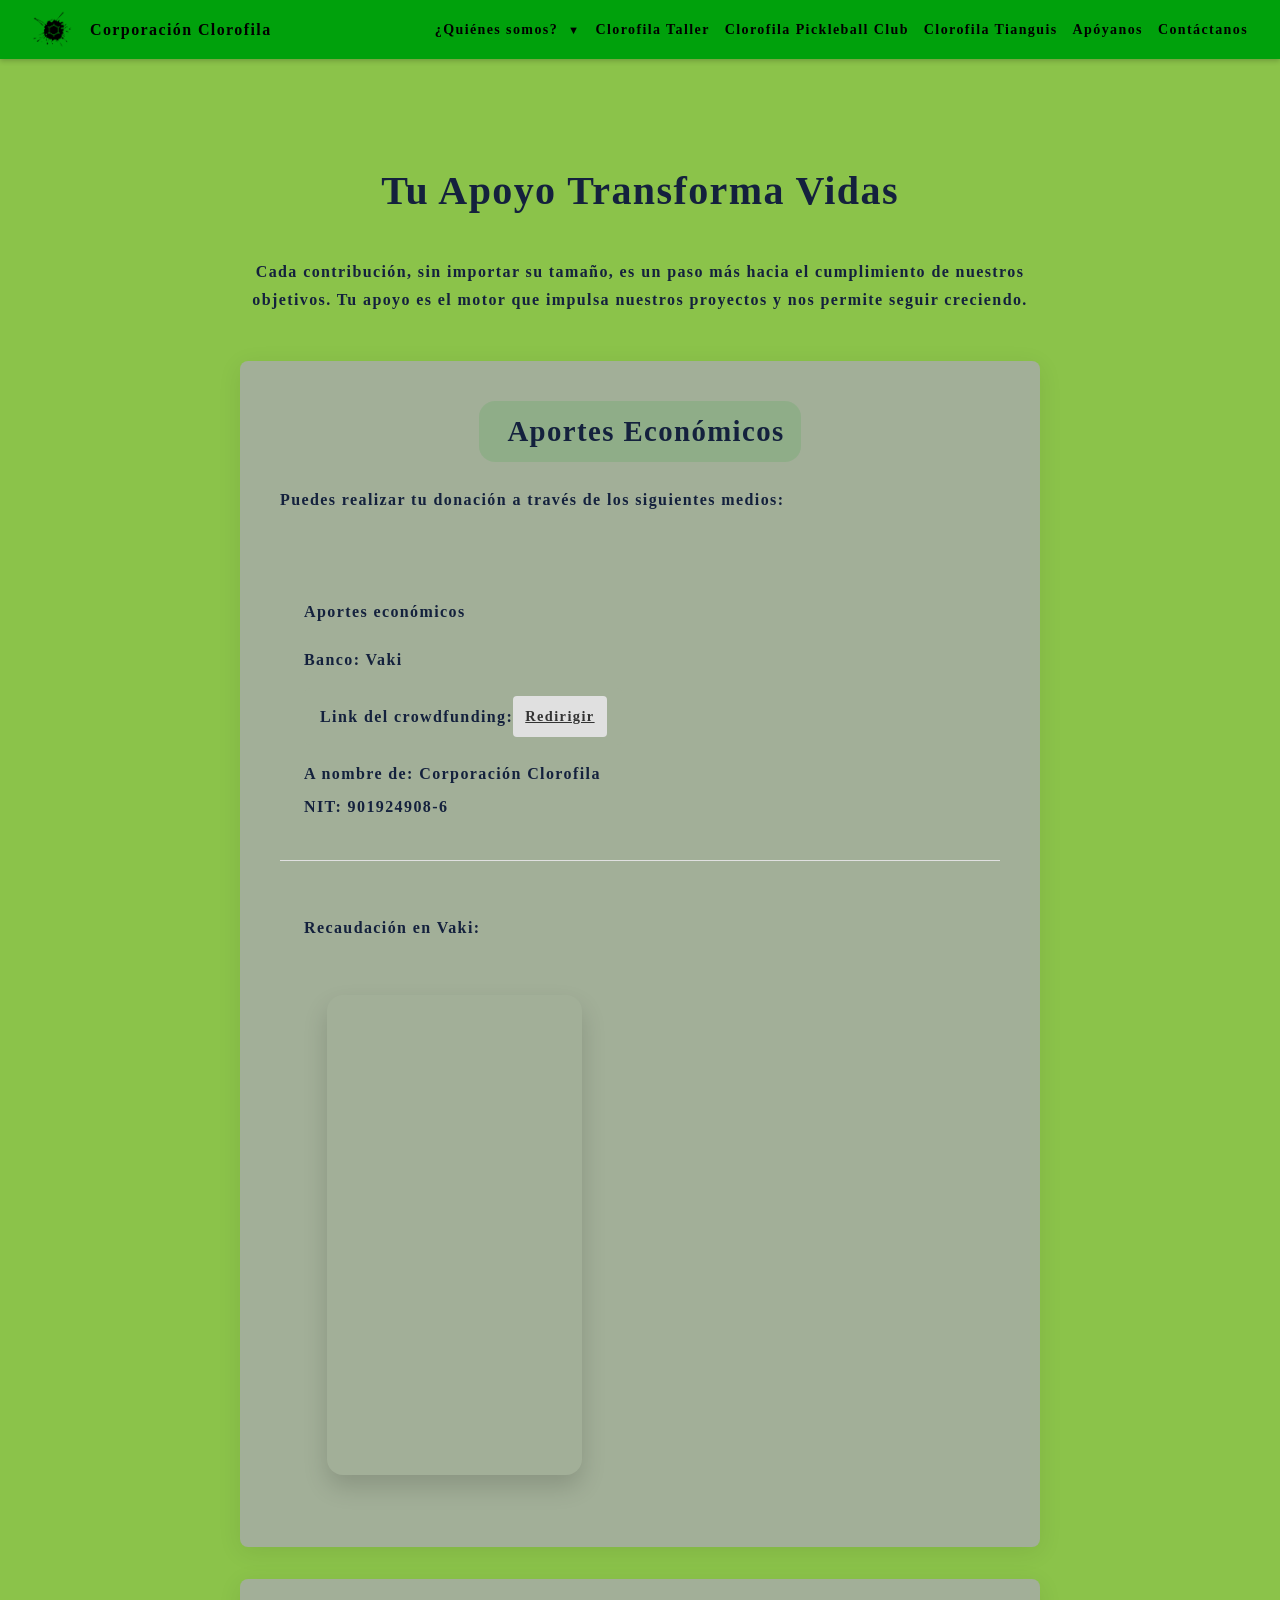
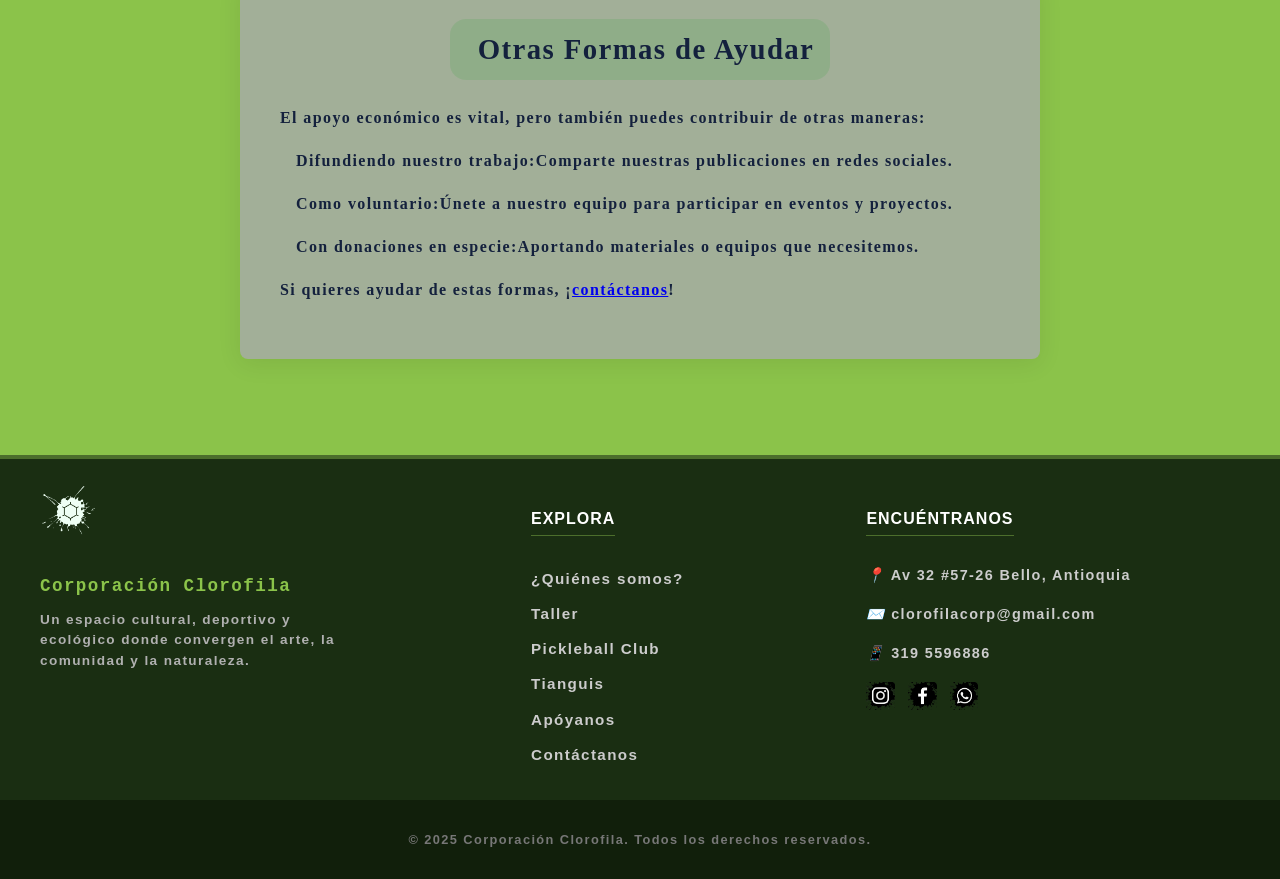
<file: apoyanos.html>
<!DOCTYPE html>
<html lang="es">
    <head>
        <meta charset="UTF-8">
        <meta name="viewport" content="width=device-width, initial-scale=1.0">
        <title>Apóyanos</title>
        <link rel="stylesheet" href="css/apoyanos.css">
        <link rel="icon" href="multimedia/img/Logo Clorofila Corp sin fondo.webp">
    </head>

    <body>
        
        <nav id="navegador">

            <button class="menu-toggle" aria-label="Abrir menú">
                <span></span>
                <span></span>
                <span></span>
            </button>

            <a href="index.html" class="brand-box">
                <img class="logo" src="multimedia/img/Logo Clorofila Taller solo mancha.webp">
                <span class="brand">Corporación Clorofila</span>
            </a>

            <ul class="links">
          <li class="dropdown">
            <a href="quienes_somos.html">¿Quiénes somos? <span class="arrow">▼</span></a>
        
            <ul class="dropdown-content">
                <li><a href="quienes_somos.html#nosotros">Nosotros</a></li>
                <li><a href="quienes_somos.html#proyectos">Proyectos</a></li>
                <li><a href="quienes_somos.html#equipo">Nuestro Equipo</a></li>
                <li><a href="quienes_somos.html#estatutos">Estatutos</a></li>
            </ul>
          </li>
                <li><a href="clorofilataller.html">Clorofila Taller</a></li>
                <li><a href="clorofilapc.html">Clorofila Pickleball Club</a></li>
                <li><a href="clorotianguis.html">Clorofila Tianguis</a></li>
                <li><a href="apoyanos.html">Apóyanos</a></li>
                <li><a href="contactanos.html">Contáctanos</a></li>
            </ul>
        </nav>

        <section class="apoyanos-section">
            <div class="apoyanos-container">
                
                <div class="apoyo-intro">
                    <h2>Tu Apoyo Transforma Vidas</h2>
                    <p>
                        Cada contribución, sin importar su tamaño, es un paso más hacia el cumplimiento de nuestros objetivos. 
                        Tu apoyo es el motor que impulsa nuestros proyectos y nos permite seguir creciendo.
                    </p>
                </div>

                <div class="apoyo-card">
                    <h3><i class="fa-solid fa-hand-holding-dollar"></i> Aportes Económicos</h3>
                    <p>Puedes realizar tu donación a través de los siguientes medios:</p>

                    <div class="metodos-pago">
                        <div class="metodo">
                            <i class="fa-solid fa-building-columns"></i>
                            <div class="metodo-info">
                                <h4>Aportes económicos</h4>
                                <p><strong>Banco: </strong>Vaki</p>
                                <div class="copiable">
                                    <p>
                                        <strong>Link del crowdfunding:</strong> 
                                        <!-- <span id="numero-cuenta">Proximamente</span> -->
                                    </p>
                                    <!-- <button id="btn-copiar" class="btn-copiar">
                                        <i class="fa-regular fa-copy"></i>
                                         
                                    </button> -->   
                                    <a href="https://vaki.co/es/vaki/vaki-clorofila-taller-por-la-cultura?utm_source=copy&utm_medium=share-dialog&utm_campaign=v4" class="btn-copiar" target="_blank">Redirigir</a>

                                </div>
                                <!-- <p><strong>Tipo de cuenta:</strong></p> -->
                                <p><strong>A nombre de:</strong> Corporación Clorofila</p>
                                <p><strong>NIT:</strong> 901924908-6</p>
                            </div>
                        </div>

                        <div class="metodo">
                            <i class="fa-solid fa-qrcode"></i>
                            <div class="metodo-info">
                                <h4>Recaudación en Vaki:</h4>
                                <div class="vaki-wrapper">
                                    <iframe id="vakiIframe"
                                        title="Vaki Clorofila Taller por la cultura"
                                        src="https://vaki.co/iframe/Uz5mQVnhWsRh3C1dv1gO">
                                    </iframe>
                                </div>
                            </div>
                        </div>
                    </div>
                </div>

                <div class="apoyo-card">
                    <h3><i class="fa-solid fa-handshake-angle"></i> Otras Formas de Ayudar</h3>
                    <p>El apoyo económico es vital, pero también puedes contribuir de otras maneras:</p>
                    <ul>
                        <li><i class="fa-solid fa-share-nodes"></i> <strong>Difundiendo nuestro trabajo:</strong> Comparte nuestras publicaciones en redes sociales.</li>
                        <li><i class="fa-solid fa-people-group"></i> <strong>Como voluntario:</strong> Únete a nuestro equipo para participar en eventos y proyectos.</li>
                        <li><i class="fa-solid fa-box-open"></i> <strong>Con donaciones en especie:</strong> Aportando materiales o equipos que necesitemos.</li>
                    </ul>
                    <p>Si quieres ayudar de estas formas, ¡<a href="contactanos.html">contáctanos</a>!</p>
                </div>

            </div>
        </section>

        <script>
        // ===============================================
        // LÓGICA PARA EL MENÚ DESPLEGABLE CON CLIC
        // ===============================================
        const dropdownToggle = document.querySelector('.dropdown > a'); // Seleccionamos el enlace principal del dropdown
        const dropdownContent = document.querySelector('.dropdown-content');

        dropdownToggle.addEventListener('click', function (e) {
            // Si el menú desplegable tiene sub-items, prevenimos que el enlace navegue
            if (dropdownContent) {
                e.preventDefault(); // Prevenimos el salto a la página
                // 'toggle' es un interruptor: si la clase está, la quita; si no está, la pone.
                dropdownContent.classList.toggle('visible'); 
            }
        });

        // Opcional: Cierra el menú si se hace clic fuera de él
        window.addEventListener('click', function(e) {
            if (!dropdownToggle.contains(e.target) && !dropdownContent.contains(e.target)) {
                dropdownContent.classList.remove('visible');
            }
        });

            // LÓGICA MENÚ HAMBURGUESA (MÓVIL)
            const menuToggle = document.querySelector('.menu-toggle');
            const navLinks = document.querySelector('.links');

            menuToggle.addEventListener('click', () => {
                navLinks.classList.toggle('active');
                menuToggle.classList.toggle('open'); // Para animar el icono si quieres
            });
        </script>

        <script>
            // 1. Seleccionamos el botón y el texto que queremos copiar
            const botonCopiar = document.getElementById('btn-copiar');
            const textoACopiar = document.getElementById('numero-cuenta');

            // 2. Le decimos al botón que esté atento al evento 'click'
            botonCopiar.addEventListener('click', function() {
                
                // 3. Cuando se hace clic, usamos la API del Navegador para copiar
                navigator.clipboard.writeText(textoACopiar.innerText)
                    .then(() => {
                        // 4. Si la copia es exitosa, damos feedback visual
                        botonCopiar.innerHTML = '<i class="fa-solid fa-check"></i> Copiado';
                        botonCopiar.classList.add('copiado');
                        
                        // 5. Después de 2 segundos, volvemos al estado original
                        setTimeout(() => {
                            botonCopiar.innerHTML = '<i class="fa-regular fa-copy"></i> Copiar';
                            botonCopiar.classList.remove('copiado');
                        }, 2000); // 2000 milisegundos = 2 segundos
                    })
                    .catch(err => {
                        console.error('Error al copiar el texto: ', err);
                    });
            });

        </script>

    </body>

    <footer class="footer-clorofila">
        <div class="footer-container">
            
            <div class="footer-col brand-col">
                <img src="multimedia/img/Logo Clorofila Taller solo mancha.webp" alt="Logo Corporación Clorofila" class="footer-logo">
                <h3 class="footer-brand">Corporación Clorofila</h3>
                <p class="footer-desc">
                    Un espacio cultural, deportivo y ecológico donde convergen el arte, la comunidad y la naturaleza.
                </p>
            </div>

            <div class="footer-col links-col">
                <h4>Explora</h4>
                <ul>
                    <li><a href="quienes_somos.html">¿Quiénes somos?</a></li>
                    <li><a href="clorofilataller.html">Taller</a></li>
                    <li><a href="clorofilapc.html">Pickleball Club</a></li>
                    <li><a href="clorotianguis.html">Tianguis</a></li>
                    <li><a href="apoyanos.html">Apóyanos</a></li>
                    <li><a href="contactanos.html">Contáctanos</a></li>
                </ul>
            </div>

            <div class="footer-col contact-col">
                <h4>Encuéntranos</h4>
                <p><i class="ubicacion-icon">📍</i> Av 32 #57-26 Bello, Antioquia</p>
                <p><i class="email-icon">✉️</i> clorofilacorp@gmail.com</p>
                <p><i class="phone-icon">📱</i> 319 5596886</p>
                
                <div class="footer-socials">
                    <a href="https://www.instagram.com/clorofilataller/" target="_blank" aria-label="Instagram">
                        <img src="multimedia/img/ig.webp" alt="Instagram">
                    </a>
                    <a href="https://www.facebook.com/Clorofilataller" target="_blank" aria-label="Facebook">
                        <img src="multimedia/img/fb.webp" alt="Facebook">
                    </a>
                    <a href="https://wa.me/message/DA4MU3JNQUZDP1" target="_blank" aria-label="WhatsApp">
                        <img src="multimedia/img/wasa.webp" alt="WhatsApp">
                    </a>
                </div>
            </div>
        </div>

        <div class="footer-bottom">
            <p>&copy; 2025 Corporación Clorofila. Todos los derechos reservados.</p>
        </div>
    </footer>
    
</html>
</file>
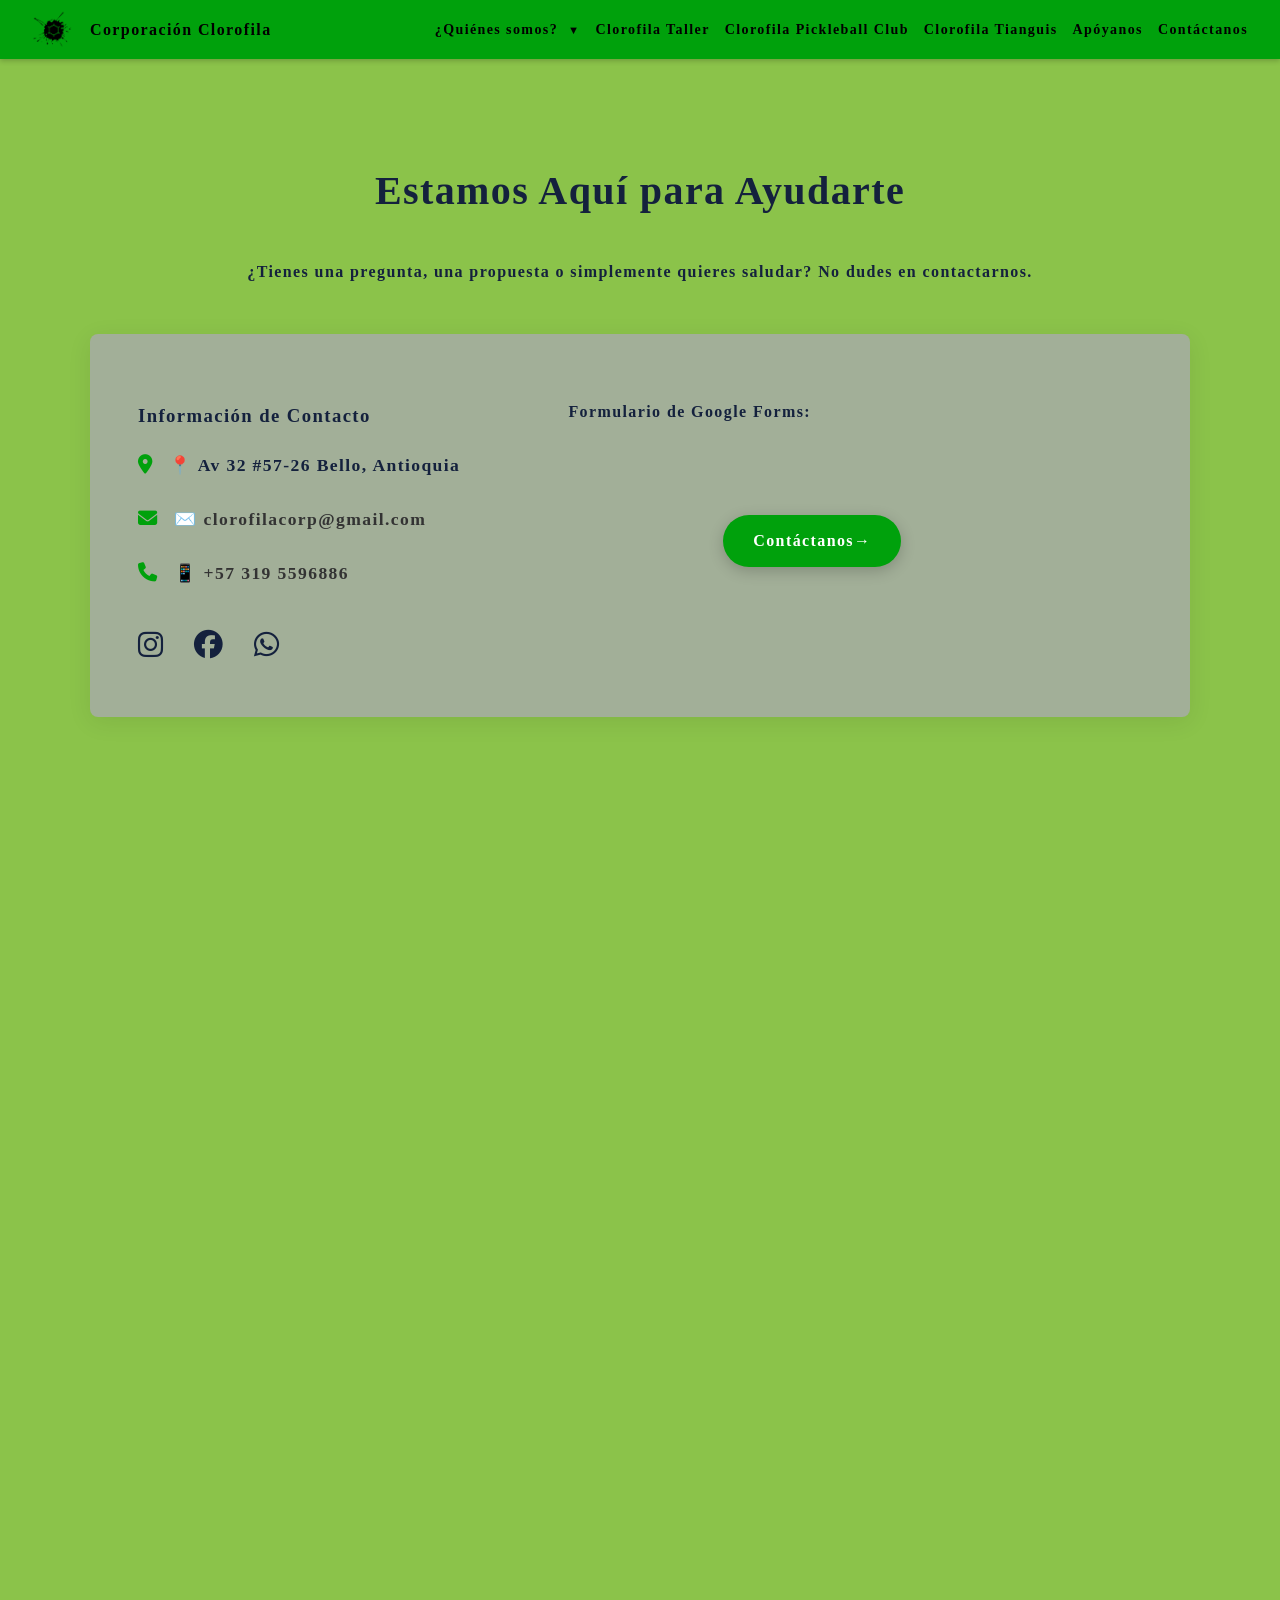
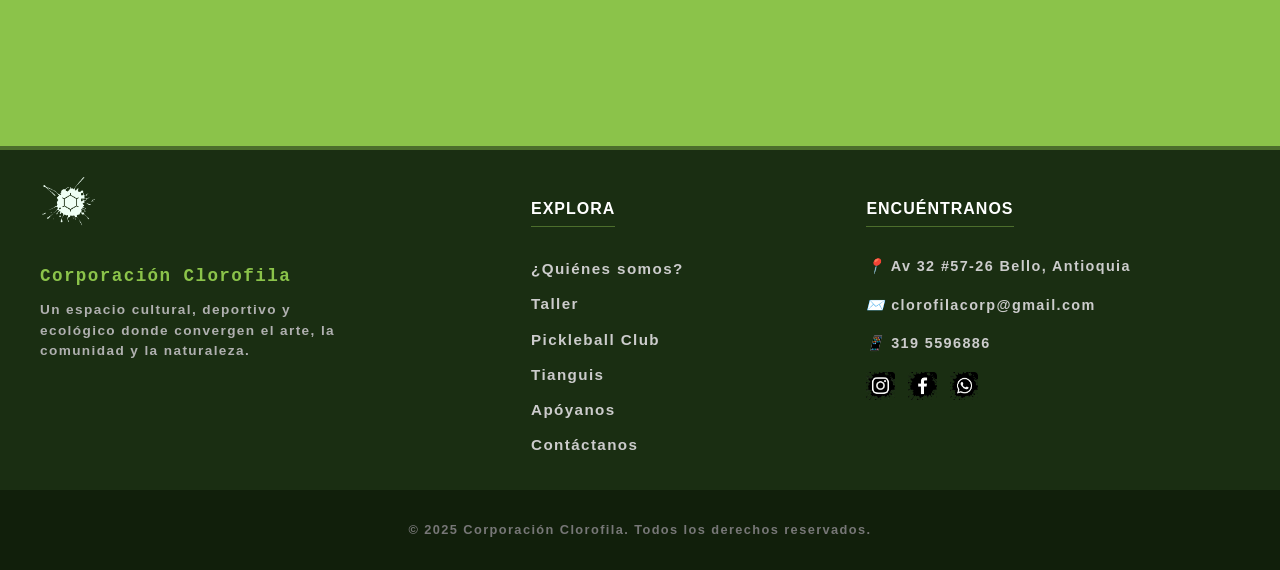
<file: contactanos.html>
<!DOCTYPE html>
<html lang="es">
    <head>
        <meta charset="UTF-8">
        <meta name="viewport" content="width=device-width, initial-scale=1.0">
        <title>Contáctanos</title>
        <link rel="stylesheet" href="https://cdnjs.cloudflare.com/ajax/libs/font-awesome/6.5.2/css/all.min.css" />
        <link rel="stylesheet" href="css/contactanos.css">
        <link rel="icon" href="multimedia/img/Logo Clorofila Taller solo mancha.webp">
    </head>

    <body>

        <nav id="navegador">

            <button class="menu-toggle" aria-label="Abrir menú">
                <span></span>
                <span></span>
                <span></span>
            </button>

            <a href="index.html" class="brand-box">
                <img class="logo" src="multimedia/img/Logo Clorofila Taller solo mancha.webp">
                <span class="brand">Corporación Clorofila</span>
            </a>

            <ul class="links">
          <li class="dropdown">
            <a href="quienes_somos.html">¿Quiénes somos? <span class="arrow">▼</span></a>
        
            <ul class="dropdown-content">
                <li><a href="quienes_somos.html#nosotros">Nosotros</a></li>
                <li><a href="quienes_somos.html#proyectos">Proyectos</a></li>
                <li><a href="quienes_somos.html#equipo">Nuestro Equipo</a></li>
                <li><a href="quienes_somos.html#estatutos">Estatutos</a></li>
            </ul>
          </li>
                <li><a href="clorofilataller.html">Clorofila Taller</a></li>
                <li><a href="clorofilapc.html">Clorofila Pickleball Club</a></li>
                <li><a href="clorotianguis.html">Clorofila Tianguis</a></li>
                <li><a href="apoyanos.html">Apóyanos</a></li>
                <li><a href="contactanos.html">Contáctanos</a></li>
            </ul>
        </nav>

        <section class="contact-section">
            <div class="contact-container">
                <div class="contact-header">
                    <h2>Estamos Aquí para Ayudarte</h2>
                    <p>¿Tienes una pregunta, una propuesta o simplemente quieres saludar? No dudes en contactarnos.</p>
                </div>

                <div class="contact-grid">
                    <div class="contact-info">
                        <h3>Información de Contacto</h3>
                        <ul class="info-list">
                            <li>
                                <i class="fa-solid fa-location-dot"></i>
                                <span>📍 Av 32 #57-26 Bello, Antioquia</span>
                            </li>
                            <li>
                                <i class="fa-solid fa-envelope"></i>
                                <a href="mailto:[tuemail@ejemplo.com]">✉️ clorofilacorp@gmail.com</a>
                            </li>
                            <li>
                                <i class="fa-solid fa-phone"></i>
                                <a href="tel:+571234567890">📱 +57 319 5596886</a>
                            </li>
                        </ul>
                        <div class="social-links">
                            <a href="https://www.instagram.com/clorofilataller/" target="_blank" aria-label="Instagram"><i class="fa-brands fa-instagram"></i></a>
                            <a href="https://www.facebook.com/Clorofilataller" target="_blank" aria-label="Facebook"><i class="fa-brands fa-facebook"></i></a>
                            <a href="https://wa.me/message/DA4MU3JNQUZDP1" target="_blank" aria-label="Whatsapp"><i class="fa-brands fa-whatsapp"></i></a>
                        </div>
                    </div>

                    <div class="form-contacto">
                        <p>Formulario de Google Forms:</p>

                        <a href="https://docs.google.com/forms/d/e/1FAIpQLSfvTXnNMwelknBi23JGwn_oszaHXkxRekF9Sr9jptoRMgyd8Q/viewform?usp=sharing&ouid=110559487005476887103" class="btn-contacto" target="_blank">
                            <span>Contáctanos</span>
                            <span class="icono-flecha">→</span>
                        </a>
                    </div>
                </div>
                
                <div class="contact-map">
                    <iframe src="https://www.google.com/maps/embed?pb=!1m18!1m12!1m3!1d3965.396592115363!2d-75.54296462410069!3d6.342654325236598!2m3!1f0!2f0!3f0!3m2!1i1024!2i768!4f13.1!3m3!1m2!1s0x8e442f823718a941%3A0x177df7dddcb6daf4!2sClorofila%20Taller!5e0!3m2!1ses-419!2sco!4v1760417667042!5m2!1ses-419!2sco" width="100%" height="450" style="border:0;" allowfullscreen="" loading="lazy"></iframe>
<iframe src="" width="600" height="450" style="border:0;" allowfullscreen="" loading="lazy" referrerpolicy="no-referrer-when-downgrade"></iframe>
                </div>
            </div>
        </section>

        <script>
        // ===============================================
        // LÓGICA PARA EL MENÚ DESPLEGABLE CON CLIC
        // ===============================================
        const dropdownToggle = document.querySelector('.dropdown > a'); // Seleccionamos el enlace principal del dropdown
        const dropdownContent = document.querySelector('.dropdown-content');

        dropdownToggle.addEventListener('click', function (e) {
            // Si el menú desplegable tiene sub-items, prevenimos que el enlace navegue
            if (dropdownContent) {
                e.preventDefault(); // Prevenimos el salto a la página
                // 'toggle' es un interruptor: si la clase está, la quita; si no está, la pone.
                dropdownContent.classList.toggle('visible'); 
            }
        });

        // Opcional: Cierra el menú si se hace clic fuera de él
        window.addEventListener('click', function(e) {
            if (!dropdownToggle.contains(e.target) && !dropdownContent.contains(e.target)) {
                dropdownContent.classList.remove('visible');
            }
        });

        // LÓGICA MENÚ HAMBURGUESA (MÓVIL)
        const menuToggle = document.querySelector('.menu-toggle');
        const navLinks = document.querySelector('.links');

        menuToggle.addEventListener('click', () => {
            navLinks.classList.toggle('active');
            menuToggle.classList.toggle('open'); // Para animar el icono si quieres
        });

        </script>
    </body>

    <footer class="footer-clorofila">
        <div class="footer-container">
            
            <div class="footer-col brand-col">
                <img src="multimedia/img/Logo Clorofila Taller solo mancha.webp" alt="Logo Corporación Clorofila" class="footer-logo">
                <h3 class="footer-brand">Corporación Clorofila</h3>
                <p class="footer-desc">
                    Un espacio cultural, deportivo y ecológico donde convergen el arte, la comunidad y la naturaleza.
                </p>
            </div>

            <div class="footer-col links-col">
                <h4>Explora</h4>
                <ul>
                    <li><a href="quienes_somos.html">¿Quiénes somos?</a></li>
                    <li><a href="clorofilataller.html">Taller</a></li>
                    <li><a href="clorofilapc.html">Pickleball Club</a></li>
                    <li><a href="clorotianguis.html">Tianguis</a></li>
                    <li><a href="apoyanos.html">Apóyanos</a></li>
                    <li><a href="contactanos.html">Contáctanos</a></li>
                </ul>
            </div>

            <div class="footer-col contact-col">
                <h4>Encuéntranos</h4>
                <p><i class="ubicacion-icon">📍</i> Av 32 #57-26 Bello, Antioquia</p>
                <p><i class="email-icon">✉️</i> clorofilacorp@gmail.com</p>
                <p><i class="phone-icon">📱</i> 319 5596886</p>
                
                <div class="footer-socials">
                    <a href="https://www.instagram.com/clorofilataller/" target="_blank" aria-label="Instagram">
                        <img src="multimedia/img/ig.webp" alt="Instagram">
                    </a>
                    <a href="https://www.facebook.com/Clorofilataller" target="_blank" aria-label="Facebook">
                        <img src="multimedia/img/fb.webp" alt="Facebook">
                    </a>
                    <a href="https://wa.me/message/DA4MU3JNQUZDP1" target="_blank" aria-label="WhatsApp">
                        <img src="multimedia/img/wasa.webp" alt="WhatsApp">
                    </a>
                </div>
            </div>
        </div>

        <div class="footer-bottom">
            <p>&copy; 2025 Corporación Clorofila. Todos los derechos reservados.</p>
        </div>
    </footer>
</html>
</file>
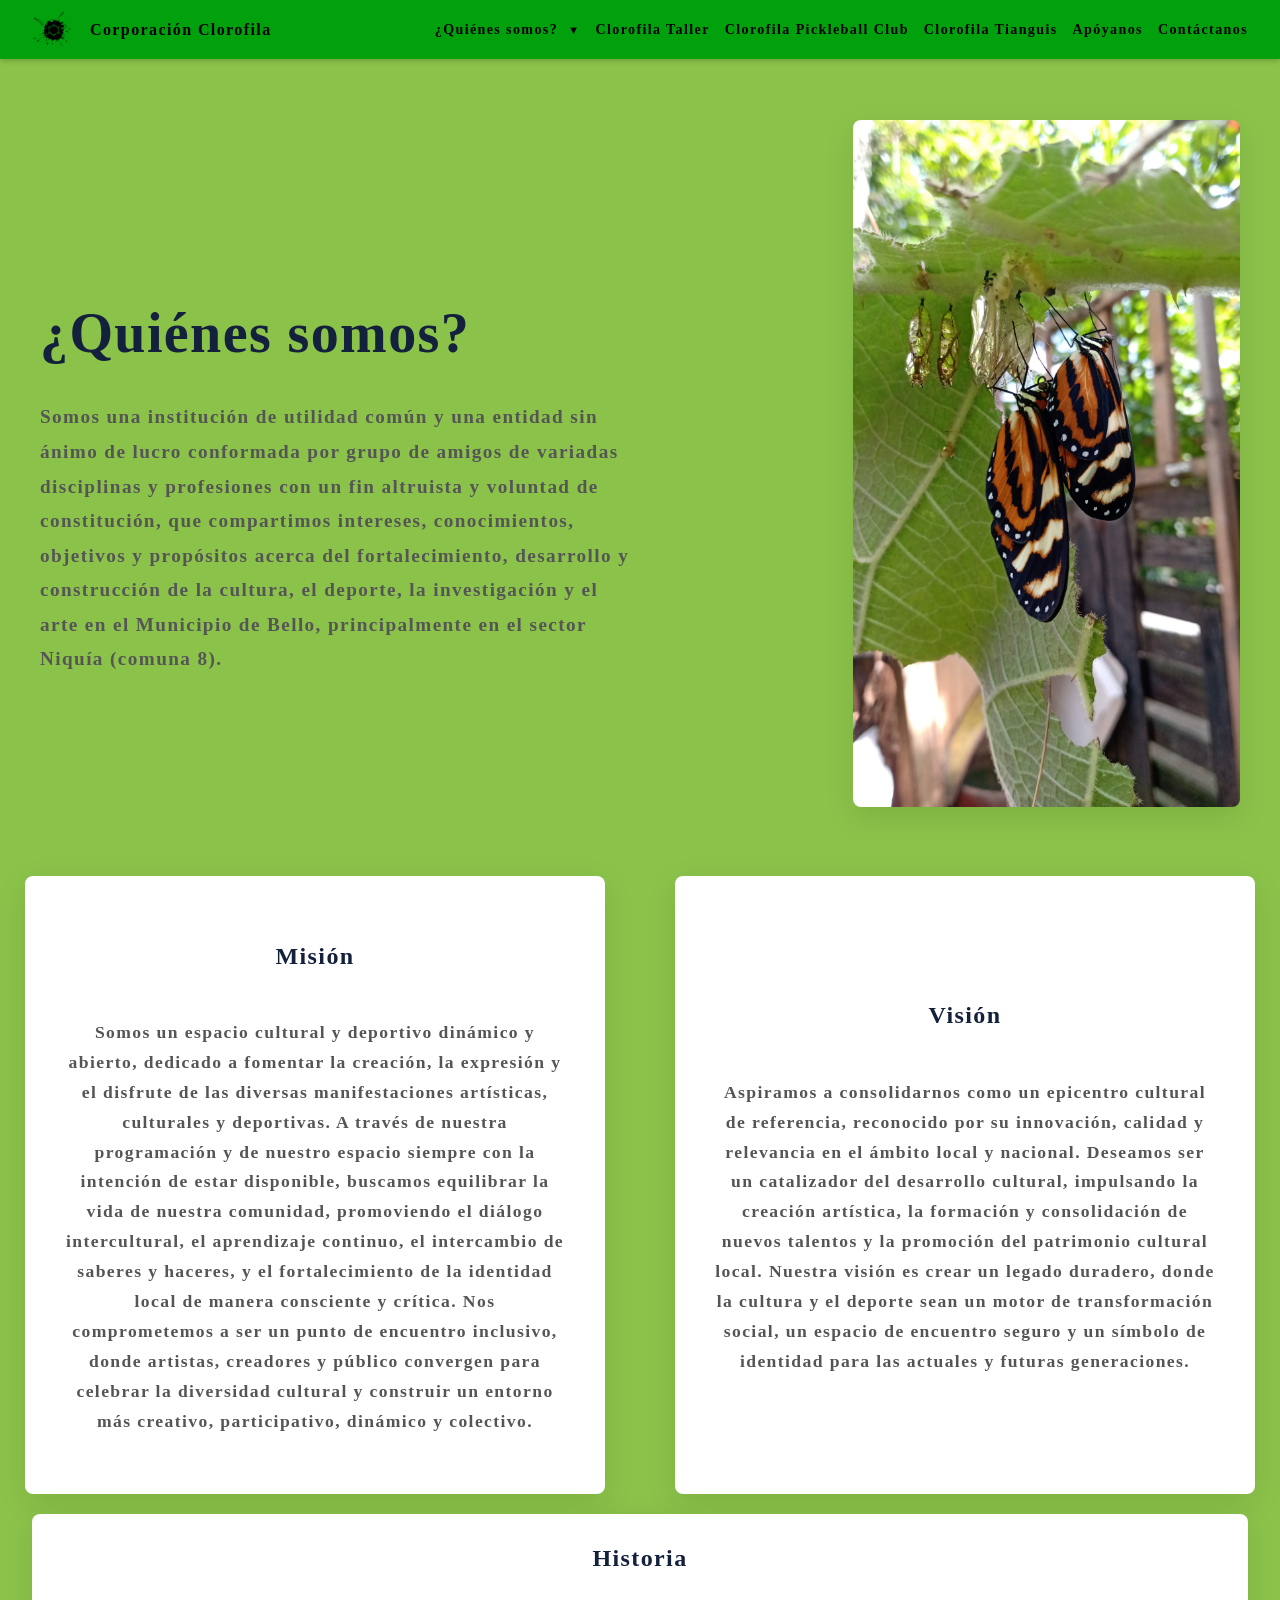
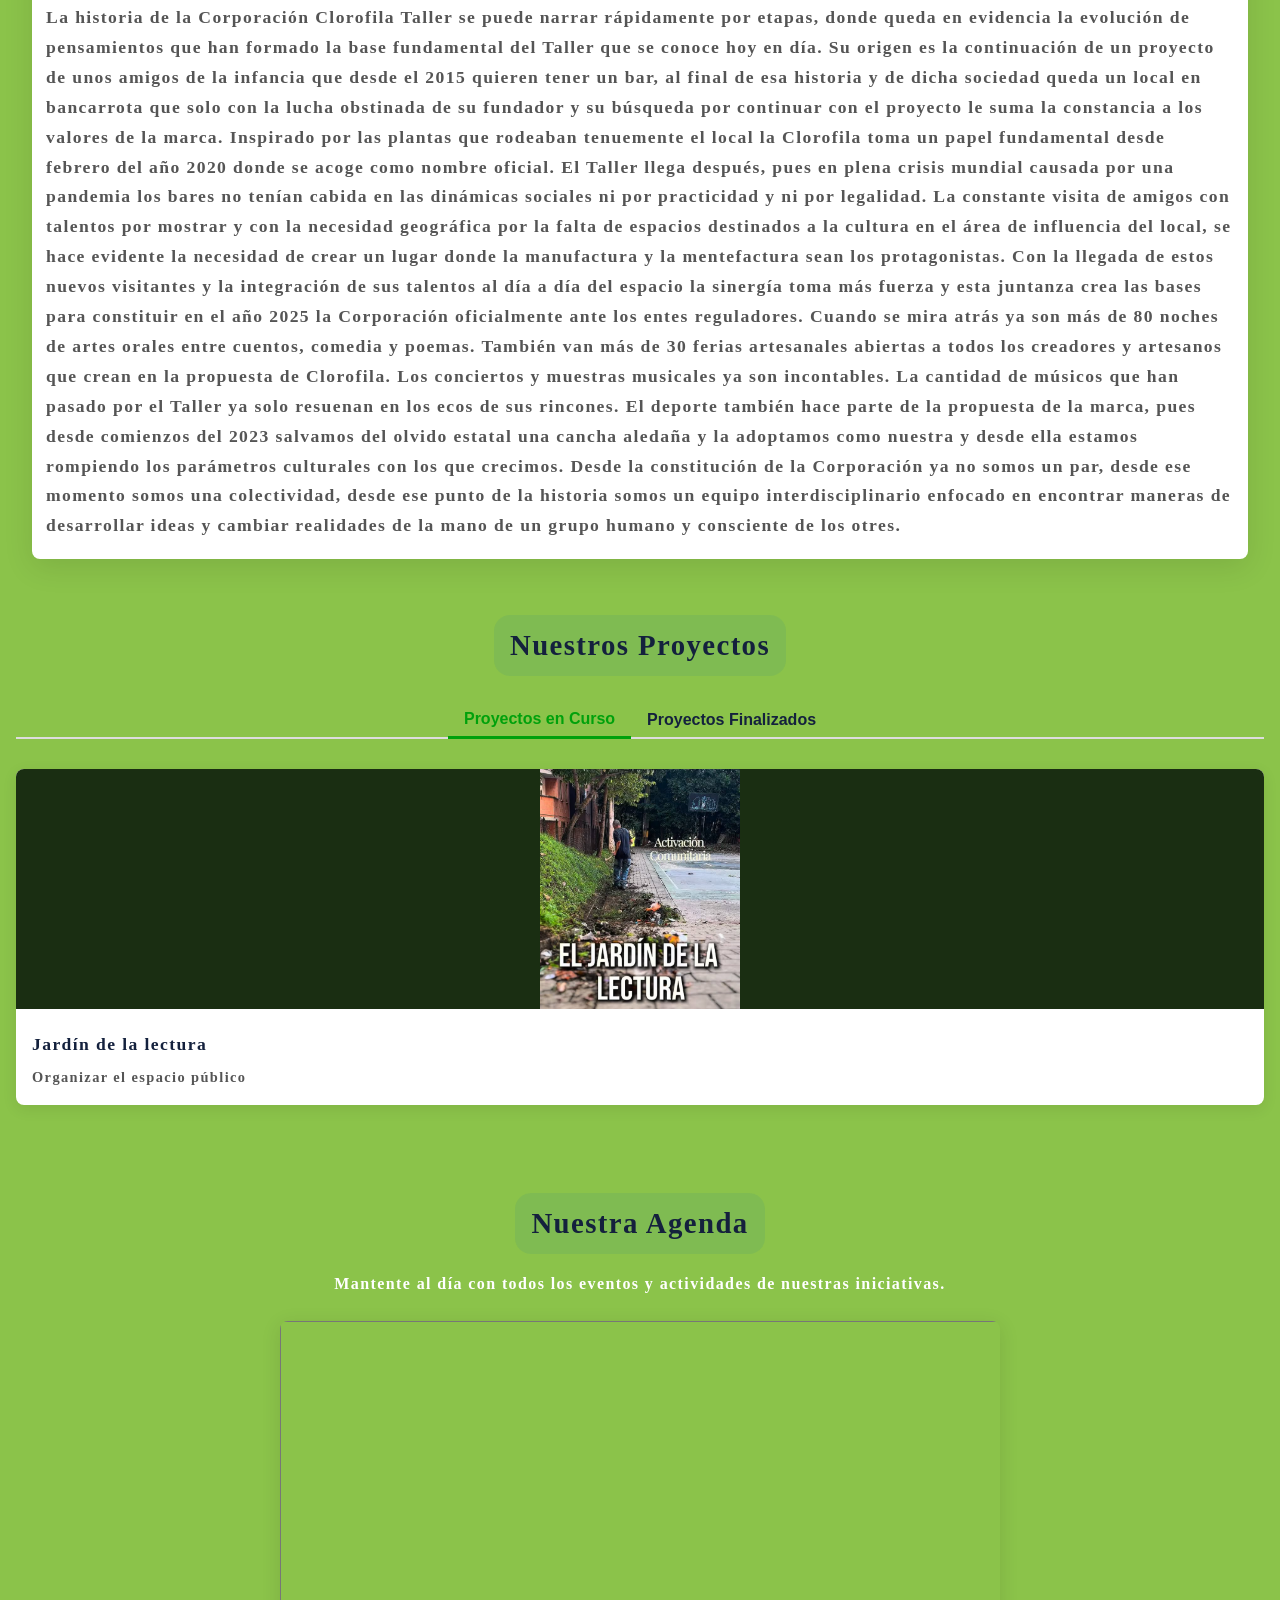
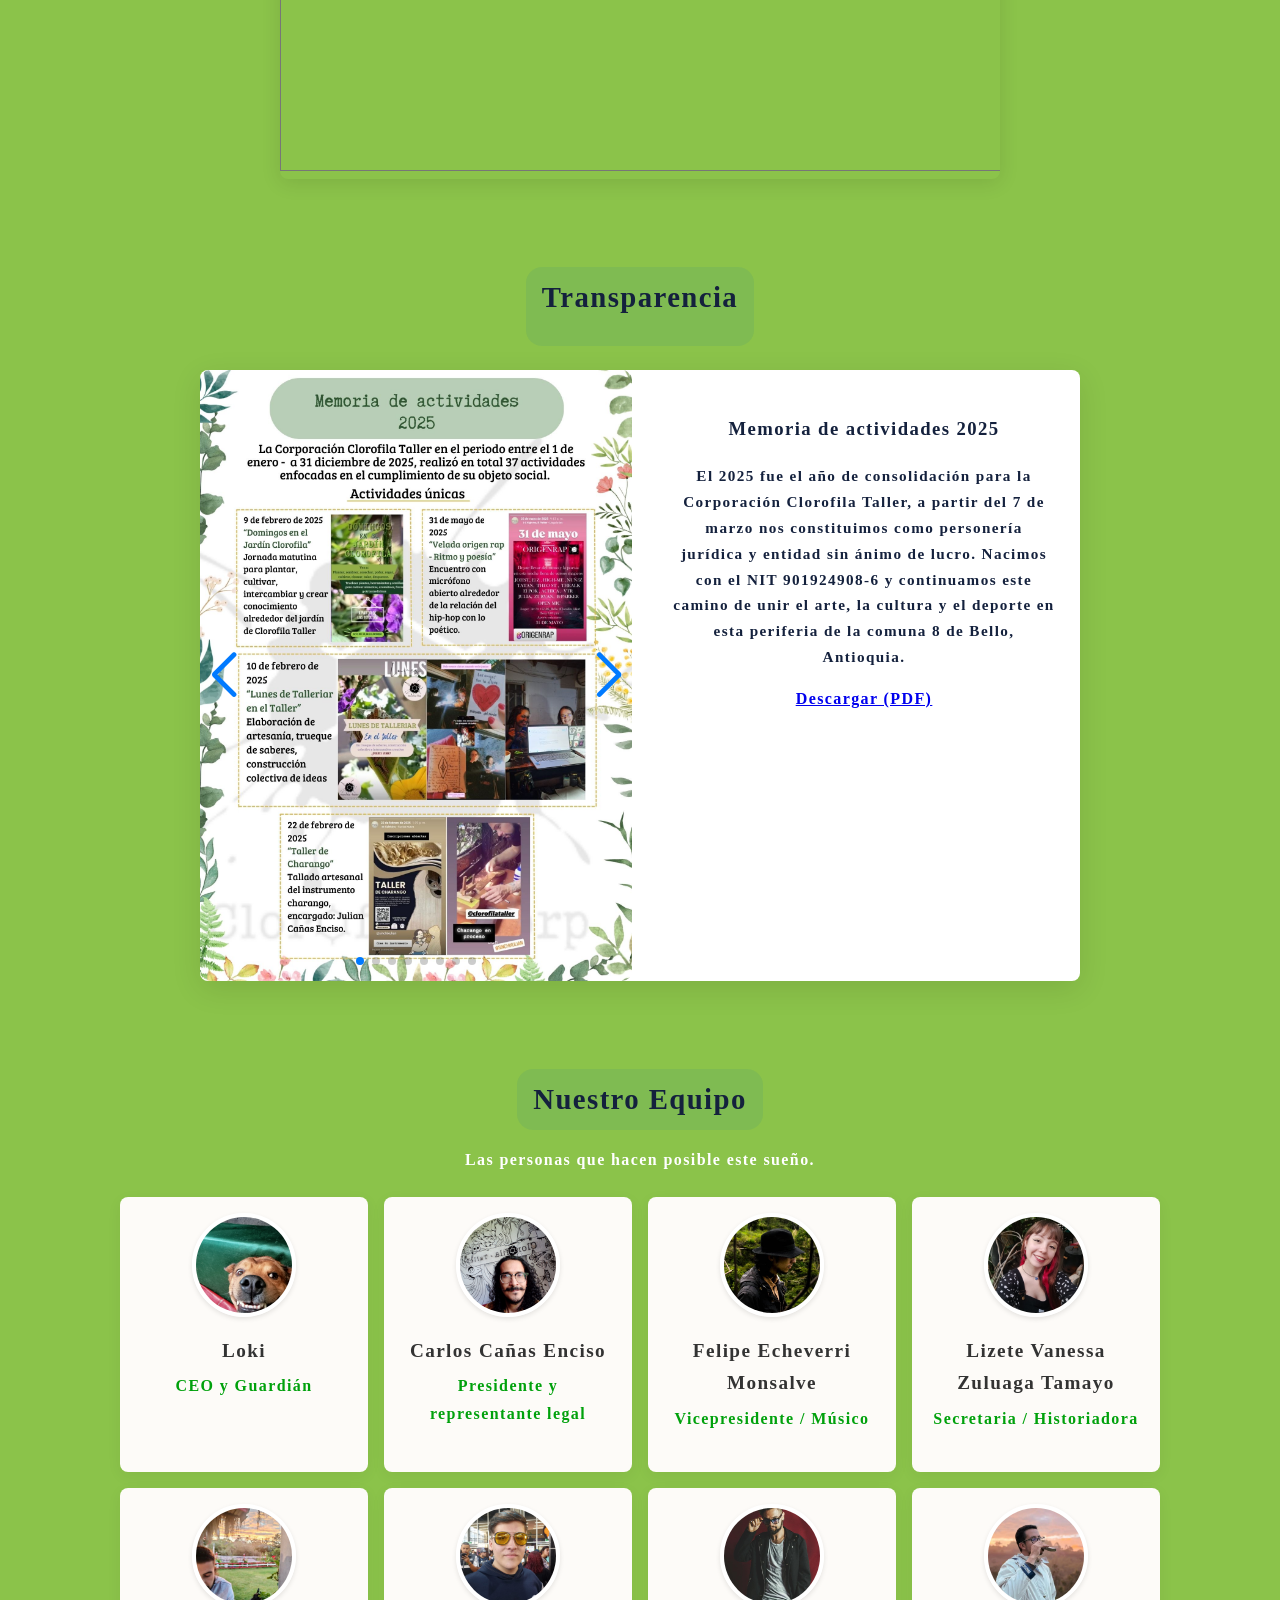
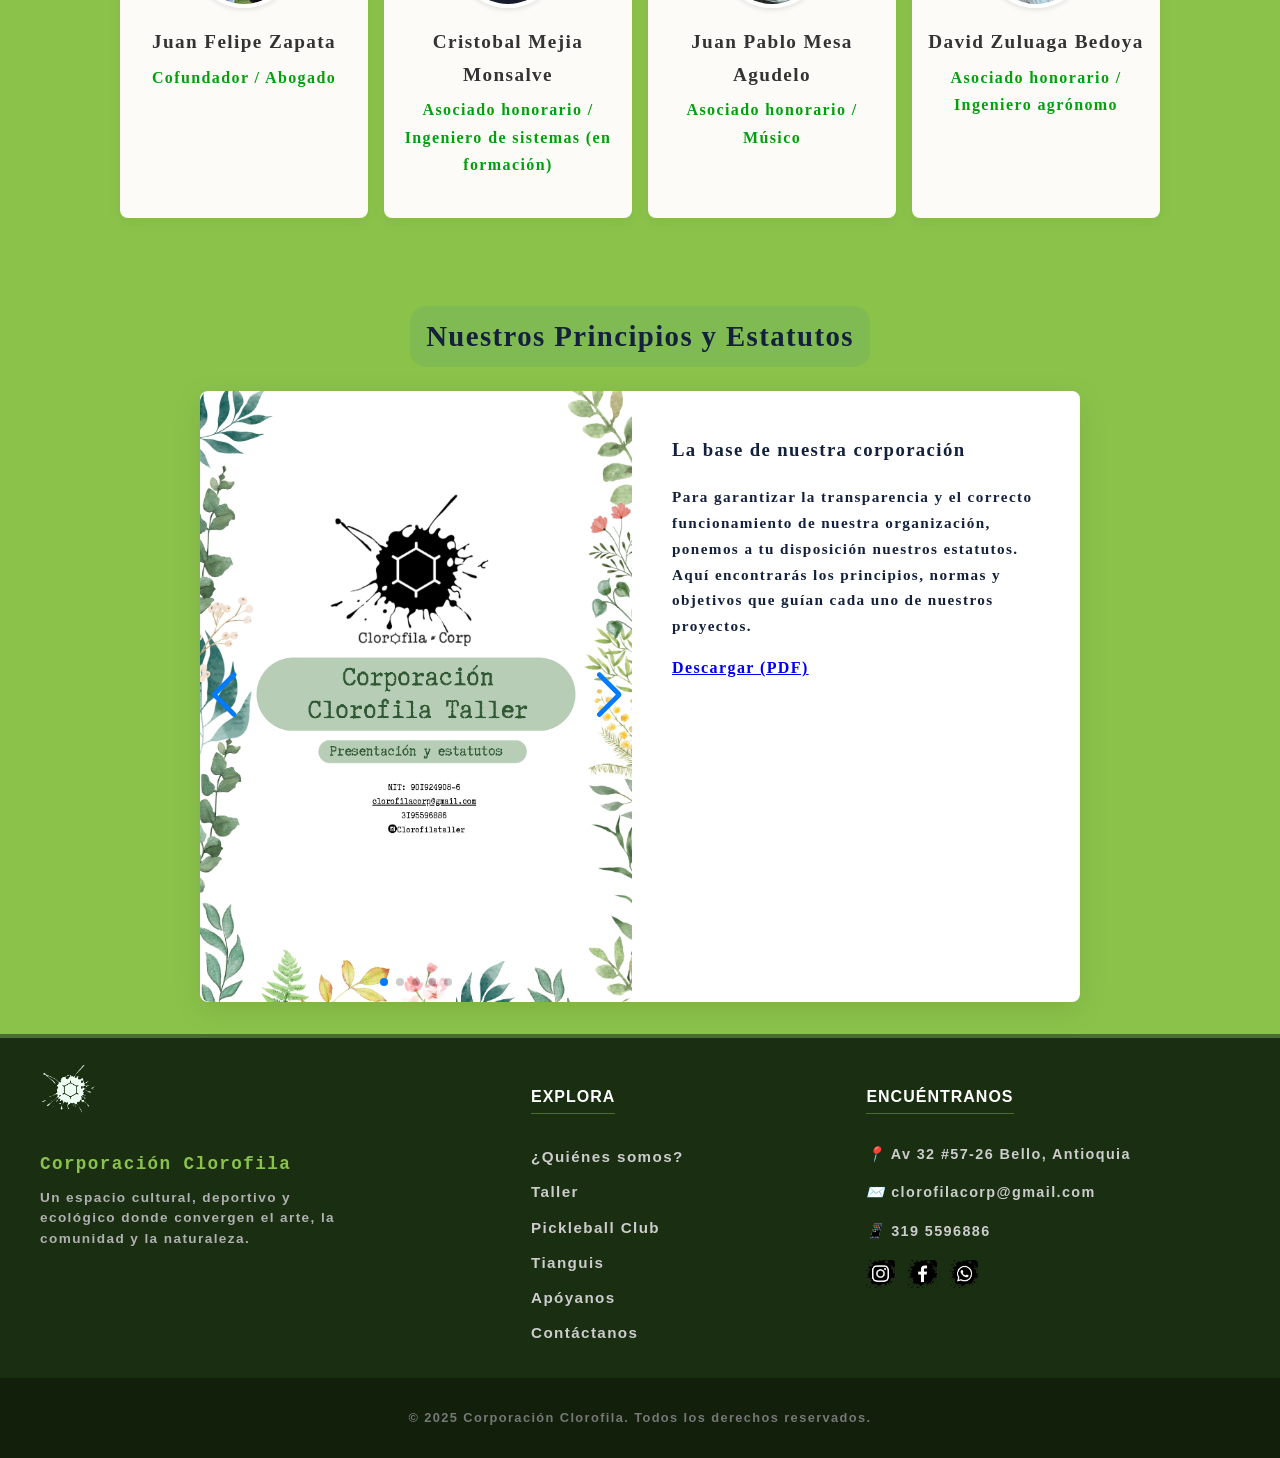
<file: quienes_somos.html>
<!DOCTYPE html>
<html lang="es">
    <head>
        <meta charset="UTF-8">
        <meta name="viewport" content="width=device-width, initial-scale=1.0">
        <title>¿Quiénes somos?</title>
        <link rel="stylesheet" href="https://cdn.jsdelivr.net/npm/swiper@11/swiper-bundle.min.css" />
        <link rel="icon" href="multimedia/img/Logo Clorofila Corp sin fondo.webp">
        <link rel="stylesheet" href="css/quienes_somos.css">
    </head>

    <body>
       
        <nav id="navegador">

            <button class="menu-toggle" aria-label="Abrir menú">
                <span></span>
                <span></span>
                <span></span>
            </button>

            <a href="index.html" class="brand-box">
                <img class="logo" src="multimedia/img/Logo Clorofila Taller solo mancha.webp">
                <span class="brand">Corporación Clorofila</span>
            </a>

            <ul class="links">
                <li class="dropdown">
                    <a href="quienes_somos.html">¿Quiénes somos? <span class="arrow">▼</span></a>
                
                    <ul class="dropdown-content">
                        <li><a href="quienes_somos.html#nosotros">Nosotros</a></li>
                        <li><a href="quienes_somos.html#proyectos">Proyectos</a></li>
                        <li><a href="quienes_somos.html#equipo">Nuestro Equipo</a></li>
                        <li><a href="quienes_somos.html#estatutos">Estatutos</a></li>
                    </ul>
                </li>
                <li><a href="clorofilataller.html">Clorofila Taller</a></li>
                <li><a href="clorofilapc.html">Clorofila Pickleball Club</a></li>
                <li><a href="clorotianguis.html">Clorofila Tianguis</a></li>
                <li><a href="apoyanos.html">Apóyanos</a></li>
                <li><a href="contactanos.html">Contáctanos</a></li>
            </ul>
        </nav>

        <section class="cabecera-editorial" id="nosotros">
            <div class="editorial-container">
    
                <div class="editorial-texto">
                    <h1>¿Quiénes somos?</h1>
                    <p>Somos una institución de utilidad común y una entidad sin ánimo de lucro conformada por grupo de amigos de variadas disciplinas y profesiones con un fin altruista y voluntad de constitución, que compartimos intereses, conocimientos, objetivos y propósitos acerca del fortalecimiento, desarrollo y construcción de la cultura, el deporte, la investigación y el arte en el Municipio de Bello, principalmente en el sector Niquía (comuna 8).</p>
                </div>

                <div class="editorial-imagen">
                    <img src="multimedia/img/quienes_somos.webp" alt="Equipo o comunidad de Corporación Clorofila">
                </div>

            </div>
        </section>

        <section class="info-section">
            <div class="mision-card">
                <div class="mision">
                    <h2>Misión</h2>
                    <p>Somos un espacio cultural y deportivo dinámico y abierto, dedicado a fomentar la creación, la expresión y el disfrute de las diversas manifestaciones artísticas, culturales y deportivas. A través de nuestra programación y de nuestro espacio siempre con la intención de estar disponible, buscamos equilibrar la vida de nuestra comunidad, promoviendo el diálogo intercultural, el aprendizaje continuo, el intercambio de saberes y haceres, y el fortalecimiento de la identidad local de manera consciente y crítica. Nos comprometemos a ser un punto de encuentro inclusivo, donde artistas, creadores y público convergen para celebrar la diversidad cultural y construir un entorno más creativo, participativo, dinámico y colectivo.</p>
                </div>
            </div>
            <div class="vision-card">
                <div class="vision">
                    <h2>Visión</h2>
                    <p>Aspiramos a consolidarnos como un epicentro cultural de referencia, reconocido por su innovación, calidad y relevancia en el ámbito local y nacional. Deseamos ser un catalizador del desarrollo cultural, impulsando la creación artística, la formación y consolidación de nuevos talentos y la promoción del patrimonio cultural local. Nuestra visión es crear un legado duradero, donde la cultura y el deporte sean un motor de transformación social, un espacio de encuentro seguro  y un símbolo de identidad para las actuales y futuras generaciones.</p>
                </div>
            </div>
            <div class="historia-card">
                <div class="historia">
                    <h2>Historia</h2>
                    <p>La historia de la Corporación Clorofila Taller se puede narrar rápidamente por etapas, donde queda en evidencia la evolución de pensamientos que han formado la base fundamental del Taller que se conoce hoy en día. Su origen es la continuación de un proyecto de unos amigos de la infancia que desde el 2015 quieren tener un bar, al final de esa historia y de dicha sociedad queda un local en bancarrota que solo con la lucha obstinada de su fundador y su búsqueda por continuar con el proyecto le suma la constancia a los valores de la marca. Inspirado por las plantas que rodeaban tenuemente el local la Clorofila toma un papel fundamental desde febrero del año 2020 donde se acoge como nombre oficial. El Taller llega después, pues en plena crisis mundial causada por una pandemia los bares no tenían cabida en las dinámicas sociales ni por practicidad y ni por legalidad. La  constante visita de amigos con talentos por mostrar y con la necesidad geográfica por la falta de espacios destinados a la cultura en el área de influencia del local, se hace evidente la necesidad de crear un lugar donde la manufactura y la mentefactura sean los protagonistas. Con la llegada de estos nuevos visitantes y la integración de sus talentos al día a día del espacio la sinergía toma más fuerza y esta juntanza crea las bases para constituir en el año 2025 la Corporación oficialmente ante los entes reguladores. Cuando se mira atrás ya son más de 80 noches de artes orales entre cuentos, comedia y poemas. También van más de 30 ferias artesanales abiertas a todos los creadores y artesanos que crean en la propuesta de Clorofila. Los conciertos y muestras musicales ya son incontables. La cantidad de músicos que han pasado por el Taller ya solo resuenan en los ecos de sus rincones. El deporte también hace parte de la propuesta de la marca, pues desde comienzos del 2023 salvamos del olvido estatal una cancha aledaña y la adoptamos como nuestra y desde ella estamos rompiendo los parámetros culturales con los que crecimos. Desde la constitución de la Corporación ya no somos un par, desde ese momento somos una colectividad, desde ese punto de la historia somos un equipo interdisciplinario enfocado en encontrar maneras de desarrollar ideas y cambiar realidades de la mano de un grupo humano y consciente de los otres.</p>
                </div>
            </div>
        </section>

        <section class="proyectos" id="proyectos">
            <h2>Nuestros Proyectos</h2>
    
            <div class="tabs-navegacion">
                <button class="tab-link active" data-tab="en-curso">Proyectos en Curso</button>
                <button class="tab-link" data-tab="finalizados">Proyectos Finalizados</button>
            </div>

            <div class="tabs-contenido">
                <div id="en-curso" class="tab-panel active">
                    <div class="proyecto-card">
                        <img src="multimedia/img/proyectojardin.webp" alt="Proyecto A">
                        <h4>Jardín de la lectura</h4>
                        <p>Organizar el espacio público</p>
                    </div>
                </div>

                <div id="finalizados" class="tab-panel">
                    <h4 style="color:#14213d; text-align: center;">Aún no hay proyectos finalizados ;p</h4>
                </div>
            </div>
        </section>

        <section class="agenda-general-section">
            <h2>Nuestra Agenda</h2>
            <p>Mantente al día con todos los eventos y actividades de nuestras iniciativas.</p>
    
            <div class="agenda-container">
                <iframe src="https://calendar.google.com/calendar/embed?height=600&wkst=2&ctz=America%2FBogota&showPrint=0&showTitle=0&showTz=0&mode=WEEK&src=Y2xvcm9maWxhY29ycEBnbWFpbC5jb20&src=ZXMuY28jaG9saWRheUBncm91cC52LmNhbGVuZGFyLmdvb2dsZS5jb20&color=%23039be5&color=%230b8043" style="border:solid 1px #777" width="800" height="600" frameborder="0" scrolling="no"></iframe>
            </div>
        </section>

        <section class="informe-section">
            <h2 class="transparenciah2">Transparencia</h2>
            <div class="informe-card">
                <div class="informe-visor">
                    <div class="swiper informe-slider">
                        <div class="swiper-wrapper">
                            <div class="swiper-slide">
                                <img src="multimedia/img/informe.webp" alt="Página 1 del informe de gestión 2025">
                            </div>
                            <div class="swiper-slide">
                                <img src="multimedia/img/informe2.webp" alt="Página 2 del informe de gestión 2025">
                            </div>
                            <div class="swiper-slide">
                                <img src="multimedia/img/informe3.webp" alt="Página 3 del informe de gestión 2025">
                            </div>
                            <div class="swiper-slide">
                                <img src="multimedia/img/informe4.webp" alt="Página 4 del informe de gestión 2025">
                            </div>
                            <div class="swiper-slide">
                                <img src="multimedia/img/informe5.webp" alt="Página 5 del informe de gestión 2025">
                            </div>
                            <div class="swiper-slide">
                                <img src="multimedia/img/informe6.webp" alt="Página 6 del informe de gestión 2025">
                            </div>
                            <div class="swiper-slide">
                                <img src="multimedia/img/informe7.webp" alt="Página 7 del informe de gestión 2025">
                            </div>
                            <div class="swiper-slide">
                                <img src="multimedia/img/informe8.webp" alt="Página 7 del informe de gestión 2025">
                            </div>
                        </div>

                        <div class="swiper-button-next"></div>
                        <div class="swiper-button-prev"></div>
                        <div class="swiper-pagination"></div>
                    </div>
                </div>

                <div class="informe-contenido">
                    <h3>Memoria de actividades 2025</h3>
                    <p>
                        El 2025 fue el año de consolidación para la Corporación Clorofila Taller, a partir del 7 de marzo nos constituimos como personería jurídica y entidad sin ánimo de lucro. Nacimos con el NIT 901924908-6 y continuamos este camino de unir el arte, la cultura y el deporte en esta periferia de la comuna 8 de Bello, Antioquia.
                    </p>
                    <a href="multimedia/other/Memoria_de_actividades_2025.pdf" class="btn-cta" target="_blank" download>Descargar (PDF)</a>
                </div>
            </div>
        </section>

        <section class="equipo" id="equipo">
            <h2>Nuestro Equipo</h2>
            <p>Las personas que hacen posible este sueño.</p>

            <div class="equipo-grid">

                <div class="miembro-card">
                    <img src="multimedia/img/loki3.webp" alt="Foto de Loky">
                    <h3>Loki</h3>
                    <p class="miembro-cargo">CEO y Guardián</p>
                </div>

                <div class="miembro-card">
                    <img src="multimedia/img/cce.webp" alt="Foto de Carlos">
                    <h3>Carlos Cañas Enciso</h3>
                    <p class="miembro-cargo">Presidente y representante legal</p>
                </div>

                <div class="miembro-card">
                    <img src="multimedia/img/chino.webp" alt="Foto de Felipe">
                    <h3>Felipe Echeverri Monsalve</h3>
                    <p class="miembro-cargo">Vicepresidente / Músico</p>
                </div>

                <div class="miembro-card">
                    <img src="multimedia/img/lvzt.webp" alt="Foto de Lizete">
                    <h3>Lizete Vanessa Zuluaga Tamayo</h3>
                    <p class="miembro-cargo">Secretaria / Historiadora</p>
                </div>

                <div class="miembro-card">
                    <img src="multimedia/img/zapata.webp" alt="Foto de Juan Felipe">
                    <h3>Juan Felipe Zapata</h3>
                    <p class="miembro-cargo">Cofundador / Abogado</p>
                </div>

                <div class="miembro-card">
                    <img src="multimedia/img/cmm.webp" alt="Foto de Cristobal">
                    <h3>Cristobal Mejia Monsalve</h3>
                    <p class="miembro-cargo">Asociado honorario / Ingeniero de sistemas (en formación)</p>
                </div>

                <div class="miembro-card">
                    <img src="multimedia/img/jp.webp" alt="Foto de Juan Pablo">
                    <h3>Juan Pablo Mesa Agudelo</h3>
                    <p class="miembro-cargo">Asociado honorario / Músico</p>
                </div>

                <div class="miembro-card">
                    <img src="multimedia/img/dzb.webp" alt="Foto de David">
                    <h3>David Zuluaga Bedoya</h3>
                    <p class="miembro-cargo">Asociado honorario / Ingeniero agrónomo</p>
                </div>

                <!-- <div class="miembro-card">
                    <img src="multimedia/img/marm.webp" alt="Foto de Maicol">
                    <h3>Maicol Andrés Ramirez Mesa</h3>
                    <p class="miembro-cargo">Asociado honorario / Profesional de deporte (en formación)</p>
                </div> -->

            </div>
        </section>

        <section class="estatutos" id="estatutos">
            <h2>Nuestros Principios y Estatutos</h2>
    
            <div class="estatutos-card">
                <div class="estatutos-visor">
                    <div class="swiper estatutos-slider">
                        <div class="swiper-wrapper">
                            <div class="swiper-slide">
                                <img src="multimedia/img/Estatutos1.webp" alt="Página 1 de los estatutos">
                            </div>
                            <div class="swiper-slide">
                                <img src="multimedia/img/Estatutos2.webp" alt="Página 2 de los estatutos">
                            </div>
                            <div class="swiper-slide">
                                <img src="multimedia/img/Estatutos3.webp" alt="Página 3 de los estatutos">
                            </div>
                            <div class="swiper-slide">
                                <img src="multimedia/img/Estatutos4.webp" alt="Página 4 de los estatutos">
                            </div>
                            <div class="swiper-slide">
                                <img src="multimedia/img/Estatutos5.webp" alt="Página 5 de los estatutos">
                            </div>
                        </div>

                        <div class="swiper-button-next"></div>
                        <div class="swiper-button-prev"></div>
                        <div class="swiper-pagination"></div>
                    </div>
                </div>

                <div class="estatutos-contenido">
                    <h3>La base de nuestra corporación</h3>
                    <p>
                        Para garantizar la transparencia y el correcto funcionamiento de nuestra organización, 
                        ponemos a tu disposición nuestros estatutos. Aquí encontrarás los principios, 
                        normas y objetivos que guían cada uno de nuestros proyectos.
                    </p>
                    <a href="multimedia/other/Estatutos.pdf" class="btn-cta" target="_blank" download>Descargar (PDF)</a>
                </div>
            </div>

        </section>

        <script src="https://cdn.jsdelivr.net/npm/swiper@11/swiper-bundle.min.js"></script>

        <script>
        console.log("¡El script de Estatutos se está ejecutando! ✅");

          const swiperEstatutos = new Swiper('.estatutos-slider', {
              // Opciones
              loop: true, // Para que el carrusel sea infinito
            
              // Paginación (los puntitos)
              pagination: {
                  el: '.swiper-pagination',
                  clickable: true,
              },

              // Flechas de navegación
              navigation: {
                  nextEl: '.swiper-button-next',
                  prevEl: '.swiper-button-prev',
              },
          });

        console.log("¡El script de Informe se está ejecutando! ✅");

          const swiperInforme = new Swiper('.informe-slider', {
              // Opciones
              loop: true, // Para que el carrusel sea infinito
            
              // Paginación (los puntitos)
              pagination: {
                  el: '.swiper-pagination',
                  clickable: true,
              },

              // Flechas de navegación
              navigation: {
                  nextEl: '.swiper-button-next',
                  prevEl: '.swiper-button-prev',
              },
          });
        </script>

        <script>
            // ===============================================
            // LÓGICA PARA LAS PESTAÑAS (TABS)
            // ===============================================
            const tabs = document.querySelectorAll('.tab-link');
            const paneles = document.querySelectorAll('.tab-panel');

            tabs.forEach(tab => {
                tab.addEventListener('click', () => {
                    // 1. Quitar la clase 'active' de todas las pestañas y paneles
                    tabs.forEach(item => item.classList.remove('active'));
                    paneles.forEach(panel => panel.classList.remove('active'));

                    // 2. Añadir la clase 'active' a la pestaña clickeada
                    tab.classList.add('active');
        
                    // 3. Añadir la clase 'active' al panel de contenido correspondiente
                    const targetPanelId = tab.dataset.tab;
                    const targetPanel = document.getElementById(targetPanelId);
                    targetPanel.classList.add('active');
                });
            });

        // ===============================================
        // LÓGICA PARA EL MENÚ DESPLEGABLE CON CLIC
        // ===============================================
        const dropdownToggle = document.querySelector('.dropdown > a'); // Seleccionamos el enlace principal del dropdown
        const dropdownContent = document.querySelector('.dropdown-content');

        dropdownToggle.addEventListener('click', function (e) {
            // Si el menú desplegable tiene sub-items, prevenimos que el enlace navegue
            if (dropdownContent) {
                e.preventDefault(); // Prevenimos el salto a la página
                // 'toggle' es un interruptor: si la clase está, la quita; si no está, la pone.
                dropdownContent.classList.toggle('visible'); 
            }
        });

        // Opcional: Cierra el menú si se hace clic fuera de él
        window.addEventListener('click', function(e) {
            if (!dropdownToggle.contains(e.target) && !dropdownContent.contains(e.target)) {
                dropdownContent.classList.remove('visible');
            }
        });

        // LÓGICA MENÚ HAMBURGUESA (MÓVIL)
        const menuToggle = document.querySelector('.menu-toggle');
        const navLinks = document.querySelector('.links');
        const menuItems = document.querySelectorAll('.links a');

        menuToggle.addEventListener('click', () => {
            navLinks.classList.toggle('active');
            menuToggle.classList.toggle('open'); // Para animar el icono si quieres
        });

        // NUEVO: Cerrar el menú automáticamente al tocar una opción
        menuItems.forEach(enlace => {
            enlace.addEventListener('click', function() {
                // EXCEPCIÓN: Si el enlace es el que abre el desplegable ("¿Quiénes somos?"),
                // NO cerramos el menú, porque el usuario quiere ver las opciones.
                // Verificamos si el padre inmediato del enlace tiene la clase "dropdown"
                if (this.parentElement.classList.contains('dropdown')) {
                    return; // No hacemos nada, dejamos que el menú siga abierto
                }

                // Para cualquier otro enlace (Proyectos, Equipo, Inicio, etc.), cerramos el menú
                if (navLinks.classList.contains('active')) {
                    navLinks.classList.remove('active');
                    menuToggle.classList.remove('open');
                }
            });
        });

        </script>

    </body>

    <footer class="footer-clorofila">
        <div class="footer-container">
            
            <div class="footer-col brand-col">
                <img src="multimedia/img/Logo Clorofila Taller solo mancha.webp" alt="Logo Corporación Clorofila" class="footer-logo">
                <h3 class="footer-brand">Corporación Clorofila</h3>
                <p class="footer-desc">
                    Un espacio cultural, deportivo y ecológico donde convergen el arte, la comunidad y la naturaleza.
                </p>
            </div>

            <div class="footer-col links-col">
                <h4>Explora</h4>
                <ul>
                    <li><a href="quienes_somos.html">¿Quiénes somos?</a></li>
                    <li><a href="clorofilataller.html">Taller</a></li>
                    <li><a href="clorofilapc.html">Pickleball Club</a></li>
                    <li><a href="clorotianguis.html">Tianguis</a></li>
                    <li><a href="apoyanos.html">Apóyanos</a></li>
                    <li><a href="contactanos.html">Contáctanos</a></li>
                </ul>
            </div>

            <div class="footer-col contact-col">
                <h4>Encuéntranos</h4>
                <p><i class="ubicacion-icon">📍</i> Av 32 #57-26 Bello, Antioquia</p>
                <p><i class="email-icon">✉️</i> clorofilacorp@gmail.com</p>
                <p><i class="phone-icon">📱</i> 319 5596886</p>
                
                <div class="footer-socials">
                    <a href="https://www.instagram.com/clorofilataller/" target="_blank" aria-label="Instagram">
                        <img src="multimedia/img/ig.webp" alt="Instagram">
                    </a>
                    <a href="https://www.facebook.com/Clorofilataller" target="_blank" aria-label="Facebook">
                        <img src="multimedia/img/fb.webp" alt="Facebook">
                    </a>
                    <a href="https://wa.me/message/DA4MU3JNQUZDP1" target="_blank" aria-label="WhatsApp">
                        <img src="multimedia/img/wasa.webp" alt="WhatsApp">
                    </a>
                </div>
            </div>
        </div>

        <div class="footer-bottom">
            <p>&copy; 2025 Corporación Clorofila. Todos los derechos reservados.</p>
        </div>
    </footer>
</html>
</file>
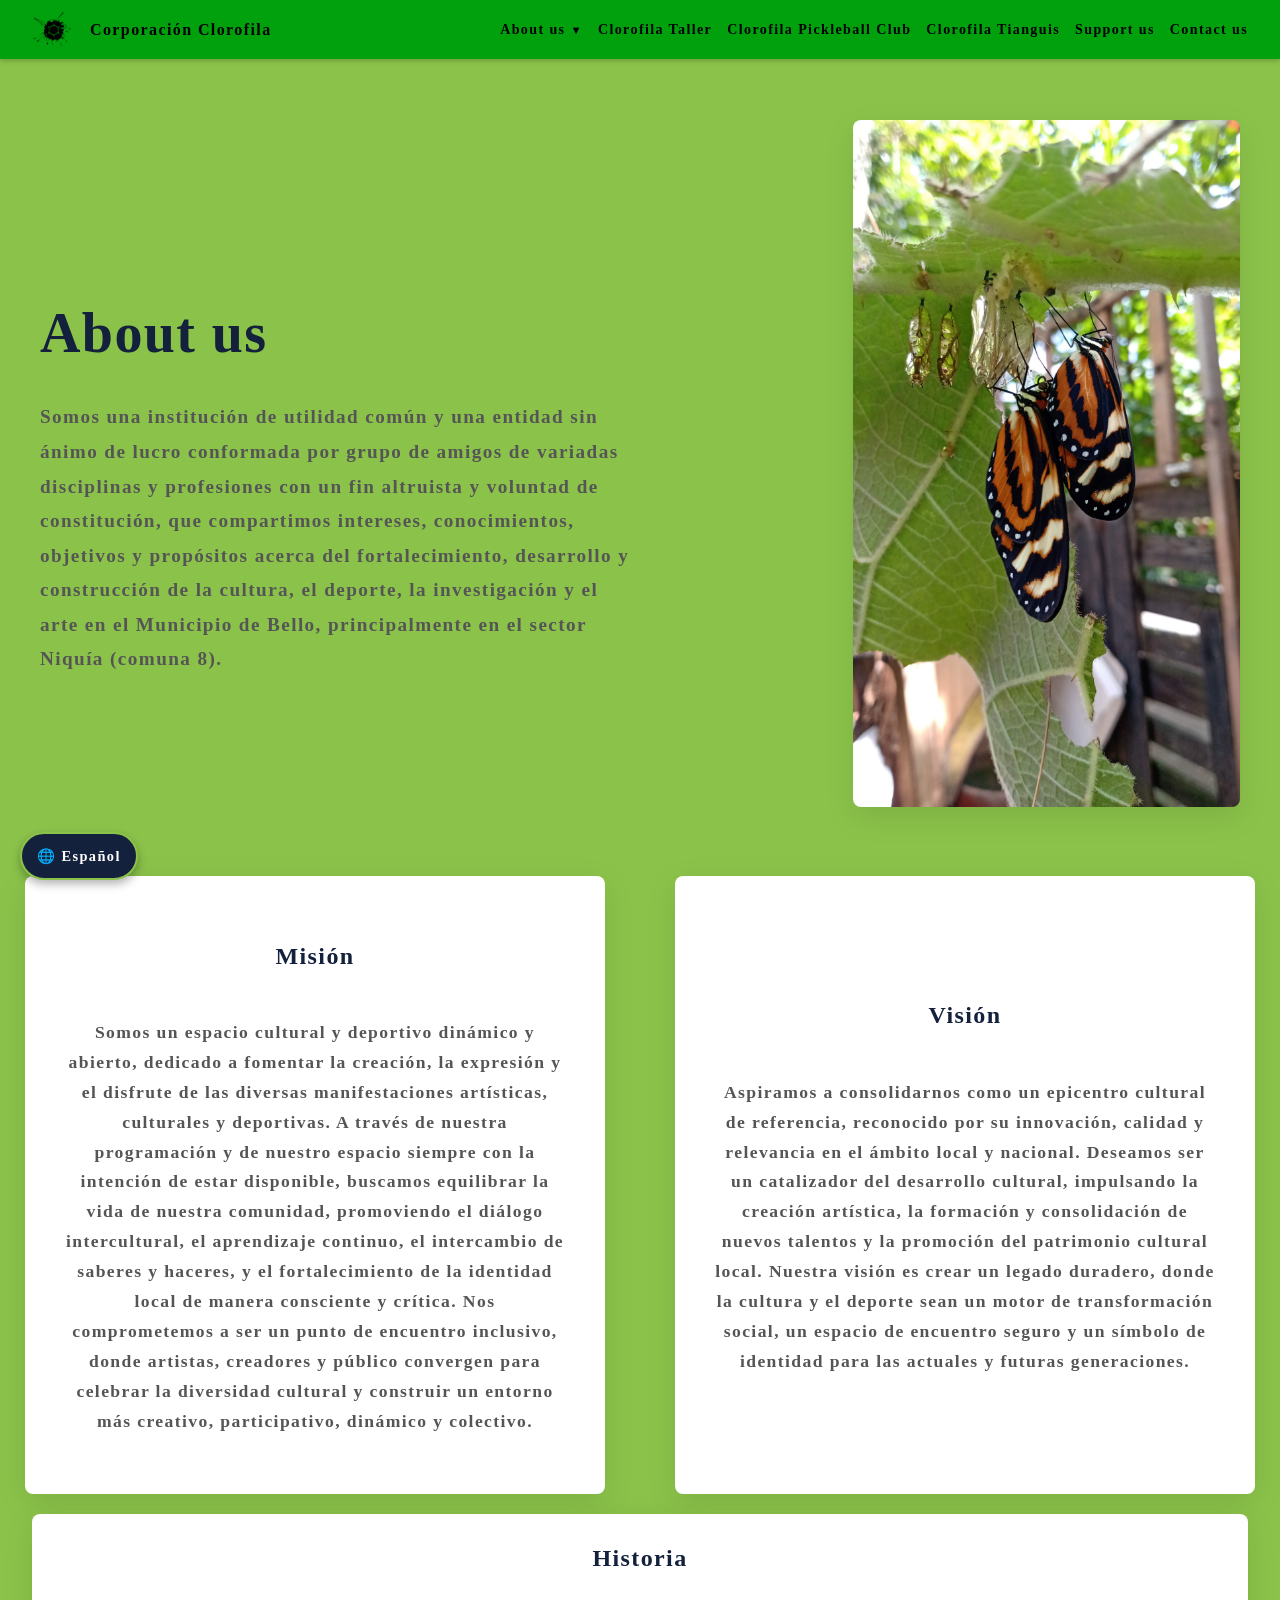
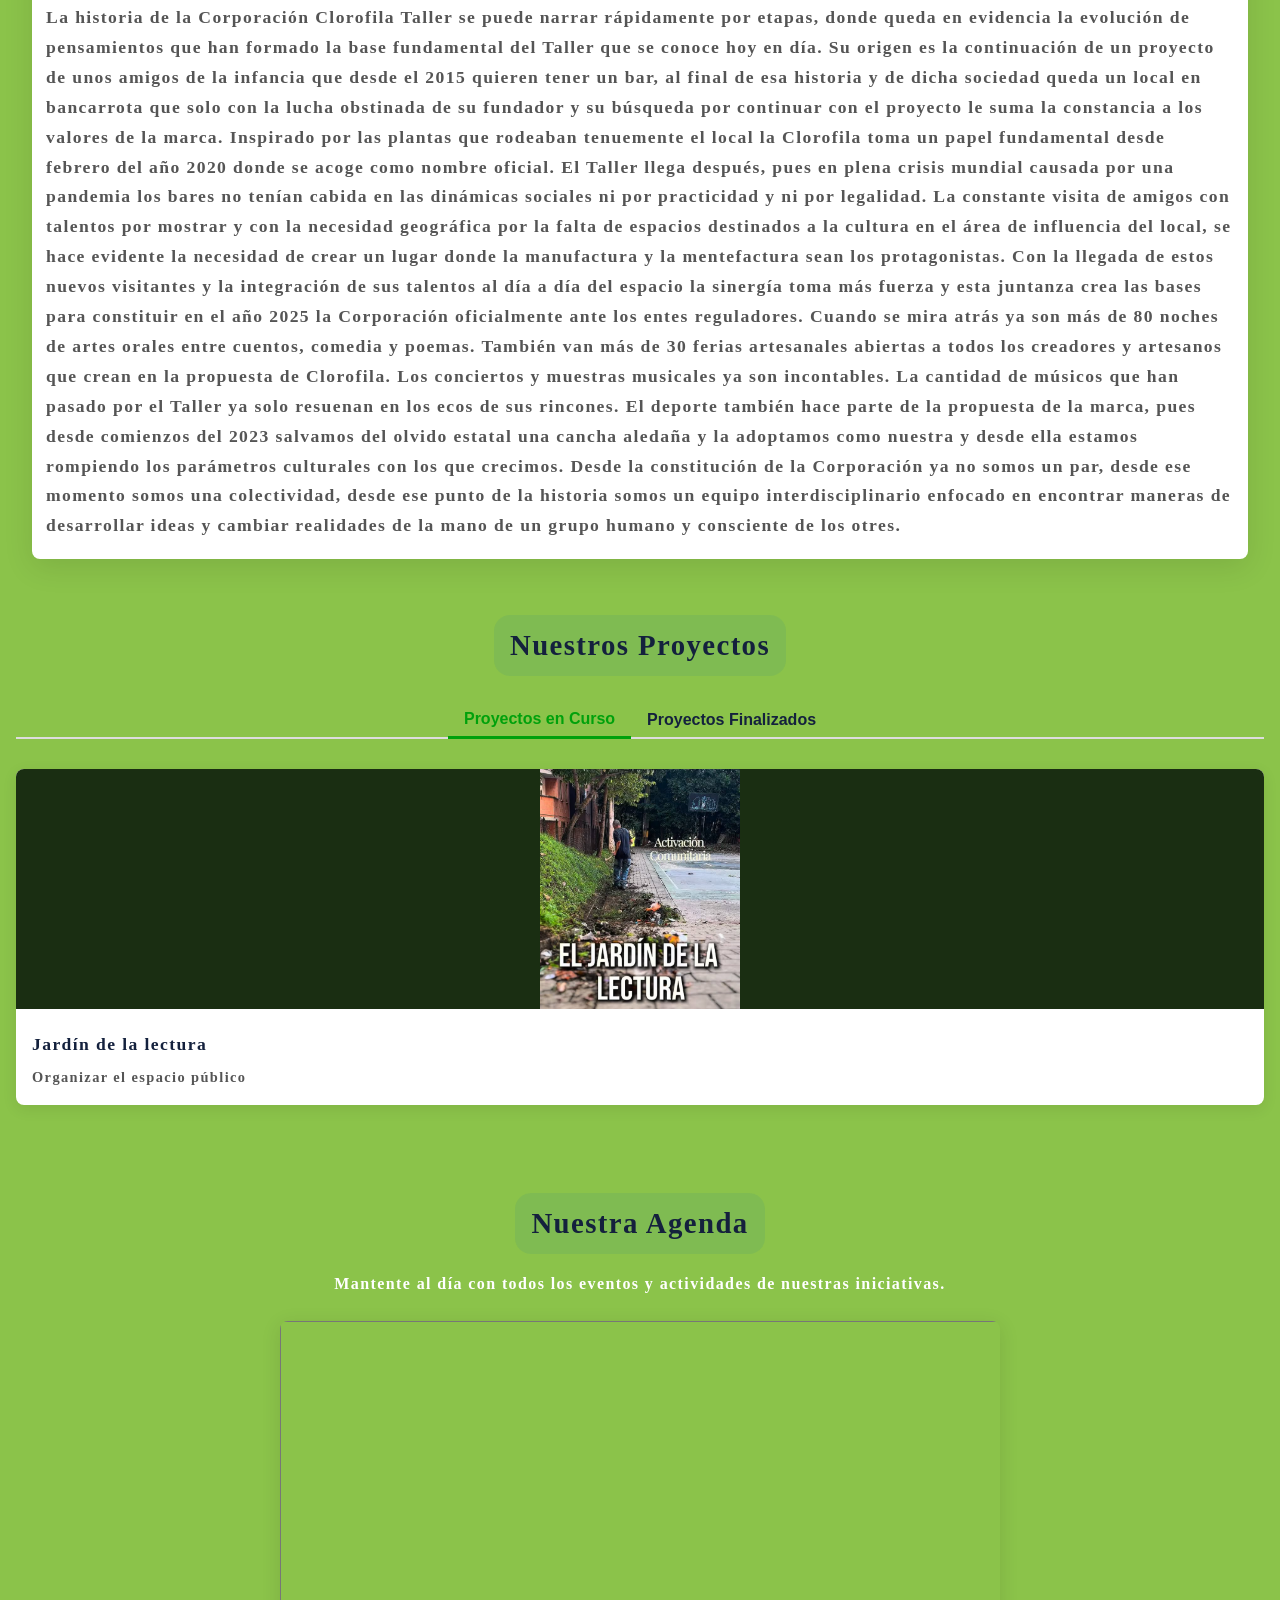
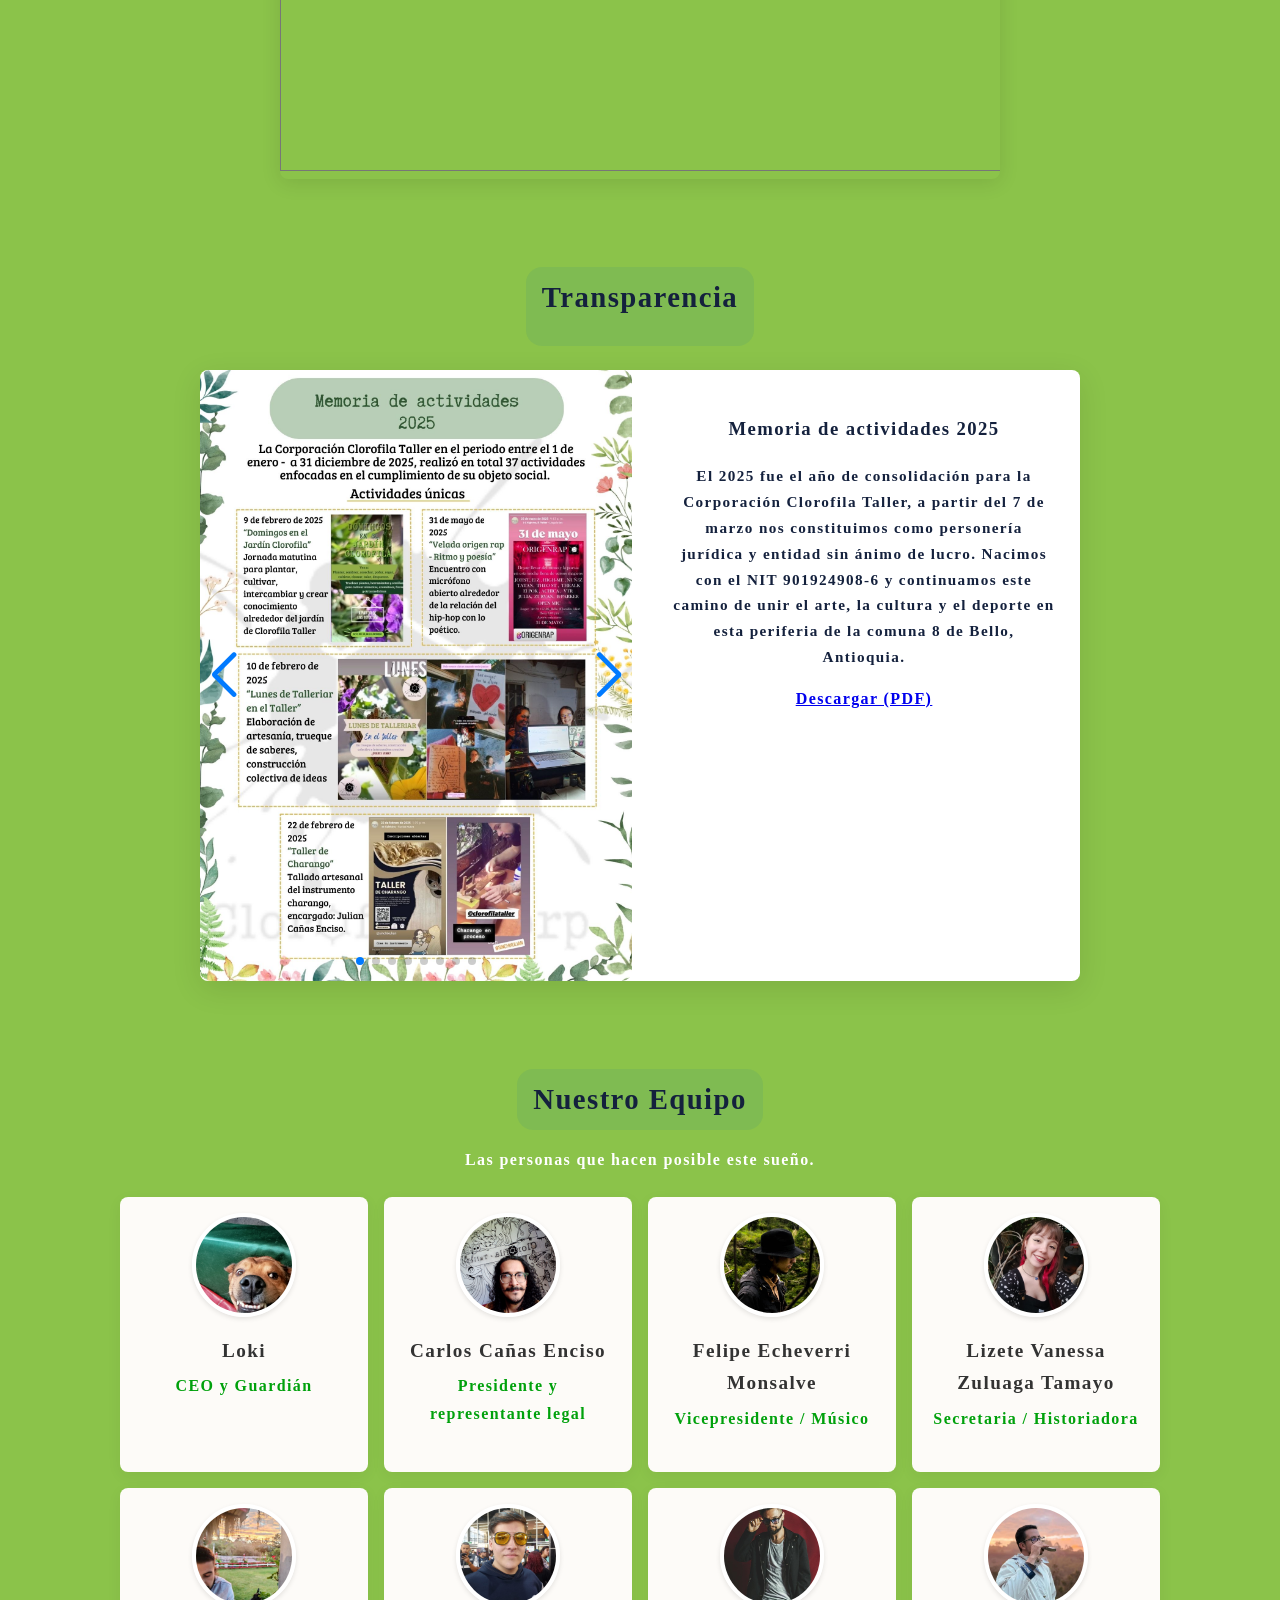
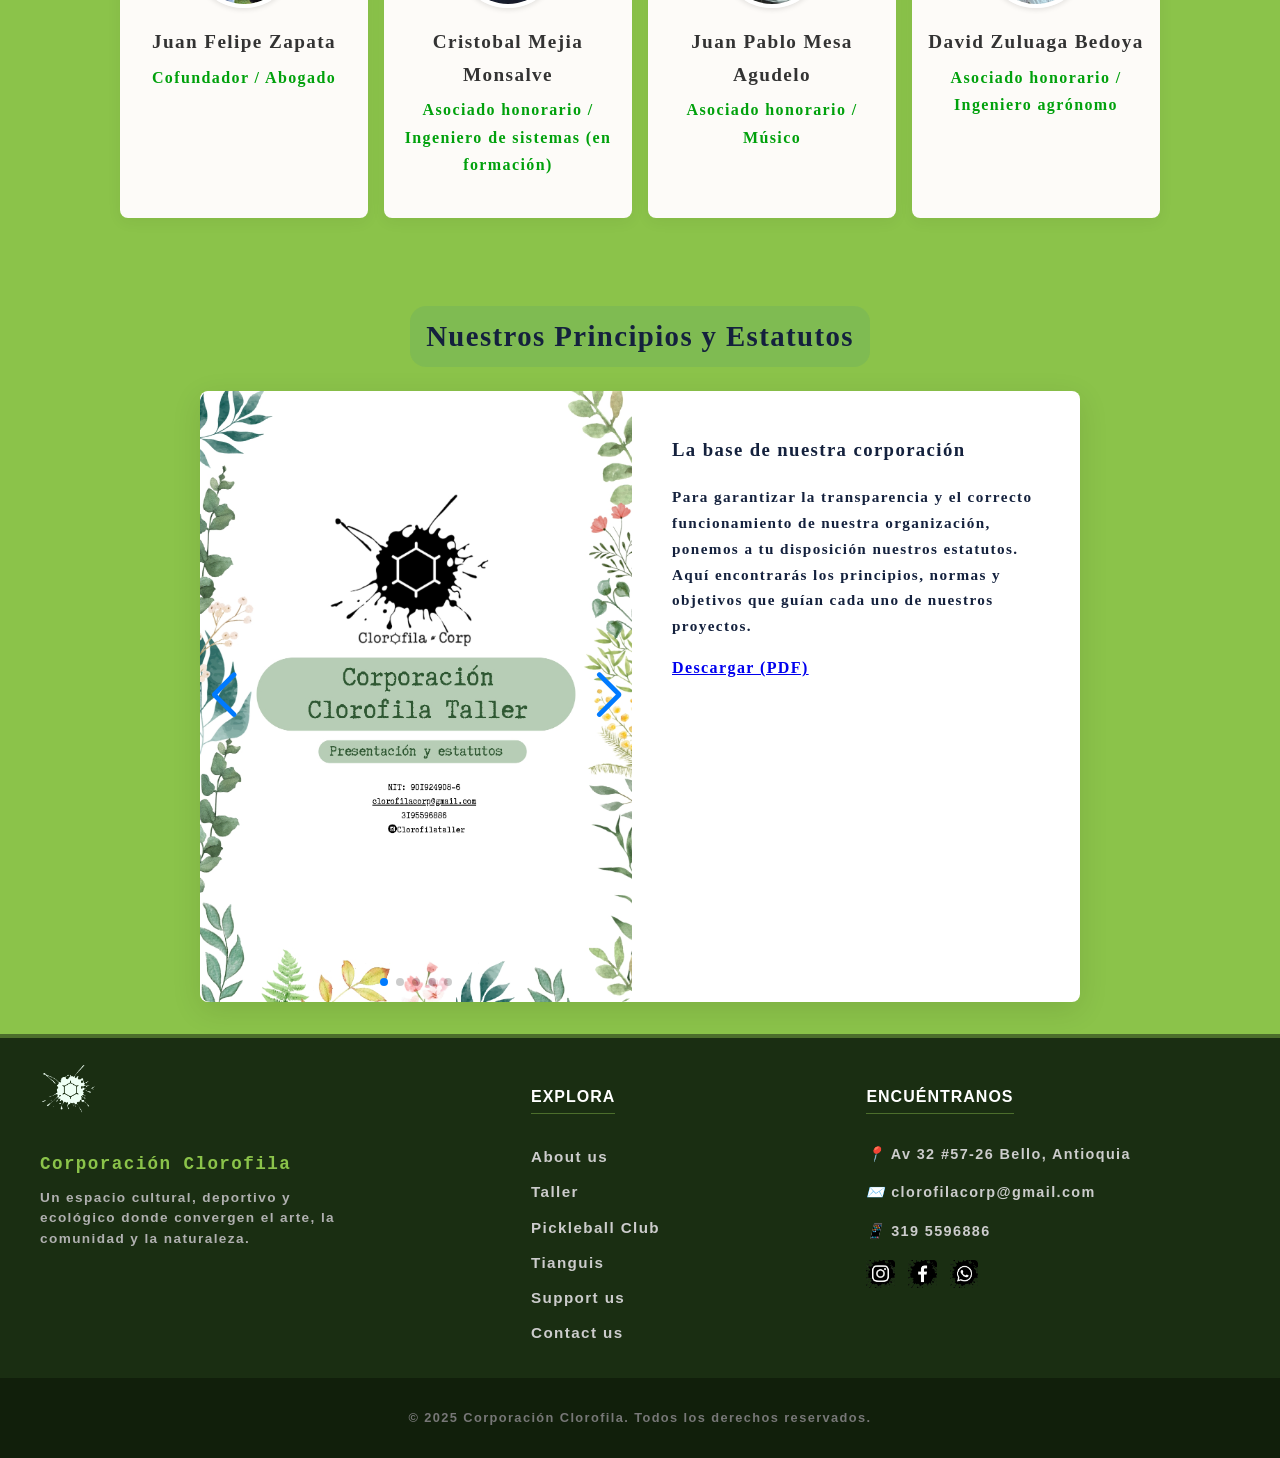
<file: en/about_us.html>
<!DOCTYPE html>
<html lang="es">
    <head>
        <meta charset="UTF-8">
        <meta name="viewport" content="width=device-width, initial-scale=1.0">
        <title>About us</title>
        <link rel="stylesheet" href="https://cdn.jsdelivr.net/npm/swiper@11/swiper-bundle.min.css" />
        <link rel="icon" href="../multimedia/img/Logo Clorofila Corp sin fondo.webp">
        <link rel="stylesheet" href="../css/quienes_somos.css">
        <link rel="stylesheet" href="../css/botonidioma.css">
    </head>

    <body>
        <a href="../quienes_somos.html" class="boton-idioma">
        🌐 Español
        </a>
        <nav id="navegador">

            <button class="menu-toggle" aria-label="Abrir menú">
                <span></span>
                <span></span>
                <span></span>
            </button>

            <a href="index.html" class="brand-box">
                <img class="logo" src="../multimedia/img/Logo Clorofila Taller solo mancha.webp">
                <span class="brand">Corporación Clorofila</span>
            </a>

            <ul class="links">
                <li class="dropdown">
                    <a href="about_us.html">About us<span class="arrow">▼</span></a>
                
                    <ul class="dropdown-content">
                        <li><a href="about_us.html#nosotros">Us</a></li>
                        <li><a href="about_us.html#proyectos">Projects</a></li>
                        <li><a href="about_us.html#equipo">Our Team</a></li>
                        <li><a href="about_us.html#estatutos">Statutes</a></li>
                    </ul>
                </li>
                <li><a href="clorofilataller.html">Clorofila Taller</a></li>
                <li><a href="clorofilapc.html">Clorofila Pickleball Club</a></li>
                <li><a href="clorotianguis.html">Clorofila Tianguis</a></li>
                <li><a href="support_us.html">Support us</a></li>
                <li><a href="contact_us.html">Contact us</a></li>
            </ul>
        </nav>

        <section class="cabecera-editorial" id="nosotros">
            <div class="editorial-container">
    
                <div class="editorial-texto">
                    <h1>About us</h1>
                    <p>Somos una institución de utilidad común y una entidad sin ánimo de lucro conformada por grupo de amigos de variadas disciplinas y profesiones con un fin altruista y voluntad de constitución, que compartimos intereses, conocimientos, objetivos y propósitos acerca del fortalecimiento, desarrollo y construcción de la cultura, el deporte, la investigación y el arte en el Municipio de Bello, principalmente en el sector Niquía (comuna 8).</p>
                </div>

                <div class="editorial-imagen">
                    <img src="../multimedia/img/quienes_somos.webp" alt="Equipo o comunidad de Corporación Clorofila">
                </div>

            </div>
        </section>

        <section class="info-section">
            <div class="mision-card">
                <div class="mision">
                    <h2>Misión</h2>
                    <p>Somos un espacio cultural y deportivo dinámico y abierto, dedicado a fomentar la creación, la expresión y el disfrute de las diversas manifestaciones artísticas, culturales y deportivas. A través de nuestra programación y de nuestro espacio siempre con la intención de estar disponible, buscamos equilibrar la vida de nuestra comunidad, promoviendo el diálogo intercultural, el aprendizaje continuo, el intercambio de saberes y haceres, y el fortalecimiento de la identidad local de manera consciente y crítica. Nos comprometemos a ser un punto de encuentro inclusivo, donde artistas, creadores y público convergen para celebrar la diversidad cultural y construir un entorno más creativo, participativo, dinámico y colectivo.</p>
                </div>
            </div>
            <div class="vision-card">
                <div class="vision">
                    <h2>Visión</h2>
                    <p>Aspiramos a consolidarnos como un epicentro cultural de referencia, reconocido por su innovación, calidad y relevancia en el ámbito local y nacional. Deseamos ser un catalizador del desarrollo cultural, impulsando la creación artística, la formación y consolidación de nuevos talentos y la promoción del patrimonio cultural local. Nuestra visión es crear un legado duradero, donde la cultura y el deporte sean un motor de transformación social, un espacio de encuentro seguro  y un símbolo de identidad para las actuales y futuras generaciones.</p>
                </div>
            </div>
            <div class="historia-card">
                <div class="historia">
                    <h2>Historia</h2>
                    <p>La historia de la Corporación Clorofila Taller se puede narrar rápidamente por etapas, donde queda en evidencia la evolución de pensamientos que han formado la base fundamental del Taller que se conoce hoy en día. Su origen es la continuación de un proyecto de unos amigos de la infancia que desde el 2015 quieren tener un bar, al final de esa historia y de dicha sociedad queda un local en bancarrota que solo con la lucha obstinada de su fundador y su búsqueda por continuar con el proyecto le suma la constancia a los valores de la marca. Inspirado por las plantas que rodeaban tenuemente el local la Clorofila toma un papel fundamental desde febrero del año 2020 donde se acoge como nombre oficial. El Taller llega después, pues en plena crisis mundial causada por una pandemia los bares no tenían cabida en las dinámicas sociales ni por practicidad y ni por legalidad. La  constante visita de amigos con talentos por mostrar y con la necesidad geográfica por la falta de espacios destinados a la cultura en el área de influencia del local, se hace evidente la necesidad de crear un lugar donde la manufactura y la mentefactura sean los protagonistas. Con la llegada de estos nuevos visitantes y la integración de sus talentos al día a día del espacio la sinergía toma más fuerza y esta juntanza crea las bases para constituir en el año 2025 la Corporación oficialmente ante los entes reguladores. Cuando se mira atrás ya son más de 80 noches de artes orales entre cuentos, comedia y poemas. También van más de 30 ferias artesanales abiertas a todos los creadores y artesanos que crean en la propuesta de Clorofila. Los conciertos y muestras musicales ya son incontables. La cantidad de músicos que han pasado por el Taller ya solo resuenan en los ecos de sus rincones. El deporte también hace parte de la propuesta de la marca, pues desde comienzos del 2023 salvamos del olvido estatal una cancha aledaña y la adoptamos como nuestra y desde ella estamos rompiendo los parámetros culturales con los que crecimos. Desde la constitución de la Corporación ya no somos un par, desde ese momento somos una colectividad, desde ese punto de la historia somos un equipo interdisciplinario enfocado en encontrar maneras de desarrollar ideas y cambiar realidades de la mano de un grupo humano y consciente de los otres.</p>
                </div>
            </div>
        </section>

        <section class="proyectos" id="proyectos">
            <h2>Nuestros Proyectos</h2>
    
            <div class="tabs-navegacion">
                <button class="tab-link active" data-tab="en-curso">Proyectos en Curso</button>
                <button class="tab-link" data-tab="finalizados">Proyectos Finalizados</button>
            </div>

            <div class="tabs-contenido">
                <div id="en-curso" class="tab-panel active">
                    <div class="proyecto-card">
                        <img src="../multimedia/img/proyectojardin.webp" alt="Proyecto A">
                        <h4>Jardín de la lectura</h4>
                        <p>Organizar el espacio público</p>
                    </div>
                </div>

                <div id="finalizados" class="tab-panel">
                    <h4 style="color:#14213d; text-align: center;">Aún no hay proyectos finalizados ;p</h4>
                </div>
            </div>
        </section>

        <section class="agenda-general-section">
            <h2>Nuestra Agenda</h2>
            <p>Mantente al día con todos los eventos y actividades de nuestras iniciativas.</p>
    
            <div class="agenda-container">
                <iframe src="https://calendar.google.com/calendar/embed?height=600&wkst=2&ctz=America%2FBogota&showPrint=0&showTitle=0&showTz=0&mode=WEEK&src=Y2xvcm9maWxhY29ycEBnbWFpbC5jb20&src=ZXMuY28jaG9saWRheUBncm91cC52LmNhbGVuZGFyLmdvb2dsZS5jb20&color=%23039be5&color=%230b8043" style="border:solid 1px #777" width="800" height="600" frameborder="0" scrolling="no"></iframe>
            </div>
        </section>

        <section class="informe-section">
            <h2 class="transparenciah2">Transparencia</h2>
            <div class="informe-card">
                <div class="informe-visor">
                    <div class="swiper informe-slider">
                        <div class="swiper-wrapper">
                            <div class="swiper-slide">
                                <img src="../multimedia/img/informe.webp" alt="Página 1 del informe de gestión 2025">
                            </div>
                            <div class="swiper-slide">
                                <img src="../multimedia/img/informe2.webp" alt="Página 2 del informe de gestión 2025">
                            </div>
                            <div class="swiper-slide">
                                <img src="../multimedia/img/informe3.webp" alt="Página 3 del informe de gestión 2025">
                            </div>
                            <div class="swiper-slide">
                                <img src="../multimedia/img/informe4.webp" alt="Página 4 del informe de gestión 2025">
                            </div>
                            <div class="swiper-slide">
                                <img src="../multimedia/img/informe5.webp" alt="Página 5 del informe de gestión 2025">
                            </div>
                            <div class="swiper-slide">
                                <img src="../multimedia/img/informe6.webp" alt="Página 6 del informe de gestión 2025">
                            </div>
                            <div class="swiper-slide">
                                <img src="../multimedia/img/informe7.webp" alt="Página 7 del informe de gestión 2025">
                            </div>
                            <div class="swiper-slide">
                                <img src="../multimedia/img/informe8.webp" alt="Página 7 del informe de gestión 2025">
                            </div>
                        </div>

                        <div class="swiper-button-next"></div>
                        <div class="swiper-button-prev"></div>
                        <div class="swiper-pagination"></div>
                    </div>
                </div>

                <div class="informe-contenido">
                    <h3>Memoria de actividades 2025</h3>
                    <p>
                        El 2025 fue el año de consolidación para la Corporación Clorofila Taller, a partir del 7 de marzo nos constituimos como personería jurídica y entidad sin ánimo de lucro. Nacimos con el NIT 901924908-6 y continuamos este camino de unir el arte, la cultura y el deporte en esta periferia de la comuna 8 de Bello, Antioquia.
                    </p>
                    <a href="../multimedia/other/Memoria_de_actividades_2025.pdf" class="btn-cta" target="_blank" download>Descargar (PDF)</a>
                </div>
            </div>
        </section>

        <section class="equipo" id="equipo">
            <h2>Nuestro Equipo</h2>
            <p>Las personas que hacen posible este sueño.</p>

            <div class="equipo-grid">

                <div class="miembro-card">
                    <img src="../multimedia/img/loki3.webp" alt="Foto de Loky">
                    <h3>Loki</h3>
                    <p class="miembro-cargo">CEO y Guardián</p>
                </div>

                <div class="miembro-card">
                    <img src="../multimedia/img/cce.webp" alt="Foto de Carlos">
                    <h3>Carlos Cañas Enciso</h3>
                    <p class="miembro-cargo">Presidente y representante legal</p>
                </div>

                <div class="miembro-card">
                    <img src="../multimedia/img/chino.webp" alt="Foto de Felipe">
                    <h3>Felipe Echeverri Monsalve</h3>
                    <p class="miembro-cargo">Vicepresidente / Músico</p>
                </div>

                <div class="miembro-card">
                    <img src="../multimedia/img/lvzt.webp" alt="Foto de Lizete">
                    <h3>Lizete Vanessa Zuluaga Tamayo</h3>
                    <p class="miembro-cargo">Secretaria / Historiadora</p>
                </div>

                <div class="miembro-card">
                    <img src="../multimedia/img/zapata.webp" alt="Foto de Juan Felipe">
                    <h3>Juan Felipe Zapata</h3>
                    <p class="miembro-cargo">Cofundador / Abogado</p>
                </div>

                <div class="miembro-card">
                    <img src="../multimedia/img/cmm.webp" alt="Foto de Cristobal">
                    <h3>Cristobal Mejia Monsalve</h3>
                    <p class="miembro-cargo">Asociado honorario / Ingeniero de sistemas (en formación)</p>
                </div>

                <div class="miembro-card">
                    <img src="../multimedia/img/jp.webp" alt="Foto de Juan Pablo">
                    <h3>Juan Pablo Mesa Agudelo</h3>
                    <p class="miembro-cargo">Asociado honorario / Músico</p>
                </div>

                <div class="miembro-card">
                    <img src="../multimedia/img/dzb.webp" alt="Foto de David">
                    <h3>David Zuluaga Bedoya</h3>
                    <p class="miembro-cargo">Asociado honorario / Ingeniero agrónomo</p>
                </div>

                <!-- <div class="miembro-card">
                    <img src="../multimedia/img/marm.webp" alt="Foto de Maicol">
                    <h3>Maicol Andrés Ramirez Mesa</h3>
                    <p class="miembro-cargo">Asociado honorario / Profesional de deporte (en formación)</p>
                </div> -->

            </div>
        </section>

        <section class="estatutos" id="estatutos">
            <h2>Nuestros Principios y Estatutos</h2>
    
            <div class="estatutos-card">
                <div class="estatutos-visor">
                    <div class="swiper estatutos-slider">
                        <div class="swiper-wrapper">
                            <div class="swiper-slide">
                                <img src="../multimedia/img/Estatutos1.webp" alt="Página 1 de los estatutos">
                            </div>
                            <div class="swiper-slide">
                                <img src="../multimedia/img/Estatutos2.webp" alt="Página 2 de los estatutos">
                            </div>
                            <div class="swiper-slide">
                                <img src="../multimedia/img/Estatutos3.webp" alt="Página 3 de los estatutos">
                            </div>
                            <div class="swiper-slide">
                                <img src="../multimedia/img/Estatutos4.webp" alt="Página 4 de los estatutos">
                            </div>
                            <div class="swiper-slide">
                                <img src="../multimedia/img/Estatutos5.webp" alt="Página 5 de los estatutos">
                            </div>
                        </div>

                        <div class="swiper-button-next"></div>
                        <div class="swiper-button-prev"></div>
                        <div class="swiper-pagination"></div>
                    </div>
                </div>

                <div class="estatutos-contenido">
                    <h3>La base de nuestra corporación</h3>
                    <p>
                        Para garantizar la transparencia y el correcto funcionamiento de nuestra organización, 
                        ponemos a tu disposición nuestros estatutos. Aquí encontrarás los principios, 
                        normas y objetivos que guían cada uno de nuestros proyectos.
                    </p>
                    <a href="../multimedia/other/Estatutos.pdf" class="btn-cta" target="_blank" download>Descargar (PDF)</a>
                </div>
            </div>

        </section>

        <script src="https://cdn.jsdelivr.net/npm/swiper@11/swiper-bundle.min.js"></script>

        <script>
        console.log("¡El script de Estatutos se está ejecutando! ✅");

          const swiperEstatutos = new Swiper('.estatutos-slider', {
              // Opciones
              loop: true, // Para que el carrusel sea infinito
            
              // Paginación (los puntitos)
              pagination: {
                  el: '.swiper-pagination',
                  clickable: true,
              },

              // Flechas de navegación
              navigation: {
                  nextEl: '.swiper-button-next',
                  prevEl: '.swiper-button-prev',
              },
          });

        console.log("¡El script de Informe se está ejecutando! ✅");

          const swiperInforme = new Swiper('.informe-slider', {
              // Opciones
              loop: true, // Para que el carrusel sea infinito
            
              // Paginación (los puntitos)
              pagination: {
                  el: '.swiper-pagination',
                  clickable: true,
              },

              // Flechas de navegación
              navigation: {
                  nextEl: '.swiper-button-next',
                  prevEl: '.swiper-button-prev',
              },
          });
        </script>

        <script>
            // ===============================================
            // LÓGICA PARA LAS PESTAÑAS (TABS)
            // ===============================================
            const tabs = document.querySelectorAll('.tab-link');
            const paneles = document.querySelectorAll('.tab-panel');

            tabs.forEach(tab => {
                tab.addEventListener('click', () => {
                    // 1. Quitar la clase 'active' de todas las pestañas y paneles
                    tabs.forEach(item => item.classList.remove('active'));
                    paneles.forEach(panel => panel.classList.remove('active'));

                    // 2. Añadir la clase 'active' a la pestaña clickeada
                    tab.classList.add('active');
        
                    // 3. Añadir la clase 'active' al panel de contenido correspondiente
                    const targetPanelId = tab.dataset.tab;
                    const targetPanel = document.getElementById(targetPanelId);
                    targetPanel.classList.add('active');
                });
            });

        // ===============================================
        // LÓGICA PARA EL MENÚ DESPLEGABLE CON CLIC
        // ===============================================
        const dropdownToggle = document.querySelector('.dropdown > a'); // Seleccionamos el enlace principal del dropdown
        const dropdownContent = document.querySelector('.dropdown-content');

        dropdownToggle.addEventListener('click', function (e) {
            // Si el menú desplegable tiene sub-items, prevenimos que el enlace navegue
            if (dropdownContent) {
                e.preventDefault(); // Prevenimos el salto a la página
                // 'toggle' es un interruptor: si la clase está, la quita; si no está, la pone.
                dropdownContent.classList.toggle('visible'); 
            }
        });

        // Opcional: Cierra el menú si se hace clic fuera de él
        window.addEventListener('click', function(e) {
            if (!dropdownToggle.contains(e.target) && !dropdownContent.contains(e.target)) {
                dropdownContent.classList.remove('visible');
            }
        });

        // LÓGICA MENÚ HAMBURGUESA (MÓVIL)
        const menuToggle = document.querySelector('.menu-toggle');
        const navLinks = document.querySelector('.links');
        const menuItems = document.querySelectorAll('.links a');

        menuToggle.addEventListener('click', () => {
            navLinks.classList.toggle('active');
            menuToggle.classList.toggle('open'); // Para animar el icono si quieres
        });

        // NUEVO: Cerrar el menú automáticamente al tocar una opción
        menuItems.forEach(enlace => {
            enlace.addEventListener('click', function() {
                // EXCEPCIÓN: Si el enlace es el que abre el desplegable ("¿Quiénes somos?"),
                // NO cerramos el menú, porque el usuario quiere ver las opciones.
                // Verificamos si el padre inmediato del enlace tiene la clase "dropdown"
                if (this.parentElement.classList.contains('dropdown')) {
                    return; // No hacemos nada, dejamos que el menú siga abierto
                }

                // Para cualquier otro enlace (Proyectos, Equipo, Inicio, etc.), cerramos el menú
                if (navLinks.classList.contains('active')) {
                    navLinks.classList.remove('active');
                    menuToggle.classList.remove('open');
                }
            });
        });

        </script>

    </body>

    <footer class="footer-clorofila">
        <div class="footer-container">
            
            <div class="footer-col brand-col">
                <img src="../multimedia/img/Logo Clorofila Taller solo mancha.webp" alt="Logo Corporación Clorofila" class="footer-logo">
                <h3 class="footer-brand">Corporación Clorofila</h3>
                <p class="footer-desc">
                    Un espacio cultural, deportivo y ecológico donde convergen el arte, la comunidad y la naturaleza.
                </p>
            </div>

            <div class="footer-col links-col">
                <h4>Explora</h4>
                <ul>
                    <li><a href="about_us.html">About us</a></li>
                    <li><a href="clorofilataller.html">Taller</a></li>
                    <li><a href="clorofilapc.html">Pickleball Club</a></li>
                    <li><a href="clorotianguis.html">Tianguis</a></li>
                    <li><a href="support_us.html">Support us</a></li>
                    <li><a href="contact_us.html">Contact us</a></li>
                </ul>
            </div>

            <div class="footer-col contact-col">
                <h4>Encuéntranos</h4>
                <p><i class="ubicacion-icon">📍</i> Av 32 #57-26 Bello, Antioquia</p>
                <p><i class="email-icon">✉️</i> clorofilacorp@gmail.com</p>
                <p><i class="phone-icon">📱</i> 319 5596886</p>
                
                <div class="footer-socials">
                    <a href="https://www.instagram.com/clorofilataller/" target="_blank" aria-label="Instagram">
                        <img src="../multimedia/img/ig.webp" alt="Instagram">
                    </a>
                    <a href="https://www.facebook.com/Clorofilataller" target="_blank" aria-label="Facebook">
                        <img src="../multimedia/img/fb.webp" alt="Facebook">
                    </a>
                    <a href="https://wa.me/message/DA4MU3JNQUZDP1" target="_blank" aria-label="WhatsApp">
                        <img src="../multimedia/img/wasa.webp" alt="WhatsApp">
                    </a>
                </div>
            </div>
        </div>

        <div class="footer-bottom">
            <p>&copy; 2025 Corporación Clorofila. Todos los derechos reservados.</p>
        </div>
    </footer>
</html>
</file>
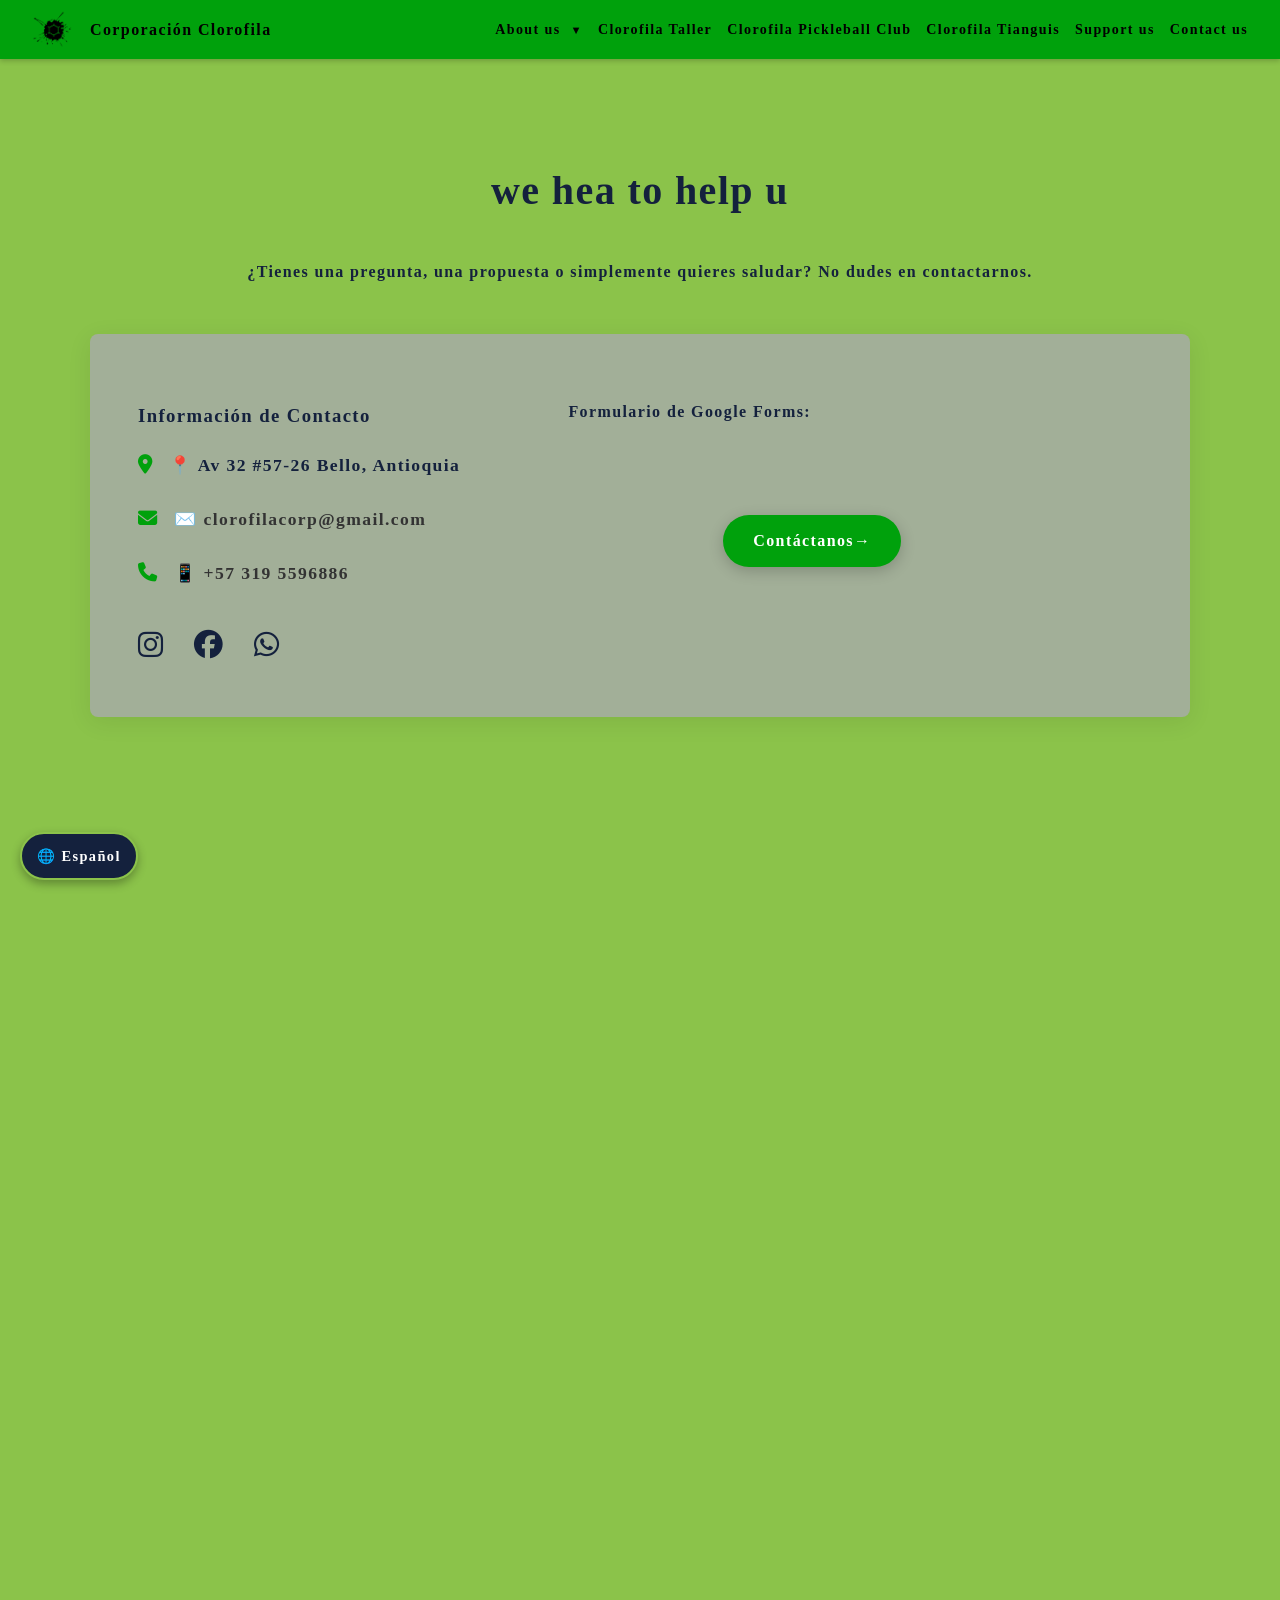
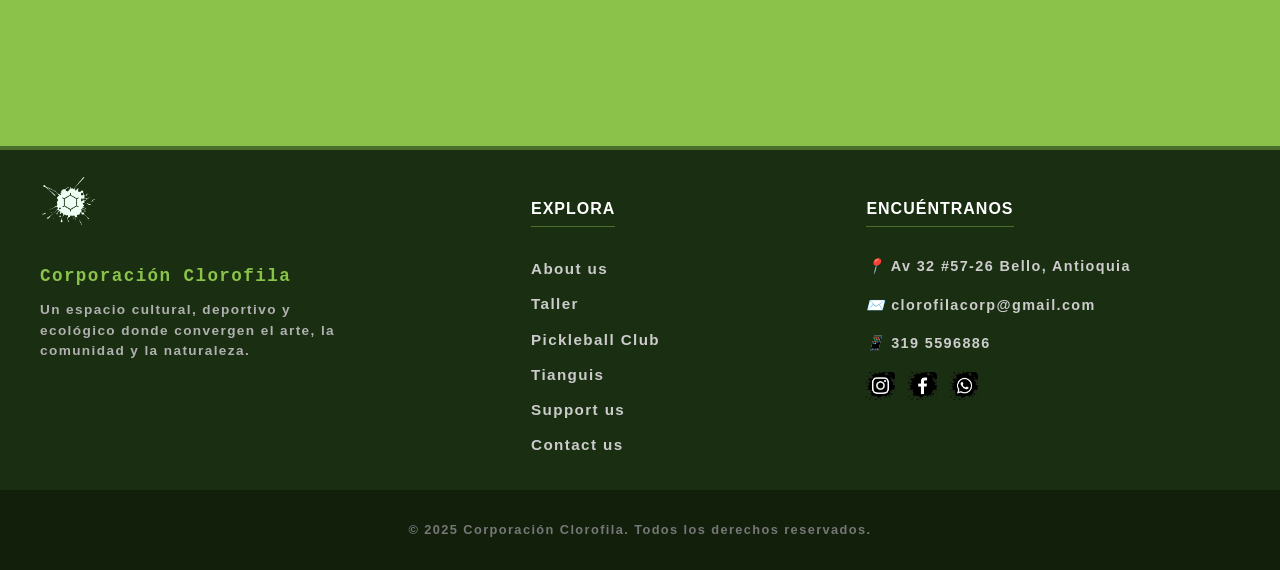
<file: en/contact_us.html>
<!DOCTYPE html>
<html lang="es">
    <head>
        <meta charset="UTF-8">
        <meta name="viewport" content="width=device-width, initial-scale=1.0">
        <title>Contact us</title>
        <link rel="stylesheet" href="https://cdnjs.cloudflare.com/ajax/libs/font-awesome/6.5.2/css/all.min.css" />
        <link rel="stylesheet" href="../css/contactanos.css">
        <link rel="stylesheet" href="../css/botonidioma.css">
        <link rel="icon" href="../multimedia/img/Logo Clorofila Taller solo mancha.webp">
    </head>

    <body>
        
        <a href="../contactanos.html" class="boton-idioma">
        🌐 Español
        </a>
        <nav id="navegador">

            <button class="menu-toggle" aria-label="Abrir menú">
                <span></span>
                <span></span>
                <span></span>
            </button>

            <a href="index.html" class="brand-box">
                <img class="logo" src="../multimedia/img/Logo Clorofila Taller solo mancha.webp">
                <span class="brand">Corporación Clorofila</span>
            </a>

            <ul class="links">
          <li class="dropdown">
            <a href="about_us.html">About us <span class="arrow">▼</span></a>
        
            <ul class="dropdown-content">
                <li><a href="about_us.html#nosotros">Us</a></li>
                <li><a href="about_us.html#proyectos">Projects</a></li>
                <li><a href="about_us.html#equipo">Team</a></li>
                <li><a href="about_us.html#estatutos">Statutes</a></li>
            </ul>
          </li>
                <li><a href="clorofilataller.html">Clorofila Taller</a></li>
                <li><a href="clorofilapc.html">Clorofila Pickleball Club</a></li>
                <li><a href="clorotianguis.html">Clorofila Tianguis</a></li>
                <li><a href="support_us.html">Support us</a></li>
                <li><a href="contact_us.html">Contact us</a></li>
            </ul>
        </nav>

        <section class="contact-section">
            <div class="contact-container">
                <div class="contact-header">
                    <h2>we hea to help u</h2>
                    <p>¿Tienes una pregunta, una propuesta o simplemente quieres saludar? No dudes en contactarnos.</p>
                </div>

                <div class="contact-grid">
                    <div class="contact-info">
                        <h3>Información de Contacto</h3>
                        <ul class="info-list">
                            <li>
                                <i class="fa-solid fa-location-dot"></i>
                                <span>📍 Av 32 #57-26 Bello, Antioquia</span>
                            </li>
                            <li>
                                <i class="fa-solid fa-envelope"></i>
                                <a href="mailto:[tuemail@ejemplo.com]">✉️ clorofilacorp@gmail.com</a>
                            </li>
                            <li>
                                <i class="fa-solid fa-phone"></i>
                                <a href="tel:+571234567890">📱 +57 319 5596886</a>
                            </li>
                        </ul>
                        <div class="social-links">
                            <a href="https://www.instagram.com/clorofilataller/" target="_blank" aria-label="Instagram"><i class="fa-brands fa-instagram"></i></a>
                            <a href="https://www.facebook.com/Clorofilataller" target="_blank" aria-label="Facebook"><i class="fa-brands fa-facebook"></i></a>
                            <a href="https://wa.me/message/DA4MU3JNQUZDP1" target="_blank" aria-label="Whatsapp"><i class="fa-brands fa-whatsapp"></i></a>
                        </div>
                    </div>

                    <div class="form-contacto">
                        <p>Formulario de Google Forms:</p>

                        <a href="https://docs.google.com/forms/d/e/1FAIpQLSfvTXnNMwelknBi23JGwn_oszaHXkxRekF9Sr9jptoRMgyd8Q/viewform?usp=sharing&ouid=110559487005476887103" class="btn-contacto" target="_blank">
                            <span>Contáctanos</span>
                            <span class="icono-flecha">→</span>
                        </a>
                    </div>
                </div>
                
                <div class="contact-map">
                    <iframe src="https://www.google.com/maps/embed?pb=!1m18!1m12!1m3!1d3965.396592115363!2d-75.54296462410069!3d6.342654325236598!2m3!1f0!2f0!3f0!3m2!1i1024!2i768!4f13.1!3m3!1m2!1s0x8e442f823718a941%3A0x177df7dddcb6daf4!2sClorofila%20Taller!5e0!3m2!1ses-419!2sco!4v1760417667042!5m2!1ses-419!2sco" width="100%" height="450" style="border:0;" allowfullscreen="" loading="lazy"></iframe>
<iframe src="" width="600" height="450" style="border:0;" allowfullscreen="" loading="lazy" referrerpolicy="no-referrer-when-downgrade"></iframe>
                </div>
            </div>
        </section>

        <script>
        // ===============================================
        // LÓGICA PARA EL MENÚ DESPLEGABLE CON CLIC
        // ===============================================
        const dropdownToggle = document.querySelector('.dropdown > a'); // Seleccionamos el enlace principal del dropdown
        const dropdownContent = document.querySelector('.dropdown-content');

        dropdownToggle.addEventListener('click', function (e) {
            // Si el menú desplegable tiene sub-items, prevenimos que el enlace navegue
            if (dropdownContent) {
                e.preventDefault(); // Prevenimos el salto a la página
                // 'toggle' es un interruptor: si la clase está, la quita; si no está, la pone.
                dropdownContent.classList.toggle('visible'); 
            }
        });

        // Opcional: Cierra el menú si se hace clic fuera de él
        window.addEventListener('click', function(e) {
            if (!dropdownToggle.contains(e.target) && !dropdownContent.contains(e.target)) {
                dropdownContent.classList.remove('visible');
            }
        });

        // LÓGICA MENÚ HAMBURGUESA (MÓVIL)
        const menuToggle = document.querySelector('.menu-toggle');
        const navLinks = document.querySelector('.links');

        menuToggle.addEventListener('click', () => {
            navLinks.classList.toggle('active');
            menuToggle.classList.toggle('open'); // Para animar el icono si quieres
        });

        </script>
    </body>

    <footer class="footer-clorofila">
        <div class="footer-container">
            
            <div class="footer-col brand-col">
                <img src="../multimedia/img/Logo Clorofila Taller solo mancha.webp" alt="Logo Corporación Clorofila" class="footer-logo">
                <h3 class="footer-brand">Corporación Clorofila</h3>
                <p class="footer-desc">
                    Un espacio cultural, deportivo y ecológico donde convergen el arte, la comunidad y la naturaleza.
                </p>
            </div>

            <div class="footer-col links-col">
                <h4>Explora</h4>
                <ul>
                    <li><a href="about_us.html">About us</a></li>
                    <li><a href="clorofilataller.html">Taller</a></li>
                    <li><a href="clorofilapc.html">Pickleball Club</a></li>
                    <li><a href="clorotianguis.html">Tianguis</a></li>
                    <li><a href="support_us.html">Support us</a></li>
                    <li><a href="contact_us.html">Contact us</a></li>
                </ul>
            </div>

            <div class="footer-col contact-col">
                <h4>Encuéntranos</h4>
                <p><i class="ubicacion-icon">📍</i> Av 32 #57-26 Bello, Antioquia</p>
                <p><i class="email-icon">✉️</i> clorofilacorp@gmail.com</p>
                <p><i class="phone-icon">📱</i> 319 5596886</p>
                
                <div class="footer-socials">
                    <a href="https://www.instagram.com/clorofilataller/" target="_blank" aria-label="Instagram">
                        <img src="../multimedia/img/ig.webp" alt="Instagram">
                    </a>
                    <a href="https://www.facebook.com/Clorofilataller" target="_blank" aria-label="Facebook">
                        <img src="../multimedia/img/fb.webp" alt="Facebook">
                    </a>
                    <a href="https://wa.me/message/DA4MU3JNQUZDP1" target="_blank" aria-label="WhatsApp">
                        <img src="../multimedia/img/wasa.webp" alt="WhatsApp">
                    </a>
                </div>
            </div>
        </div>

        <div class="footer-bottom">
            <p>&copy; 2025 Corporación Clorofila. Todos los derechos reservados.</p>
        </div>
    </footer>
</html>
</file>
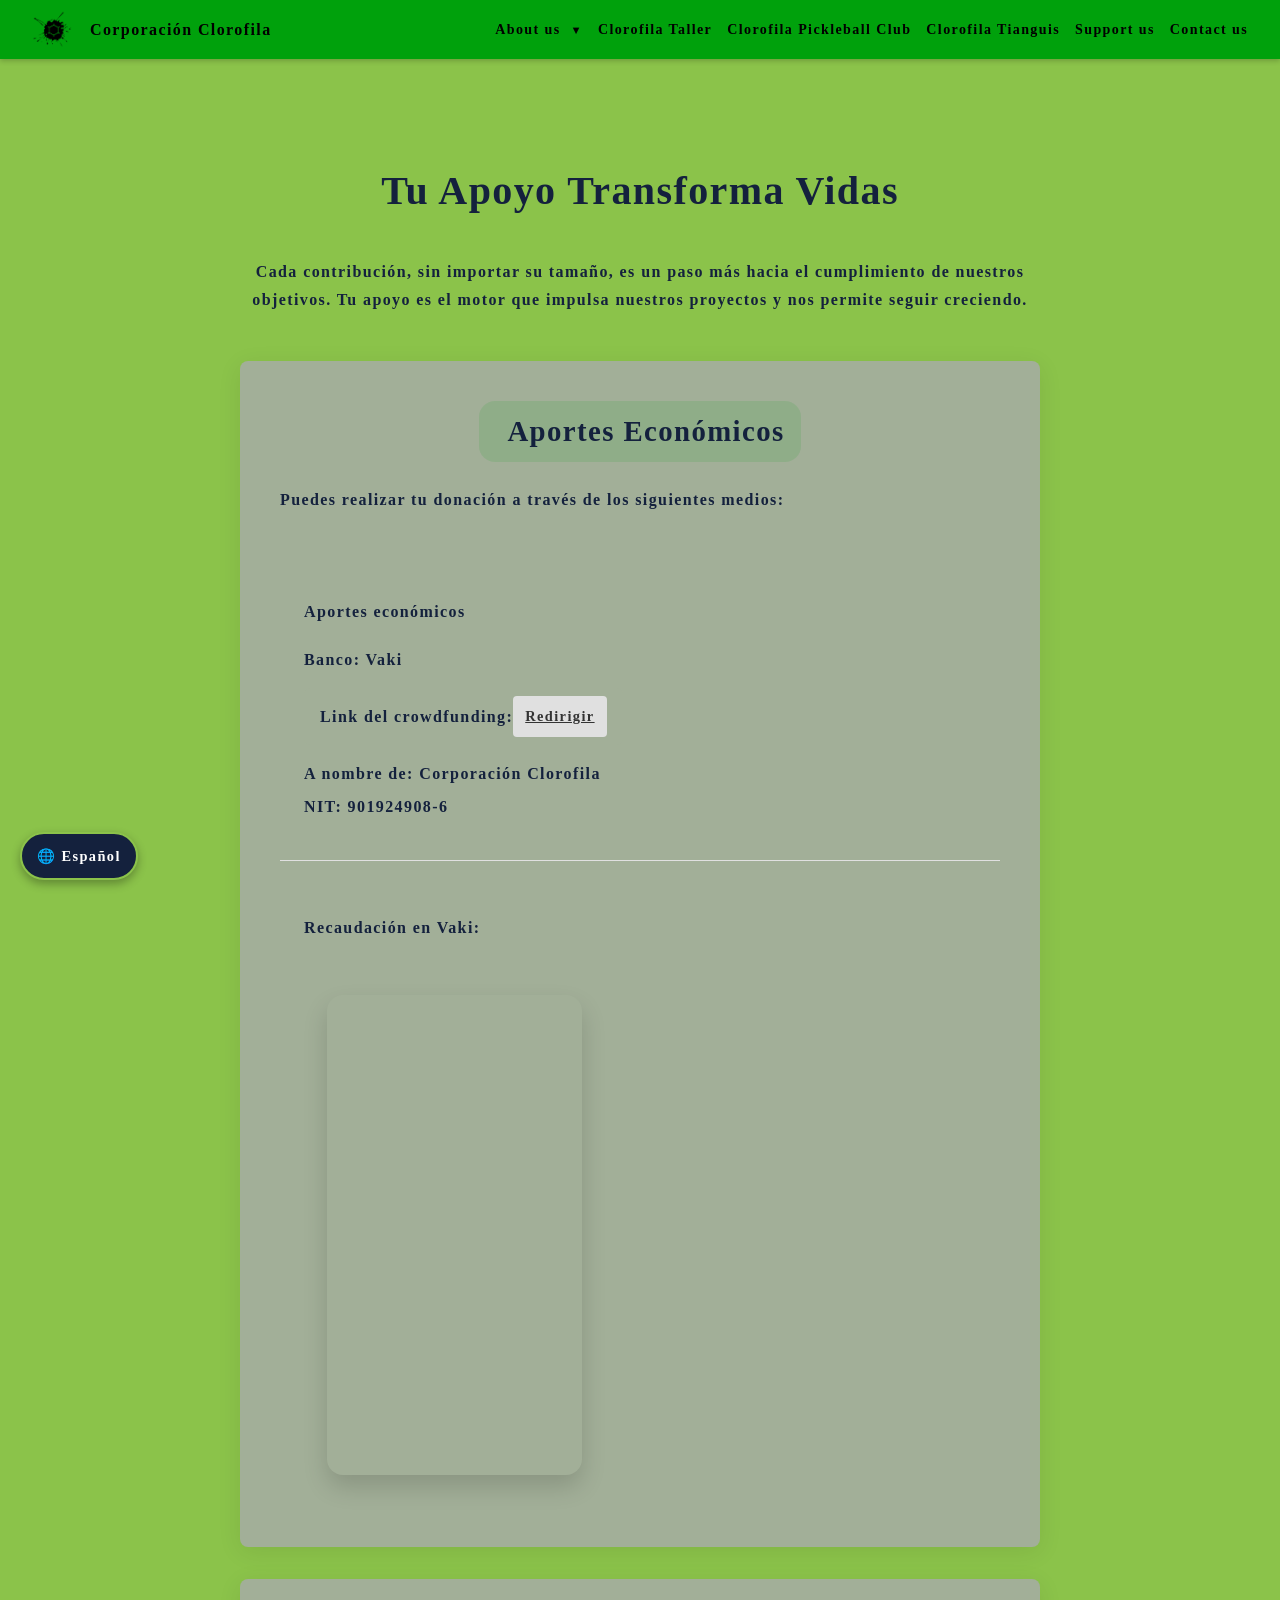
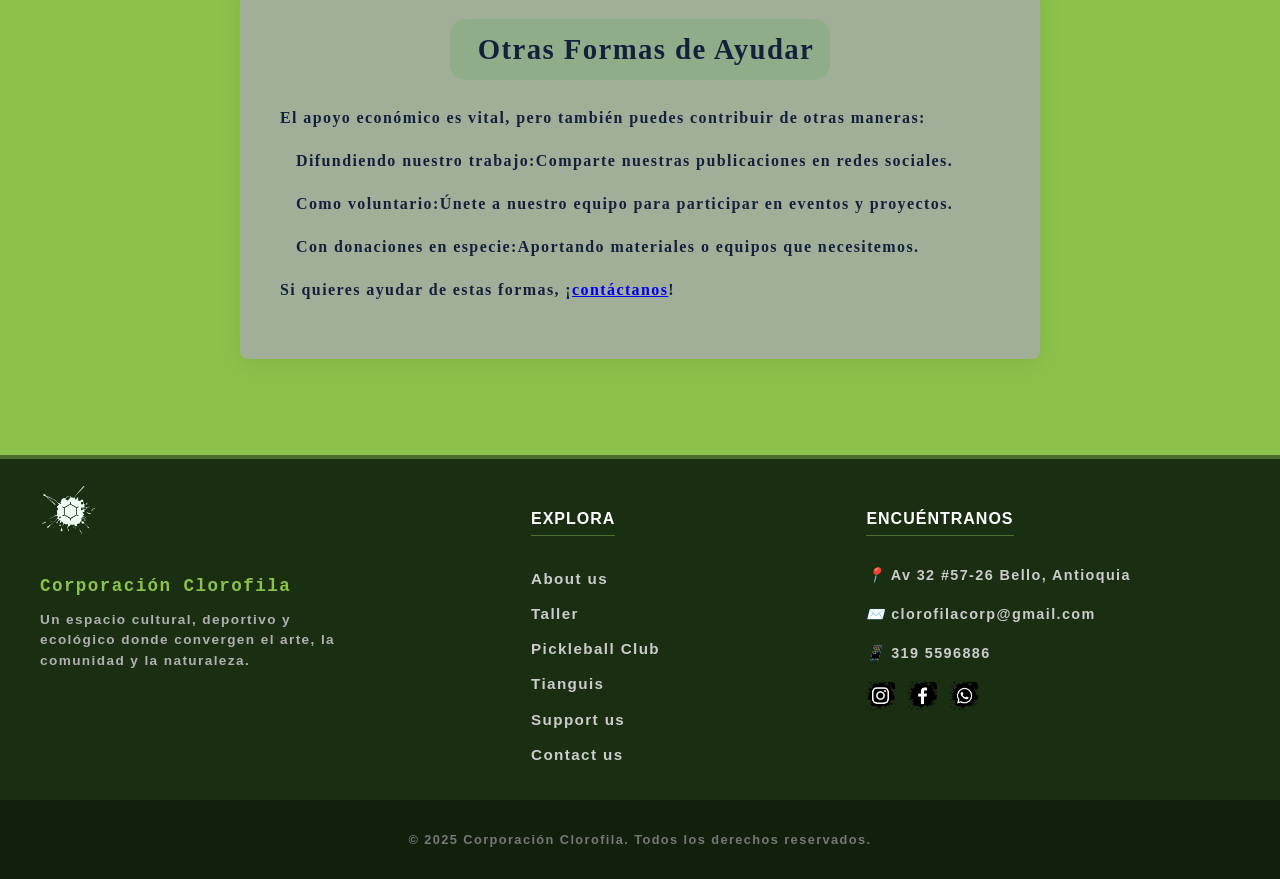
<file: en/support_us.html>
<!DOCTYPE html>
<html lang="es">
    <head>
        <meta charset="UTF-8">
        <meta name="viewport" content="width=device-width, initial-scale=1.0">
        <title>Support us</title>
        <link rel="stylesheet" href="../css/apoyanos.css">
        <link rel="stylesheet" href="../css/botonidioma.css">
        <link rel="icon" href="../multimedia/img/Logo Clorofila Corp sin fondo.webp">
    </head>

    <body>

        <a href="../apoyanos.html" class="boton-idioma">
        🌐 Español
        </a>

        <nav id="navegador">

            <button class="menu-toggle" aria-label="Abrir menú">
                <span></span>
                <span></span>
                <span></span>
            </button>

            <a href="index.html" class="brand-box">
                <img class="logo" src="../multimedia/img/Logo Clorofila Taller solo mancha.webp">
                <span class="brand">Corporación Clorofila</span>
            </a>

            <ul class="links">
          <li class="dropdown">
            <a href="about_us.html">About us <span class="arrow">▼</span></a>
        
            <ul class="dropdown-content">
                <li><a href="about_us.html#nosotros">Us</a></li>
                <li><a href="about_us.html#proyectos">Projects</a></li>
                <li><a href="about_us.html#equipo">Team</a></li>
                <li><a href="about_us.html#estatutos">Statutes</a></li>
            </ul>
          </li>
                <li><a href="clorofilataller.html">Clorofila Taller</a></li>
                <li><a href="clorofilapc.html">Clorofila Pickleball Club</a></li>
                <li><a href="clorotianguis.html">Clorofila Tianguis</a></li>
                <li><a href="support_us.html">Support us</a></li>
                <li><a href="contact_us.html">Contact us</a></li>
            </ul>
        </nav>

        <section class="apoyanos-section">
            <div class="apoyanos-container">
                
                <div class="apoyo-intro">
                    <h2>Tu Apoyo Transforma Vidas</h2>
                    <p>
                        Cada contribución, sin importar su tamaño, es un paso más hacia el cumplimiento de nuestros objetivos. 
                        Tu apoyo es el motor que impulsa nuestros proyectos y nos permite seguir creciendo.
                    </p>
                </div>

                <div class="apoyo-card">
                    <h3><i class="fa-solid fa-hand-holding-dollar"></i> Aportes Económicos</h3>
                    <p>Puedes realizar tu donación a través de los siguientes medios:</p>

                    <div class="metodos-pago">
                        <div class="metodo">
                            <i class="fa-solid fa-building-columns"></i>
                            <div class="metodo-info">
                                <h4>Aportes económicos</h4>
                                <p><strong>Banco: </strong>Vaki</p>
                                <div class="copiable">
                                    <p>
                                        <strong>Link del crowdfunding:</strong> 
                                        <!-- <span id="numero-cuenta">Proximamente</span> -->
                                    </p>
                                    <!-- <button id="btn-copiar" class="btn-copiar">
                                        <i class="fa-regular fa-copy"></i>
                                         
                                    </button> -->   
                                    <a href="https://vaki.co/es/vaki/vaki-clorofila-taller-por-la-cultura?utm_source=copy&utm_medium=share-dialog&utm_campaign=v4" class="btn-copiar" target="_blank">Redirigir</a>

                                </div>
                                <!-- <p><strong>Tipo de cuenta:</strong></p> -->
                                <p><strong>A nombre de:</strong> Corporación Clorofila</p>
                                <p><strong>NIT:</strong> 901924908-6</p>
                            </div>
                        </div>

                        <div class="metodo">
                            <i class="fa-solid fa-qrcode"></i>
                            <div class="metodo-info">
                                <h4>Recaudación en Vaki:</h4>
                                <div class="vaki-wrapper">
                                    <iframe id="vakiIframe"
                                        title="Vaki Clorofila Taller por la cultura"
                                        src="https://vaki.co/iframe/Uz5mQVnhWsRh3C1dv1gO">
                                    </iframe>
                                </div>
                            </div>
                        </div>
                    </div>
                </div>

                <div class="apoyo-card">
                    <h3><i class="fa-solid fa-handshake-angle"></i> Otras Formas de Ayudar</h3>
                    <p>El apoyo económico es vital, pero también puedes contribuir de otras maneras:</p>
                    <ul>
                        <li><i class="fa-solid fa-share-nodes"></i> <strong>Difundiendo nuestro trabajo:</strong> Comparte nuestras publicaciones en redes sociales.</li>
                        <li><i class="fa-solid fa-people-group"></i> <strong>Como voluntario:</strong> Únete a nuestro equipo para participar en eventos y proyectos.</li>
                        <li><i class="fa-solid fa-box-open"></i> <strong>Con donaciones en especie:</strong> Aportando materiales o equipos que necesitemos.</li>
                    </ul>
                    <p>Si quieres ayudar de estas formas, ¡<a href="contactanos.html">contáctanos</a>!</p>
                </div>

            </div>
        </section>

        <script>
        // ===============================================
        // LÓGICA PARA EL MENÚ DESPLEGABLE CON CLIC
        // ===============================================
        const dropdownToggle = document.querySelector('.dropdown > a'); // Seleccionamos el enlace principal del dropdown
        const dropdownContent = document.querySelector('.dropdown-content');

        dropdownToggle.addEventListener('click', function (e) {
            // Si el menú desplegable tiene sub-items, prevenimos que el enlace navegue
            if (dropdownContent) {
                e.preventDefault(); // Prevenimos el salto a la página
                // 'toggle' es un interruptor: si la clase está, la quita; si no está, la pone.
                dropdownContent.classList.toggle('visible'); 
            }
        });

        // Opcional: Cierra el menú si se hace clic fuera de él
        window.addEventListener('click', function(e) {
            if (!dropdownToggle.contains(e.target) && !dropdownContent.contains(e.target)) {
                dropdownContent.classList.remove('visible');
            }
        });

            // LÓGICA MENÚ HAMBURGUESA (MÓVIL)
            const menuToggle = document.querySelector('.menu-toggle');
            const navLinks = document.querySelector('.links');

            menuToggle.addEventListener('click', () => {
                navLinks.classList.toggle('active');
                menuToggle.classList.toggle('open'); // Para animar el icono si quieres
            });
        </script>

        <script>
            // 1. Seleccionamos el botón y el texto que queremos copiar
            const botonCopiar = document.getElementById('btn-copiar');
            const textoACopiar = document.getElementById('numero-cuenta');

            // 2. Le decimos al botón que esté atento al evento 'click'
            botonCopiar.addEventListener('click', function() {
                
                // 3. Cuando se hace clic, usamos la API del Navegador para copiar
                navigator.clipboard.writeText(textoACopiar.innerText)
                    .then(() => {
                        // 4. Si la copia es exitosa, damos feedback visual
                        botonCopiar.innerHTML = '<i class="fa-solid fa-check"></i> Copiado';
                        botonCopiar.classList.add('copiado');
                        
                        // 5. Después de 2 segundos, volvemos al estado original
                        setTimeout(() => {
                            botonCopiar.innerHTML = '<i class="fa-regular fa-copy"></i> Copiar';
                            botonCopiar.classList.remove('copiado');
                        }, 2000); // 2000 milisegundos = 2 segundos
                    })
                    .catch(err => {
                        console.error('Error al copiar el texto: ', err);
                    });
            });

        </script>

    </body>

    <footer class="footer-clorofila">
        <div class="footer-container">
            
            <div class="footer-col brand-col">
                <img src="../multimedia/img/Logo Clorofila Taller solo mancha.webp" alt="Logo Corporación Clorofila" class="footer-logo">
                <h3 class="footer-brand">Corporación Clorofila</h3>
                <p class="footer-desc">
                    Un espacio cultural, deportivo y ecológico donde convergen el arte, la comunidad y la naturaleza.
                </p>
            </div>

            <div class="footer-col links-col">
                <h4>Explora</h4>
                <ul>
                    <li><a href="about_us.html">About us</a></li>
                    <li><a href="clorofilataller.html">Taller</a></li>
                    <li><a href="clorofilapc.html">Pickleball Club</a></li>
                    <li><a href="clorotianguis.html">Tianguis</a></li>
                    <li><a href="support_us.html">Support us</a></li>
                    <li><a href="contact_us.html">Contact us</a></li>
                </ul>
            </div>

            <div class="footer-col contact-col">
                <h4>Encuéntranos</h4>
                <p><i class="ubicacion-icon">📍</i> Av 32 #57-26 Bello, Antioquia</p>
                <p><i class="email-icon">✉️</i> clorofilacorp@gmail.com</p>
                <p><i class="phone-icon">📱</i> 319 5596886</p>
                
                <div class="footer-socials">
                    <a href="https://www.instagram.com/clorofilataller/" target="_blank" aria-label="Instagram">
                        <img src="../multimedia/img/ig.webp" alt="Instagram">
                    </a>
                    <a href="https://www.facebook.com/Clorofilataller" target="_blank" aria-label="Facebook">
                        <img src="../multimedia/img/fb.webp" alt="Facebook">
                    </a>
                    <a href="https://wa.me/message/DA4MU3JNQUZDP1" target="_blank" aria-label="WhatsApp">
                        <img src="../multimedia/img/wasa.webp" alt="WhatsApp">
                    </a>
                </div>
            </div>
        </div>

        <div class="footer-bottom">
            <p>&copy; 2025 Corporación Clorofila. Todos los derechos reservados.</p>
        </div>
    </footer>
    
</html>
</file>
<file: css/apoyanos.css>
:root {
  font-size: 100%; /* Equivalente a 16px en la mayoría de navegadores */
}

body {
  font-family: 'typewriter';
  font-weight: 700;
  line-height: 1.7;
  color: #ffff;
  background: #8BC34A;
  margin: 0;
  letter-spacing: 0.0875rem; /* 1.4px -> rem */
  padding-top: 3.75rem;
}

/* ================================== */
/* BARRA DE NAVEGACIÓN         */
/* ================================== */

#navegador {
    display: flex;
    justify-content: space-between;
    align-items: center;
    background-color: #00A10C;
    padding: 0.625rem 2.5rem;
    box-shadow: 0 2px 5px rgba(0, 0, 0, 0.2); /* MANTENIDO: px para sombras es la mejor práctica */
    position: fixed;
    width: 100%; /* MANTENIDO: % es necesario para que ocupe todo el ancho al ser fijo */
    top: 0;
    left: 0;
    z-index: 1000;
    box-sizing: border-box;
}

/* --- Logo y Marca --- */
.brand-box {
    display: flex;
    align-items: center;
    text-decoration: none;
    color: black;
}

.logo {
    height: 2.5rem;
    width: auto;
    margin-right: 0.625rem; /* AJUSTE (Consistencia): Cambiado 10px a rem para mantener la consistencia en espaciados. */
}

.brand {
    font-family: 'typewriter';
    font-size: 1.2rem;
    font-weight: bold;
}

/* --- Enlaces de Navegación --- */
.links {
    list-style: none;
    margin: 0;
    padding: 0;
    display: flex;
    gap: 1.25rem;
}

.links a {
    text-decoration: none;
    color: black;
    font-weight: bold;
    padding: 0.5rem 0.75rem;
    border-radius: 5px; /* MANTENIDO: px para radios de borde pequeños está bien, es un detalle visual fino. */
    transition: background-color 0.3s ease, color 0.3s ease;
}

.links a:hover {
    background-color: #45a049;
    color: white;
}

/* ================================== */
/* ESTILOS DROPDOWN (VERSIÓN CLIC)    */
/* ================================== */

.nav-links .dropdown {
    position: relative;
}

.links .dropdown-content {
    display: none;
    position: absolute;
    background-color: #00A10C;
    min-width: 160px; /* MANTENIDO: px está bien para un ancho mínimo de un elemento pequeño como un dropdown */
    box-shadow: 0px 8px 16px 0px rgba(0,0,0,0.2);
    z-index: 1;
    list-style: none;
    padding: 0;
    margin-top: 10px;
    border-radius: 5px;
}

.links .dropdown-content.visible {
    display: block;
}

.links .dropdown-content a {
    color: black;
    padding: 12px 16px;
    text-decoration: none;
    display: block;
    text-align: center;
}

.links .dropdown-content a:hover {
    background-color: #ddd;
}

.arrow {
    font-size: 0.7rem;
    margin-left: 5px;
}

/* ================================== */
/* ESTILOS PÁGINA DE APÓYANOS         */
/* ================================== */
.apoyanos-section {
    padding: 4rem 1.25rem;
    background-color: #8BC34A; /* Un fondo suave y neutro */
    color: #14213d;
}

.apoyanos-container {
    max-width: 50rem; /* 800px */
    margin: 0 auto;
}

.apoyo-intro {
    text-align: center;
    margin-bottom: 3rem;
}

.apoyo-intro h2 {
    font-size: 2.5rem;
    color: #14213d;
}

.apoyo-card {
    background-color: #A2AF98;
    border-radius: 8px;
    padding: 2.5rem;
    margin-bottom: 2rem;
    box-shadow: 0 5px 25px rgba(0,0,0,0.08);
    transition: transform 0.3s ease, box-shadow 0.3s ease;
}

.apoyo-card:hover {
    transform: translateY(-5px);
    box-shadow: 0 10px 30px rgba(0,0,0,0.1);
}

.apoyo-card h3 {
    font-size: 1.8rem;
    color: #14213d;
    margin-top: 0;
    margin-bottom: 1.5rem;
        font-size: 1.8rem; /* Título más discreto */
        background-color: rgba(99, 168, 101, 0.3);
        width: fit-content;
        margin-left: auto;
        margin-right: auto;
        border-radius: 16px;
        box-shadow: black;
        padding: 6px 16px;
}

.apoyo-card h3 i {
    color: #00A10C; /* El verde de tu marca */
    margin-right: 0.75rem;
}

.metodo {
    display: flex;
    align-items: flex-start;
    margin-top: 2rem;
    padding-top: 2rem;
    border-top: 1px solid #e0e0e0;
}
.metodo:first-of-type {
    border-top: none; /* El primer método no necesita línea divisoria arriba */
}

.metodo > i {
    font-size: 2rem;
    color: #14213d;
    margin-right: 1.5rem;
    margin-top: 0.5rem;
}

.metodo-info p {
    margin: 0.5rem 0;
    line-height: 1.6;
}

.qr-code {
    max-width: 150px;
    margin-top: 1rem;
    border: 1px solid #e0e0e0;
    padding: 5px;
    border-radius: 4px;
}

.apoyo-card ul {
    list-style: none;
    padding: 0;
}
.apoyo-card ul li {
    display: flex;
    align-items: center;
    margin-bottom: 1rem;
}
.apoyo-card ul i {
    margin-right: 1rem;
    color: #14213d;
}

/* ================================== */
/* ESTILOS PARA EL BOTÓN DE COPIAR    */
/* ================================== */

/* Contenedor para alinear texto y botón */
.copiable {
    display: flex;
    justify-content: space-between;
    align-items: center;
    background-color: #A2AF98; /* Un fondo suave para destacar la línea */
    padding: 0.5rem 1rem;
    border-radius: 6px;
    margin: 1rem 0;
}

.copiable p {
    margin: 0;
}

/* Estilo del botón */
.btn-copiar {
    background-color: #e0e0e0;
    color: #333;
    border: none;
    padding: 0.5rem 0.75rem;
    border-radius: 4px;
    cursor: pointer;
    font-size: 0.9rem;
    transition: background-color 0.3s ease;
}

.btn-copiar:hover {
    background-color: #d1d1d1;
}

/* Estilo para cuando el texto ya fue copiado */
.btn-copiar.copiado {
    background-color: #00A10C; /* El verde de tu marca */
    color: white;
}

/* ================================== */
/* ESTILOS FOOTER "ORGÁNICO"          */
/* ================================== */

/* 1. BASE (Estilo Móvil / General) */
.footer-clorofila {
    /* CAMBIO DE COLOR: Un verde muy profundo y oscuro.
       Combina mejor con tu #4C6E2C que el azul marino. */
    background-color: #1a2e12; 
    color: #e0e0e0; /* Texto gris claro suave */
    
    /* TRUCO PARA QUE NO FLOTE: */
    width: 100%;
    margin: 0;
    position: absolute;
    left: 0;
    
    /* Borde superior sutil para separar del contenido anterior */
    border-top: 4px solid #4C6E2C; 
    
    padding-top: 2rem;
    font-family: sans-serif;
}

.footer-container {
    display: grid;
    grid-template-columns: 1fr;
    gap: 2rem;
    padding: 0 1.25rem 2rem 1.25rem;
    max-width: 75rem;
    margin: 0 auto;
    text-align: center;
}

/* Columna Identidad */
.footer-logo {
    width: 4rem; /* Logo más pequeño */
    height: auto;
    margin-bottom: 0.5rem;
    filter: brightness(0) invert(1) sepia(0.5) hue-rotate(60deg) saturate(3); /* Tinte verdoso pálido al logo */
}

.footer-brand {
    font-family: 'typewriter', monospace;
    font-size: 1.3rem;
    margin-bottom: 0.5rem;
    color: #8BC34A; /* Tu verde brillante */
}

.footer-desc {
    font-size: 0.9rem;
    line-height: 1.5;
    color: #b0b0b0;
    max-width: 20rem;
    margin: 0 auto;
}

/* Columna Enlaces y Contacto */
.links-col h4, .contact-col h4 {
    font-size: 1.1rem;
    margin-bottom: 1rem;
    text-transform: uppercase;
    letter-spacing: 1px;
    color: #fff;
    font-weight: bold;
}

.links-col ul { list-style: none; padding: 0; }
.links-col li { margin-bottom: 0.5rem; }

.links-col a {
    color: #ccc;
    text-decoration: none;
    font-size: 0.95rem;
    transition: color 0.3s ease;
}

.links-col a:hover { color: #8BC34A; }

.contact-col p {
    margin-bottom: 0.5rem;
    font-size: 0.9rem;
    color: #ccc;
}

/* Redes Sociales compactas */
.footer-socials {
    margin-top: 1rem;
    display: flex;
    justify-content: center;
    gap: 0.8rem;
}

.footer-socials img {
    width: 1.8rem; /* Iconos más chicos */
    height: auto;
    transition: transform 0.3s ease;
}

.footer-socials a:hover img {
    transform: scale(1.1);
    filter: none;
}

/* Barra Inferior */
.footer-bottom {
    background-color: #111f0b; /* Casi negro verdoso */
    padding: 1rem;
    text-align: center;
    font-size: 0.8rem;
    color: #777;
}

.footer-bottom a { color: #999; text-decoration: none; }

/* ================================== */
/* ESTILOS WIDGET VAKI (ESCRITORIO)   */
/* ================================== */

@media (min-width: 1024px) { 

    .vaki-wrapper {
            width: 100%;           /* Asegura que el contenedor tenga espacio para centrar */
            text-align: center;    /* Centra el título h3 */
            padding: 2rem 0;       /* Un poco de aire arriba y abajo */
        }

    .vaki-wrapper h3 {
        color: #14213d;
        font-size: 2.5rem;      /* Título mucho más grande que en celular */
        margin-bottom: 2rem;    /* Más espacio entre título e iframe */
        font-weight: 700;       /* Letra gruesa para destacar */
    }

    #vakiIframe {
            /* 1. EL CENTRADO OBLIGATORIO */
            display: block;        /* Lo convertimos en bloque sólido */
            margin: 0 auto;        /* Mágico: 0 arriba/abajo, AUTO a los lados (CENTRA) */

            /* 2. TAMAÑO CONTROLADO */
            width: 85%;            /* Que ocupe el 85% del ancho disponible */
            max-width: 900px;      /* Pero que se frene en 900px (ancho máximo elegante) */
            height: 480px;         /* Le bajé de 600px a 480px (más compacto) */
            
            /* 3. ESTÉTICA */
            border: none;
            border-radius: 16px;   /* Bordes redondeados pero no exagerados */
            box-shadow: 0 12px 24px rgba(0,0,0,0.15); /* Sombra suave para darle profundidad */
        }

    /* Un detalle extra: si pasas el mouse, flota un poquito */
    #vakiIframe:hover {
        transform: translateY(-5px);
    }
}

/* ==========================================================================
   ZONA DE ESCRITORIO: ESTRATEGIA ESCALONADA
   ========================================================================== */

/* --------------------------------------------------------------------------
   NIVEL 1: Laptops Pequeñas y PCs viejos (De 1024px hasta 1366px)
   Objetivo: Que todo quepa sin saltar de línea.
   -------------------------------------------------------------------------- */
@media screen and (min-width: 1024px) {
    #navegador {
        display: flex !important;
        flex-direction: row;
        justify-content: space-between;
        align-items: center;
        padding: 0.625rem 2rem; /* Padding lateral moderado */
        height: auto;
    }

    .brand-box {
        display: flex;
        align-items: center;
        gap: 8px; /* Gap pequeño */
        text-decoration: none;
        flex-shrink: 0;
    }

    .logo {
        width: 40px; /* Logo discreto */
        height: auto;
    }
    
    .brand {
        font-size: 16px; /* Tamaño fijo seguro */
        white-space: nowrap;
    }

    #navegador .links {
        display: flex !important;
        flex-direction: row;
        gap: 15px; /* Espacio apretadito para que quepa todo */
        margin: 0;
        padding: 0;
        list-style: none;
    }

    #navegador .links a {
        font-size: 14px; /* Letra compacta pero legible */
        white-space: nowrap;
        padding: 5px 0;
        display: block;
    }
    
    /* Configuración base del dropdown (aplica a todos los tamaños siguientes) */
    .dropdown { position: relative; }
    .dropdown-content {
        position: absolute;
        top: 100%;
        left: 0;
        background-color: white;
        min-width: 180px;
        box-shadow: 0px 8px 16px 0px rgba(0,0,0,0.2);
        z-index: 1000;
        display: none;
        flex-direction: column;
    }
    .dropdown-content.visible { display: flex; }

    .footer-clorofila {
        padding-top: 1.5rem; /* Muy poco aire arriba */
    }

    .footer-container {
        /* Grid de 3 columnas pero COMPACTO */
        grid-template-columns: 1.5fr 1fr 1.2fr; 
        text-align: left;
        gap: 1.5rem;
        padding-bottom: 1rem;
    }

    .footer-desc {
        margin: 0;
        font-size: 0.85rem; /* Texto chiquito y elegante */
    }

    .footer-socials { justify-content: flex-start; }

    .footer-logo { width: 3.5rem; }
    
    .footer-brand { font-size: 1.1rem; }
    
    .links-col h4, .contact-col h4 {
        font-size: 1rem;
        margin-bottom: 0.8rem;
        border-bottom: 1px solid #4C6E2C; /* Línea separadora sutil */
        display: inline-block;
        padding-bottom: 0.2rem;
    }
}

/* --------------------------------------------------------------------------
   NIVEL 2: Escritorio Estándar / Laptops grandes (Desde 1367px en adelante)
   Objetivo: Mejorar la legibilidad y dar aire.
   (Esto SOBRESCRIBE al Nivel 1 si la pantalla es más grande)
   -------------------------------------------------------------------------- */
@media screen and (min-width: 1367px) {
    #navegador {
        padding: 0.625rem 3rem; /* Más aire a los lados */
    }

    .brand-box {
        gap: 12px;
    }

    .logo {
        width: 50px; /* El logo crece un poco */
    }

    .brand {
        font-size: 18px; /* La marca se hace notar más */
    }

    #navegador .links {
        gap: 25px; /* Los enlaces se separan más, más elegante */
    }

    #navegador .links a {
        font-size: 16px; /* Tamaño estándar web */
    }
    
    .dropdown-content {
        min-width: 200px;
    }

    .footer-clorofila { padding-top: 3rem; }
    .footer-container { gap: 3rem; }
    .footer-brand { font-size: 1.5rem; }
    .footer-desc { font-size: 1rem; }
}

/* --------------------------------------------------------------------------
   NIVEL 3: Pantallas Gigantes / 4K / iMacs (Desde 1600px en adelante)
   Objetivo: Que no se vea todo diminuto en un monitor enorme.
   -------------------------------------------------------------------------- */
@media screen and (min-width: 1600px) {
    #navegador {
        padding: 0.8rem 5rem; /* Mucho padding para centrar la vista */
    }

    .brand-box {
        gap: 15px;
    }

    .logo {
        width: 65px; /* Logo grande */
    }

    .brand {
        font-size: 22px; /* Título imponente */
    }

    #navegador .links {
        gap: 40px; /* Mucho espacio entre botones */
    }

    #navegador .links a {
        font-size: 18px; /* Texto grande y fácil de leer */
    }
}

.menu-toggle{
    display: none;
}

/* ==========================================================================
   ZONA MÓVIL Y TABLET (Hasta 1023px)
   Objetivo: Reorganizar para lectura vertical y menú táctil.
   ========================================================================== */

@media screen and (max-width: 1023px) {

    .menu-toggle{
        display: flex;
    }

    /* --- 1. NAVEGACIÓN (Menú Hamburguesa) --- */
    #navegador {
        padding: 0.8rem 1.5rem;
        justify-content: space-between;
        position: fixed;
    }

    /* Botón de las 3 rayitas */
    .menu-toggle {
        display: flex;
        flex-direction: column;
        justify-content: space-between;
        width: 30px;
        height: 21px;
        background: transparent;
        border: none;
        cursor: pointer;
        padding: 0;
        z-index: 1001; /* Por encima del menú desplegado */
    }

    .menu-toggle span {
        display: block;
        width: 100%;
        height: 3px;
        background-color: black; /* O blanco, según contraste */
        border-radius: 3px;
        transition: all 0.3s ease;
    }

    /* Animación del botón a 'X' (Opcional visual) */
    .menu-toggle.open span:nth-child(1) { transform: rotate(45deg) translate(5px, 5px); }
    .menu-toggle.open span:nth-child(2) { opacity: 0; }
    .menu-toggle.open span:nth-child(3) { transform: rotate(-45deg) translate(7px, -6px); }

    /* El contenedor de links (oculto por defecto) */
    #navegador .links {
        display: flex;
        flex-direction: column;
        position: absolute;
        top: 100%; /* Justo debajo de la barra verde */
        left: 0;
        width: 100%;
        background-color: #00A10C; /* Mismo verde del nav */
        padding: 0;
        max-height: 0;
        overflow: hidden;
        transition: max-height 0.4s ease-in-out; /* Efecto persiana */
        box-shadow: 0 4px 6px rgba(0,0,0,0.1);
        gap: 0;
    }

    /* Cuando JS agrega la clase 'active' */
    #navegador .links.active {
        max-height: 500px; /* Suficiente para que quepan todos */
        padding-bottom: 1rem;
    }

    #navegador .links a {
        display: block;
        text-align: center;
        padding: 1rem;
        border-bottom: 1px solid rgba(0,0,0,0.05);
        width: 100%;
        border-radius: 0;
    }

    /* Ajuste del Dropdown en móvil para que no flote, sino que empuje */
    .links .dropdown-content {
        position: static; /* Ya no flota */
        background-color: #008f0b; /* Un verde un poquitín más oscuro para diferenciar */
        box-shadow: none;
        min-width: 100%;
        display: none; /* JS lo maneja con .visible */
    }
    
    .links .dropdown-content a {
        padding: 0.8rem;
        font-size: 0.9rem;
    }

body {
        padding-top: 60px;
    }

    /* --- 1. INTRODUCCIÓN --- */
    .apoyanos-section {
        padding: 2rem 1rem; /* Menos aire lateral */
    }

    .apoyo-intro h2 {
        font-size: 2rem; /* Título un poco más pequeño */
    }

    .apoyo-intro p {
        font-size: 1rem;
        padding: 0 0.5rem;
    }

    /* --- 2. TARJETAS DE APOYO --- */
    .apoyo-card {
        padding: 1.5rem; /* Reducimos el padding interno */
        margin-bottom: 1.5rem;
    }

    .apoyo-card h3 {
        font-size: 1.5rem;
        /* Centramos el título y el icono en móvil para que se vea ordenado */
        display: flex;
        flex-direction: column; 
        align-items: center;
        text-align: center;
        gap: 0.5rem;
    }

    .apoyo-card h3 i {
        margin-right: 0; /* Quitamos margen derecho porque ahora está arriba */
        font-size: 2rem; /* Icono más grande */
    }

    /* --- 3. MÉTODOS DE PAGO (Bancario / QR) --- */
    .metodo {
        flex-direction: column; /* Apilamos Icono arriba, Info abajo */
        align-items: center;
        text-align: center;
        padding-top: 1.5rem;
        margin-top: 1.5rem;
    }

    .metodo > i {
        margin-right: 0;
        margin-bottom: 1rem;
        font-size: 2.5rem; /* Icono principal más visible */
        color: #00A10C; /* Le damos color verde para destacar */
    }

    /* Botón de Copiar más amigable para el dedo */
    .copiable {
        flex-direction: column; /* Número arriba, botón abajo */
        gap: 0.8rem;
        padding: 1rem;
    }

    .btn-copiar {
        width: 100%; /* Botón ancho completo */
        padding: 0.8rem;
        font-size: 1rem;
    }

    /* Código QR */
    .qr-code {
        max-width: 180px; /* Un poco más grande para escanear fácil */
        margin: 1rem auto; /* Centrado */
        display: block;
    }

    /* --- 4. LISTA DE OTRAS FORMAS DE AYUDAR --- */
    .apoyo-card ul li {
        flex-direction: column; /* Icono arriba, texto abajo */
        text-align: center;
        margin-bottom: 1.5rem;
    }

    .apoyo-card ul i {
        margin-right: 0;
        margin-bottom: 0.5rem;
        font-size: 1.8rem;
        color: #00A10C;
    }

    /* --- 5. FOOTER (Corrección Posición) --- */
    .footer-clorofila {
        position: relative;
        padding-top: 3rem;
    }

    .footer-container {
        grid-template-columns: 1fr;
        gap: 2.5rem;
        text-align: center;
    }

    .footer-socials { justify-content: center; }
    
    .links-col, .contact-col {
        border-top: 1px solid rgba(255,255,255,0.1);
        padding-top: 2rem;
    }

    /* ================================== */
    /* ESTILOS WIDGET VAKI (RESPONSIVE)   */
    /* ================================== */

    .vaki-wrapper {
        text-align: center; /* Centra el título y el iframe */
        margin: 3rem auto; /* Separación vertical y centrado horizontal */
        padding: 0 1rem; /* Margen de seguridad en móviles */
        max-width: 100%;
    }

    .vaki-wrapper h3 {
        color: #14213d;
        font-size: 1.5rem;
        margin-bottom: 1.5rem;
    }

    #vakiIframe {
        border: none; /* Quitamos el borde feo por defecto */
        width: 100%;  /* Ocupa todo el ancho disponible del contenedor */
        max-width: 350px; /* PERO nunca más de 350px (su tamaño ideal) */
        height: 415px; /* Altura fija para que se vea todo el contenido */
        
        /* Estética para que combine con tu sitio */
        border-radius: 12px; 
        box-shadow: 0 10px 25px rgba(0,0,0,0.15); /* Sombra elegante */
        background-color: white; /* Fondo blanco por si acaso */
    }

}

/* Ajuste específico para celulares muy pequeños (iPhone SE, etc) */
@media screen and (max-width: 360px) {
    .brand { font-size: 1rem; }
    .corp { width: 120px; }
    #vakiIframe {
    height: 450px; /* Un poco más alto en pantallas muy angostas por si el texto se reacomoda */
    }
}
</file>
<file: css/contactanos.css>
:root {
  font-size: 100%; /* Equivalente a 16px en la mayoría de navegadores */
}

body {
  font-family: 'typewriter';
  font-weight: 700;
  line-height: 1.7;
  color: #ffff;
  background: #8BC34A;
  margin: 0;
  letter-spacing: 0.0875rem; /* 1.4px -> rem */
  padding-top: 3.75rem;
}

/* ================================== */
/* BARRA DE NAVEGACIÓN         */
/* ================================== */

#navegador {
    display: flex;
    justify-content: space-between;
    align-items: center;
    background-color: #00A10C;
    padding: 0.625rem 2.5rem;
    box-shadow: 0 2px 5px rgba(0, 0, 0, 0.2); /* MANTENIDO: px para sombras es la mejor práctica */
    position: fixed;
    width: 100%; /* MANTENIDO: % es necesario para que ocupe todo el ancho al ser fijo */
    top: 0;
    left: 0;
    z-index: 1000;
    box-sizing: border-box;
}

/* --- Logo y Marca --- */
.brand-box {
    display: flex;
    align-items: center;
    text-decoration: none;
    color: black;
}

.logo {
    height: 2.5rem;
    width: auto;
    margin-right: 0.625rem; /* AJUSTE (Consistencia): Cambiado 10px a rem para mantener la consistencia en espaciados. */
}

.brand {
    font-family: 'typewriter';
    font-size: 1.2rem;
    font-weight: bold;
}

/* --- Enlaces de Navegación --- */
.links {
    list-style: none;
    margin: 0;
    padding: 0;
    display: flex;
    gap: 1.25rem;
}

.links a {
    text-decoration: none;
    color: black;
    font-weight: bold;
    padding: 0.5rem 0.75rem;
    border-radius: 5px; /* MANTENIDO: px para radios de borde pequeños está bien, es un detalle visual fino. */
    transition: background-color 0.3s ease, color 0.3s ease;
}

.links a:hover {
    background-color: #45a049;
    color: white;
}

/* ================================== */
/* ESTILOS DROPDOWN (VERSIÓN CLIC)    */
/* ================================== */

.nav-links .dropdown {
    position: relative;
}

.links .dropdown-content {
    display: none;
    position: absolute;
    background-color: #00A10C;
    min-width: 160px; /* MANTENIDO: px está bien para un ancho mínimo de un elemento pequeño como un dropdown */
    box-shadow: 0px 8px 16px 0px rgba(0,0,0,0.2);
    z-index: 1;
    list-style: none;
    padding: 0;
    margin-top: 10px;
    border-radius: 5px;
}

.links .dropdown-content.visible {
    display: block;
}

.links .dropdown-content a {
    color: black;
    padding: 12px 16px;
    text-decoration: none;
    display: block;
    text-align: center;
}

.links .dropdown-content a:hover {
    background-color: #ddd;
}

.arrow {
    font-size: 0.7rem;
    margin-left: 5px;
}

/* ================================== */
/* ESTILOS PÁGINA DE CONTÁCTANOS      */
/* ================================== */
.contact-section {
    padding: 4rem 1.25rem;
    background-color: #8BC34A;
    color: #14213d;
}

.contact-container {
    max-width: 68.75rem; /* 1100px */
    margin: 0 auto;
}

.contact-header {
    text-align: center;
    margin-bottom: 3rem;
}

.contact-header h2 {
    font-size: 2.5rem;
    color: #14213d;
}

.contact-grid {
    display: grid;
    grid-template-columns: 1fr 1.5fr; /* Columna de info más pequeña que la del form */
    gap: 3rem;
    background: #A2AF98;;
    padding: 3rem;
    border-radius: 8px;
    box-shadow: 0 5px 25px rgba(0,0,0,0.08);
}

.info-list {
    list-style: none;
    padding: 0;
}
.info-list li {
    display: flex;
    align-items: flex-start;
    margin-bottom: 1.5rem;
    font-size: 1.1rem;
}
.info-list i {
    font-size: 1.2rem;
    color: #00A10C;
    margin-right: 1rem;
    margin-top: 0.25rem;
}
.info-list a {
    color: #333;
    text-decoration: none;
}

.social-links {
    margin-top: 2rem;
}
.social-links a {
    color: #14213d;
    font-size: 1.8rem;
    margin-right: 1.5rem;
}

.contact-map {
    margin-top: 3rem;
    border-radius: 8px;
    overflow: hidden; /* Para que el mapa respete el borde redondeado */
}

/* Adaptación para Móviles */
@media (max-width: 768px) {
    .contact-grid {
        grid-template-columns: 1fr; /* Una sola columna */
        padding: 2rem;
    }
}

/* ================================== */
/* ESTILOS FOOTER "ORGÁNICO"          */
/* ================================== */

/* 1. BASE (Estilo Móvil / General) */
.footer-clorofila {
    /* CAMBIO DE COLOR: Un verde muy profundo y oscuro.
       Combina mejor con tu #4C6E2C que el azul marino. */
    background-color: #1a2e12; 
    color: #e0e0e0; /* Texto gris claro suave */
    
    /* TRUCO PARA QUE NO FLOTE: */
    width: 100%;
    margin: 0;
    position: absolute;
    left: 0;
    
    /* Borde superior sutil para separar del contenido anterior */
    border-top: 4px solid #4C6E2C; 
    
    padding-top: 2rem;
    font-family: sans-serif;
}

.footer-container {
    display: grid;
    grid-template-columns: 1fr;
    gap: 2rem;
    padding: 0 1.25rem 2rem 1.25rem;
    max-width: 75rem;
    margin: 0 auto;
    text-align: center;
}

/* Columna Identidad */
.footer-logo {
    width: 4rem; /* Logo más pequeño */
    height: auto;
    margin-bottom: 0.5rem;
    filter: brightness(0) invert(1) sepia(0.5) hue-rotate(60deg) saturate(3); /* Tinte verdoso pálido al logo */
}

.footer-brand {
    font-family: 'typewriter', monospace;
    font-size: 1.3rem;
    margin-bottom: 0.5rem;
    color: #8BC34A; /* Tu verde brillante */
}

.footer-desc {
    font-size: 0.9rem;
    line-height: 1.5;
    color: #b0b0b0;
    max-width: 20rem;
    margin: 0 auto;
}

/* Columna Enlaces y Contacto */
.links-col h4, .contact-col h4 {
    font-size: 1.1rem;
    margin-bottom: 1rem;
    text-transform: uppercase;
    letter-spacing: 1px;
    color: #fff;
    font-weight: bold;
}

.links-col ul { list-style: none; padding: 0; }
.links-col li { margin-bottom: 0.5rem; }

.links-col a {
    color: #ccc;
    text-decoration: none;
    font-size: 0.95rem;
    transition: color 0.3s ease;
}

.links-col a:hover { color: #8BC34A; }

.contact-col p {
    margin-bottom: 0.5rem;
    font-size: 0.9rem;
    color: #ccc;
}

/* Redes Sociales compactas */
.footer-socials {
    margin-top: 1rem;
    display: flex;
    justify-content: center;
    gap: 0.8rem;
}

.footer-socials img {
    width: 1.8rem; /* Iconos más chicos */
    height: auto;
    transition: transform 0.3s ease;
}

.footer-socials a:hover img {
    transform: scale(1.1);
    filter: none;
}

/* Barra Inferior */
.footer-bottom {
    background-color: #111f0b; /* Casi negro verdoso */
    padding: 1rem;
    text-align: center;
    font-size: 0.8rem;
    color: #777;
}

.footer-bottom a { color: #999; text-decoration: none; }

/* ==========================================================================
   ZONA DE ESCRITORIO: ESTRATEGIA ESCALONADA
   ========================================================================== */

/* --------------------------------------------------------------------------
   NIVEL 1: Laptops Pequeñas y PCs viejos (De 1024px hasta 1366px)
   Objetivo: Que todo quepa sin saltar de línea.
   -------------------------------------------------------------------------- */
@media screen and (min-width: 1024px) {
    #navegador {
        display: flex !important;
        flex-direction: row;
        justify-content: space-between;
        align-items: center;
        padding: 0.625rem 2rem; /* Padding lateral moderado */
        height: auto;
    }

    .brand-box {
        display: flex;
        align-items: center;
        gap: 8px; /* Gap pequeño */
        text-decoration: none;
        flex-shrink: 0;
    }

    .logo {
        width: 40px; /* Logo discreto */
        height: auto;
    }
    
    .brand {
        font-size: 16px; /* Tamaño fijo seguro */
        white-space: nowrap;
    }

    #navegador .links {
        display: flex !important;
        flex-direction: row;
        gap: 15px; /* Espacio apretadito para que quepa todo */
        margin: 0;
        padding: 0;
        list-style: none;
    }

    #navegador .links a {
        font-size: 14px; /* Letra compacta pero legible */
        white-space: nowrap;
        padding: 5px 0;
        display: block;
    }
    
    /* Configuración base del dropdown (aplica a todos los tamaños siguientes) */
    .dropdown { position: relative; }
    .dropdown-content {
        position: absolute;
        top: 100%;
        left: 0;
        background-color: white;
        min-width: 180px;
        box-shadow: 0px 8px 16px 0px rgba(0,0,0,0.2);
        z-index: 1000;
        display: none;
        flex-direction: column;
    }
    .dropdown-content.visible { display: flex; }

    .footer-clorofila {
        padding-top: 1.5rem; /* Muy poco aire arriba */
    }

    .footer-container {
        /* Grid de 3 columnas pero COMPACTO */
        grid-template-columns: 1.5fr 1fr 1.2fr; 
        text-align: left;
        gap: 1.5rem;
        padding-bottom: 1rem;
    }

    .footer-desc {
        margin: 0;
        font-size: 0.85rem; /* Texto chiquito y elegante */
    }

    .footer-socials { justify-content: flex-start; }

    .footer-logo { width: 3.5rem; }
    
    .footer-brand { font-size: 1.1rem; }
    
    .links-col h4, .contact-col h4 {
        font-size: 1rem;
        margin-bottom: 0.8rem;
        border-bottom: 1px solid #4C6E2C; /* Línea separadora sutil */
        display: inline-block;
        padding-bottom: 0.2rem;
    }
}

/* --------------------------------------------------------------------------
   NIVEL 2: Escritorio Estándar / Laptops grandes (Desde 1367px en adelante)
   Objetivo: Mejorar la legibilidad y dar aire.
   (Esto SOBRESCRIBE al Nivel 1 si la pantalla es más grande)
   -------------------------------------------------------------------------- */
@media screen and (min-width: 1367px) {
    #navegador {
        padding: 0.625rem 3rem; /* Más aire a los lados */
    }

    .brand-box {
        gap: 12px;
    }

    .logo {
        width: 50px; /* El logo crece un poco */
    }

    .brand {
        font-size: 18px; /* La marca se hace notar más */
    }

    #navegador .links {
        gap: 25px; /* Los enlaces se separan más, más elegante */
    }

    #navegador .links a {
        font-size: 16px; /* Tamaño estándar web */
    }
    
    .dropdown-content {
        min-width: 200px;
    }

    .footer-clorofila { padding-top: 3rem; }
    .footer-container { gap: 3rem; }
    .footer-brand { font-size: 1.5rem; }
    .footer-desc { font-size: 1rem; }
}

/* --------------------------------------------------------------------------
   NIVEL 3: Pantallas Gigantes / 4K / iMacs (Desde 1600px en adelante)
   Objetivo: Que no se vea todo diminuto en un monitor enorme.
   -------------------------------------------------------------------------- */
@media screen and (min-width: 1600px) {
    #navegador {
        padding: 0.8rem 5rem; /* Mucho padding para centrar la vista */
    }

    .brand-box {
        gap: 15px;
    }

    .logo {
        width: 65px; /* Logo grande */
    }

    .brand {
        font-size: 22px; /* Título imponente */
    }

    #navegador .links {
        gap: 40px; /* Mucho espacio entre botones */
    }

    #navegador .links a {
        font-size: 18px; /* Texto grande y fácil de leer */
    }
}

/* --------------------------------------------------------------------------
Botón de contacto
   -------------------------------------------------------------------------- */

.btn-contacto {
  display: inline-flex;
  align-items: center;
  padding: 0.75rem 1.875rem;
  border-radius: 50px;
  text-decoration: none;
  font-weight: bold;
  background-color: #00A10C;
  color: #ffffff;
  box-shadow: 0 4px 15px rgba(0, 0, 0, 0.2);
  transition: all 0.3s ease;
  margin-top: 13%;
  margin-left: 27%;
}

.btn-contacto span { display: block; }

.btn-contacto:hover {
  transform: translateY(-3px);
  box-shadow: 0 8px 25px rgba(0, 0, 0, 0.3);
}

.btn-contacto:hover .icono-flecha {
  transform: translateX(5px);
}

.btn-contacto {
    padding: 0.6rem 1.5rem; /* Botón un poco más chico */
}

.btn-contacto {
    padding: 0.75rem 1.875rem;
}

.menu-toggle{
    display: none;
}

/* ==========================================================================
   ZONA MÓVIL Y TABLET (Hasta 1023px)
   Objetivo: Reorganizar para lectura vertical y menú táctil.
   ========================================================================== */

@media screen and (max-width: 1023px) {

    .menu-toggle{
        display: flex;
    }

    /* --- 1. NAVEGACIÓN (Menú Hamburguesa) --- */
    #navegador {
        padding: 0.8rem 1.5rem;
        justify-content: space-between;
        position: fixed;
    }

    /* Botón de las 3 rayitas */
    .menu-toggle {
        display: flex;
        flex-direction: column;
        justify-content: space-between;
        width: 30px;
        height: 21px;
        background: transparent;
        border: none;
        cursor: pointer;
        padding: 0;
        z-index: 1001; /* Por encima del menú desplegado */
    }

    .menu-toggle span {
        display: block;
        width: 100%;
        height: 3px;
        background-color: black; /* O blanco, según contraste */
        border-radius: 3px;
        transition: all 0.3s ease;
    }

    /* Animación del botón a 'X' (Opcional visual) */
    .menu-toggle.open span:nth-child(1) { transform: rotate(45deg) translate(5px, 5px); }
    .menu-toggle.open span:nth-child(2) { opacity: 0; }
    .menu-toggle.open span:nth-child(3) { transform: rotate(-45deg) translate(7px, -6px); }

    /* El contenedor de links (oculto por defecto) */
    #navegador .links {
        display: flex;
        flex-direction: column;
        position: absolute;
        top: 100%; /* Justo debajo de la barra verde */
        left: 0;
        width: 100%;
        background-color: #00A10C; /* Mismo verde del nav */
        padding: 0;
        max-height: 0;
        overflow: hidden;
        transition: max-height 0.4s ease-in-out; /* Efecto persiana */
        box-shadow: 0 4px 6px rgba(0,0,0,0.1);
        gap: 0;
    }

    /* Cuando JS agrega la clase 'active' */
    #navegador .links.active {
        max-height: 500px; /* Suficiente para que quepan todos */
        padding-bottom: 1rem;
    }

    #navegador .links a {
        display: block;
        text-align: center;
        padding: 1rem;
        border-bottom: 1px solid rgba(0,0,0,0.05);
        width: 100%;
        border-radius: 0;
    }

    /* Ajuste del Dropdown en móvil para que no flote, sino que empuje */
    .links .dropdown-content {
        position: static; /* Ya no flota */
        background-color: #008f0b; /* Un verde un poquitín más oscuro para diferenciar */
        box-shadow: none;
        min-width: 100%;
        display: none; /* JS lo maneja con .visible */
    }
    
    .links .dropdown-content a {
        padding: 0.8rem;
        font-size: 0.9rem;
    }

body {
        padding-top: 60px;
    }

    /* --- 1. ENCABEZADO --- */
    .contact-section {
        padding: 2rem 1rem;
    }

    .contact-header h2 {
        font-size: 2rem;
    }

    .contact-header p {
        font-size: 1rem;
        padding: 0 1rem;
    }

    /* --- 2. GRID DE CONTACTO (Apilado Vertical) --- */
    .contact-grid {
        display: flex;
        flex-direction: column; /* Apilar Info arriba, Form abajo */
        padding: 2rem 1.5rem;
        gap: 2rem;
    }

    /* Información de Contacto */
    .contact-info {
        text-align: center; /* Centrar todo para que se vea ordenado */
        border-bottom: 1px solid rgba(0,0,0,0.1); /* Separador sutil */
        padding-bottom: 2rem;
    }

    .info-list li {
        justify-content: center; /* Centrar items de lista */
        text-align: center;
        flex-direction: column; /* Icono arriba, texto abajo */
        margin-bottom: 1.5rem;
    }

    .info-list i {
        margin-right: 0;
        margin-bottom: 0.5rem;
        font-size: 1.5rem;
    }

    /* Redes Sociales */
    .social-links {
        justify-content: center;
        display: flex;
        margin-top: 1.5rem;
    }

    .social-links a {
        margin: 0 1rem; /* Espacio uniforme entre iconos */
        font-size: 2rem;
    }

    /* --- 3. BOTÓN DE CONTACTO (Corrección de Márgenes) --- */
    .form-contacto {
        text-align: center;
    }

    .btn-contacto {
        width: 80%; /* Botón ancho para fácil toque */
        justify-content: center;
        margin: 1.5rem 0 0 0 !important; /* ¡IMPORTANTE! Sobrescribe tus márgenes de 27% */
        padding: 1rem;
    }

    /* --- 4. MAPA --- */
    .contact-map {
        margin-top: 2rem;
    }

    .contact-map iframe {
        height: 300px; /* Reducimos altura para que no ocupe toda la pantalla vertical */
    }

    /* --- 5. FOOTER (Corrección Posición) --- */
    .footer-clorofila {
        position: relative;
        padding-top: 3rem;
    }

    .footer-container {
        grid-template-columns: 1fr;
        gap: 2.5rem;
        text-align: center;
    }

    .footer-socials { justify-content: center; }
    
    .links-col, .contact-col {
        border-top: 1px solid rgba(255,255,255,0.1);
        padding-top: 2rem;
    }

}

/* Ajuste específico para celulares muy pequeños (iPhone SE, etc) */
@media screen and (max-width: 360px) {
    .brand { font-size: 1rem; }
    .corp { width: 120px; }
}
</file>
<file: css/quienes_somos.css>
:root {
  font-size: 100%; /* Equivalente a 16px en la mayoría de navegadores */
}

body {
  font-family: 'typewriter';
  font-weight: 700;
  line-height: 1.7;
  color: #ffff;
  background: #8BC34A;
  margin: 0;
  letter-spacing: 0.0875rem;
  padding-top: 3.75rem;
}

/* ================================== */
/* BARRA DE NAVEGACIÓN         */
/* ================================== */
/* MANTENIDO: Estructura consistente y sin cambios necesarios. */
#navegador {
    display: flex;
    justify-content: space-between;
    align-items: center;
    background-color: #00A10C;
    padding: 0.625rem 2.5rem;
    box-shadow: 0 2px 5px rgba(0, 0, 0, 0.2);
    position: fixed;
    width: 100%;
    top: 0;
    left: 0;
    z-index: 1000;
    box-sizing: border-box;
}

.brand-box {
    display: flex;
    align-items: center;
    text-decoration: none;
    color: black;
}

.logo {
    height: 2.5rem;
    width: auto;
    margin-right: 0.625rem; /* AJUSTE (Consistencia): Cambiado 10px a rem. */
}

.brand {
    font-family: 'typewriter';
    font-size: 1.2rem;
    font-weight: bold;
}

.links {
    list-style: none;
    margin: 0;
    padding: 0;
    display: flex;
    gap: 1.25rem;
}

.links a {
    text-decoration: none;
    color: black;
    font-weight: bold;
    padding: 0.5rem 0.75rem;
    border-radius: 5px;
    transition: background-color 0.3s ease, color 0.3s ease;
}

.links a:hover {
    background-color: #45a049;
    color: white;
}

/* ================================== */
/* ESTILOS DROPDOWN (VERSIÓN CLIC)    */
/* ================================== */
/* MANTENIDO: Estructura consistente y sin cambios necesarios. */
.nav-links .dropdown { position: relative; }
.links .dropdown-content {
    display: none;
    position: absolute;
    background-color: #00A10C;
    min-width: 160px;
    box-shadow: 0px 8px 16px 0px rgba(0,0,0,0.2);
    z-index: 1;
    list-style: none;
    padding: 0;
    margin-top: 10px;
    border-radius: 5px;
}
.links .dropdown-content.visible { display: block; }
.links .dropdown-content a {
    color: black;
    padding: 12px 16px;
    text-decoration: none;
    display: block;
    text-align: center;
}
.links .dropdown-content a:hover { background-color: #ddd; }
.arrow {
    font-size: 0.7rem;
    margin-left: 5px;
}

/* ================================== */
/* ESTILOS CABECERA EDITORIAL         */
/* ================================== */

.cabecera-editorial {
    width: 100%;
    padding: 3.75rem 0;
 }

.editorial-container {
    display: flex;
    align-items: center;
    max-width: 75rem;
    margin: 0 auto;
    padding: 0 1.25rem;
}

.editorial-texto {
    flex: 2; /* MANTENIDO: Excelente uso de flex para columnas proporcionales. */
    padding-right: 2.5rem;
}

.editorial-texto h1 {
    font-size: 3.5rem;
    color: #14213d;
    font-weight: bold;
    margin-bottom: 1rem;
}

.editorial-texto p {
    font-size: 1.2rem;
    line-height: 1.8;
    color: #555;
    max-width: 37.5rem;
}

.editorial-imagen {
    flex: 1;
    text-align: center;
}

.editorial-imagen img {
    max-width: 100%;
    height: auto;
    border-radius: 0.5rem;
    box-shadow: 0 0.625rem 1.875rem rgba(0,0,0,0.1);
}

@media (max-width: 48rem) { /* AJUSTE (Accesibilidad): Cambiado 768px a rem. */
    .editorial-container {
        flex-direction: column;
        text-align: center;
    }
    .editorial-texto {
        padding-right: 0;
        margin-bottom: 2.5rem;
    }
    .editorial-texto p {
        max-width: 100%;
    }
}

/* ================================== */
/* ESTILOS SECCIÓN DE PROYECTOS (TABS)*/
/* ================================== */

.proyectos {
    padding: 3.75rem 1.25rem;
    text-align: center;
    color: #14213d;
}

.proyectos h2 {
    font-size: 2.5rem;
    color: #14213d;
    margin-bottom: 2rem;
        font-size: 1.8rem; /* Título más discreto */
        background-color: rgba(99, 168, 101, 0.3);
        width: fit-content;
        margin-left: auto;
        margin-right: auto;
        border-radius: 16px;
        box-shadow: black;
        padding: 6px 16px;
}

.tabs-navegacion {
    margin-bottom: 1.875rem;
    border-bottom: 2px solid #ddd; /* MANTENIDO: px para bordes es correcto. */
    display: flex;
    justify-content: center;
}

.tab-link {
    padding: 0.625rem 1.25rem;
    cursor: pointer;
    background: none;
    border: none;
    font-size: 1.2rem;
    font-weight: bold;
    color: #14213d;
    position: relative;
    top: 2px;
}

.tab-link.active {
    color: #00A10C;
    border-bottom: 3px solid #00A10C;
}

.tab-panel {
    display: none;
}

.tab-panel.active {
    display: grid;
    grid-template-columns: repeat(auto-fit, minmax(18.75rem, 1fr));
    gap: 1.875rem;
    text-align: left;
}

.proyecto-card {
    background: #fff;
    border-radius: 8px;
    box-shadow: 0 4px 15px rgba(0,0,0,0.08);
    overflow: hidden;
    transition: transform 0.3s ease, box-shadow 0.3s ease;
}

.proyecto-card:hover {
    transform: translateY(-5px);
    box-shadow: 0 8px 25px rgba(0,0,0,0.12);
}

.proyecto-card img {
    width: 100%;
    height: 12.5rem;
    object-fit: contain;
    background-color: #1a2e12;
}

.proyecto-card h4 {
    font-size: 1.3rem;
    /* AJUSTE (Consistencia): Cambiados márgenes en px a rem. */
    margin: 0.9375rem 1.25rem 0.625rem 1.25rem;
}

.proyecto-card p {
    font-size: 1rem;
    line-height: 1.6;
    /* AJUSTE (Consistencia): Cambiados márgenes en px a rem. */
    margin: 0 1.25rem 1.25rem 1.25rem;
    color: #555;
}

/* ================================== */
/* ESTILOS AGENDA GENERAL             */
/* ================================== */
/* MANTENIDO: Esta sección ya estaba bien estructurada con rem. */
.agenda-general-section {
    padding: 3.75rem 1.25rem;
    text-align: center;
}
.agenda-general-section h2 {
    font-size: 2.5rem;
    color: #14213d;
        font-size: 1.8rem; /* Título más discreto */
        background-color: rgba(99, 168, 101, 0.3);
        width: fit-content;
        margin-left: auto;
        margin-right: auto;
        border-radius: 16px;
        box-shadow: black;
        padding: 6px 16px;
}
.agenda-general-section p {
    margin-bottom: 2rem;
}
.agenda-container {
    max-width: 56.25rem;
    margin: 0 auto;
    border-radius: 8px;
    box-shadow: 0 4px 20px rgba(0, 0, 0, 0.1);
    overflow: hidden;
}
.agenda-container iframe {
    width: 100%;
    height: 37.5rem;
    border: none;
}

/* ================================== */
/* ESTILOS INFORME DE GESTIÓN         */
/* ================================== */

.informe-section {
    padding: 3.75rem 1.25rem;
    text-align: center;
}
.informe-section h2 {
    font-size: 2.5rem;
    color: #14213d;
    padding-bottom: 2.25rem;
}
.transparenciah2{
        font-size: 1.8rem; /* Título más discreto */
        background-color: rgba(99, 168, 101, 0.3);
        width: fit-content;
        margin-left: auto;
        margin-right: auto;
        border-radius: 16px;
        box-shadow: black;
        padding: 6px 16px;
}
.informe-card {
    display: grid;
    grid-template-columns: 1fr 1fr;
    color: #14213d;
    gap: 2rem;
    max-width: 68.75rem;
    margin: 0 auto;
    background: #fff;
    border-radius: 8px;
    box-shadow: 0 8px 30px rgba(0,0,0,0.1);
    overflow: hidden;
}
.informe-portada {
    flex: 1;
    min-width: 15.625rem;
}
.informe-portada img {
    width: 100%;
    height: 100%;
    object-fit: cover;
    display: block;
}
.informe-contenido {
    flex: 2;
    padding: 2.5rem;
}
.informe-contenido h2 {
    font-size: 2rem;
    color: #14213d;
}
.informe-contenido p {
    color: #14213d;
}
.informe-logros {
    list-style: none;
    padding: 0;
    margin: 1.25rem 0; /* AJUSTE (Consistencia): Cambiado 20px a rem. */
}
.informe-logros li {
    font-size: 1.1rem;
    margin-bottom: 0.625rem; /* AJUSTE (Consistencia): Cambiado 10px a rem. */
    color: #333;
}

/* ================================== */
/* ESTILOS SECCIÓN NUESTRO EQUIPO     */
/* ================================== */

.equipo {
    padding: 3.75rem 1.25rem;
    text-align: center;
}
.equipo h2 {
    font-size: 2.5rem;
    color: #14213d;
        font-size: 1.8rem; /* Título más discreto */
        background-color: rgba(99, 168, 101, 0.3);
        width: fit-content;
        margin-left: auto;
        margin-right: auto;
        border-radius: 16px;
        box-shadow: black;
        padding: 6px 16px;
}
.equipo p {
    margin-bottom: 3rem;
    font-size: 1.1rem;
}
.equipo-grid {
    /* CORRECCIÓN: Se cambió de 'flex' a 'grid' para que grid-template-columns funcione. */
    display: grid; 
    /* AJUSTE (Accesibilidad): Cambiado 250px a rem para que escale. */
    grid-template-columns: repeat(auto-fit, minmax(15.625rem, 1fr));
    gap: 1.875rem;
    max-width: 75rem;
    margin: 0 auto;
}
.miembro-card {
    background: #fdfbf8;
    border-radius: 8px;
    padding: 1.25rem;
    box-shadow: 0 4px 15px rgba(0,0,0,0.05);
    transition: transform 0.3s ease, box-shadow 0.3s ease;
}
.miembro-card:hover {
    transform: translateY(-8px);
    box-shadow: 0 10px 25px rgba(0,0,0,0.1);
}
.miembro-card img {
    width: 7.5rem;
    height: 7.5rem;
    border-radius: 50%;
    object-fit: cover;
    border: 4px solid #ffffff;
    box-shadow: 0 2px 5px rgba(0,0,0,0.1);
    margin-bottom: 0.9375rem; /* AJUSTE (Consistencia): Cambiado 15px a rem. */
}
.miembro-card h3 {
    margin: 0;
    font-size: 1.4rem;
    color: #333;
}
.miembro-cargo {
    margin: 0.3125rem 0 0 0; /* AJUSTE (Consistencia): Cambiado 5px a rem. */
    font-size: 1rem;
    color: #00A10C;
    font-weight: bold;
}

/* ================================== */
/* ESTILOS SECCIÓN ESTATUTOS (GRID)   */
/* ================================== */

.estatutos {
    padding: 3.75rem 1.25rem;
    background-color: #8BC34A;
}

.estatutos h2 {
    text-align: center;
    font-size: 2.5rem;
    color: #14213d;
    margin-bottom: 2rem;
        font-size: 1.8rem; /* Título más discreto */
        background-color: rgba(99, 168, 101, 0.3);
        width: fit-content;
        margin-left: auto;
        margin-right: auto;
        border-radius: 16px;
        box-shadow: black;
        padding: 6px 16px;
}

/* LA CAJA PRINCIPAL AHORA USA GRID */
/* ... (los estilos de .estatutos y .estatutos h2 se mantienen igual) ... */

.estatutos-card, .informe-card {
    display: grid;
    grid-template-columns: 1fr 1fr;
    color: #14213d;
    gap: 2rem;
    /* QUITAMOS align-items: center para que las columnas se estiren a la misma altura */
    
    max-width: 68.75rem;
    margin: 0 auto;
    background: #fff;
    border-radius: 8px;
    box-shadow: 0 8px 30px rgba(0,0,0,0.1);
    overflow: hidden;
}

.estatutos-visor, .informe-visor {
    width: 100%;
    min-width: 0; /* Mantenemos este truco por si acaso */
}

/* QUITAMOS la altura fija de aquí para que sea flexible */
.estatutos-slider, .informe-slider {
    width: 100%;
    height: 100%; /* AHORA SÍ: que ocupe el 100% de su celda */
}

/* ARREGLO PARA IMÁGENES INVISIBLES: Creamos la cadena de altura */
.swiper-wrapper, .swiper-slide {
    height: 100%;
}

.swiper-slide img {
    display: block;
    width: 100%;
    height: 100%;
    object-fit: contain;
    border-radius: 10px;
}

.estatutos-contenido {
    padding: 3rem 2rem;
    /* Si el contenido se pasa de alto, activa el scroll */
    overflow: auto;
}

/* ================================== */
/* ADAPTABILIDAD PARA PC (MENU)       */
/* ================================== */
@media (min-width: 48rem) { /* MANTENIDO: Usar rem en media queries es una práctica excelente para la accesibilidad. */
  .mi-menu-slider {
    max-width: 31.25rem;
  }
}

/* ================================== */
/* ESTILOS FOOTER "ORGÁNICO"          */
/* ================================== */

/* 1. BASE (Estilo Móvil / General) */
.footer-clorofila {
    /* CAMBIO DE COLOR: Un verde muy profundo y oscuro.
       Combina mejor con tu #4C6E2C que el azul marino. */
    background-color: #1a2e12; 
    color: #e0e0e0; /* Texto gris claro suave */
    
    /* TRUCO PARA QUE NO FLOTE: */
    width: 100%;
    margin: 0;
    position: absolute;
    left: 0;
    
    /* Borde superior sutil para separar del contenido anterior */
    border-top: 4px solid #4C6E2C; 
    
    padding-top: 2rem;
    font-family: sans-serif;
}

.footer-container {
    display: grid;
    grid-template-columns: 1fr;
    gap: 2rem;
    padding: 0 1.25rem 2rem 1.25rem;
    max-width: 75rem;
    margin: 0 auto;
    text-align: center;
}

/* Columna Identidad */
.footer-logo {
    width: 4rem; /* Logo más pequeño */
    height: auto;
    margin-bottom: 0.5rem;
    filter: brightness(0) invert(1) sepia(0.5) hue-rotate(60deg) saturate(3); /* Tinte verdoso pálido al logo */
}

.footer-brand {
    font-family: 'typewriter', monospace;
    font-size: 1.3rem;
    margin-bottom: 0.5rem;
    color: #8BC34A; /* Tu verde brillante */
}

.footer-desc {
    font-size: 0.9rem;
    line-height: 1.5;
    color: #b0b0b0;
    max-width: 20rem;
    margin: 0 auto;
}

/* Columna Enlaces y Contacto */
.links-col h4, .contact-col h4 {
    font-size: 1.1rem;
    margin-bottom: 1rem;
    text-transform: uppercase;
    letter-spacing: 1px;
    color: #fff;
    font-weight: bold;
}

.links-col ul { list-style: none; padding: 0; }
.links-col li { margin-bottom: 0.5rem; }

.links-col a {
    color: #ccc;
    text-decoration: none;
    font-size: 0.95rem;
    transition: color 0.3s ease;
}

.links-col a:hover { color: #8BC34A; }

.contact-col p {
    margin-bottom: 0.5rem;
    font-size: 0.9rem;
    color: #ccc;
}

/* Redes Sociales compactas */
.footer-socials {
    margin-top: 1rem;
    display: flex;
    justify-content: center;
    gap: 0.8rem;
}

.footer-socials img {
    width: 1.8rem; /* Iconos más chicos */
    height: auto;
    transition: transform 0.3s ease;
}

.footer-socials a:hover img {
    transform: scale(1.1);
    filter: none;
}

/* Barra Inferior */
.footer-bottom {
    background-color: #111f0b; /* Casi negro verdoso */
    padding: 1rem;
    text-align: center;
    font-size: 0.8rem;
    color: #777;
}

.footer-bottom a { color: #999; text-decoration: none; }

/* ==========================================================================
   ZONA DE ESCRITORIO: ESTRATEGIA ESCALONADA
   ========================================================================== */

/* --------------------------------------------------------------------------
   NIVEL 1: Laptops Pequeñas y PCs viejos (De 1024px hasta 1366px)
   Objetivo: Que todo quepa sin saltar de línea.
   -------------------------------------------------------------------------- */
@media screen and (min-width: 1024px) {
    #navegador {
        display: flex !important;
        flex-direction: row;
        justify-content: space-between;
        align-items: center;
        padding: 0.625rem 2rem; /* Padding lateral moderado */
        height: auto;
    }

    .brand-box {
        display: flex;
        align-items: center;
        gap: 8px; /* Gap pequeño */
        text-decoration: none;
        flex-shrink: 0;
    }

    .logo {
        width: 40px; /* Logo discreto */
        height: auto;
    }
    
    .brand {
        font-size: 16px; /* Tamaño fijo seguro */
        white-space: nowrap;
    }

    #navegador .links {
        display: flex !important;
        flex-direction: row;
        gap: 15px; /* Espacio apretadito para que quepa todo */
        margin: 0;
        padding: 0;
        list-style: none;
    }

    #navegador .links a {
        font-size: 14px; /* Letra compacta pero legible */
        white-space: nowrap;
        padding: 5px 0;
        display: block;
    }
    
    /* Configuración base del dropdown (aplica a todos los tamaños siguientes) */
    .dropdown { position: relative; }
    .dropdown-content {
        position: absolute;
        top: 100%;
        left: 0;
        background-color: white;
        min-width: 180px;
        box-shadow: 0px 8px 16px 0px rgba(0,0,0,0.2);
        z-index: 1000;
        display: none;
        flex-direction: column;
    }
    .dropdown-content.visible { display: flex; }

    .proyectos {
        /* Reducimos el aire vertical */
        padding: 2rem 1rem; 
    }

    .proyectos h2 {
        font-size: 1.8rem;
        margin-bottom: 1.5rem;
    }

    .tab-link {
        font-size: 1rem; /* Pestañas un poco más discretas */
        padding: 0.5rem 1rem;
    }

    .tab-panel.active {
        /* CAMBIO ESTRATÉGICO: */
        /* Bajamos el ancho mínimo de la columna a 14rem (~224px). */
        /* Esto permite que quepan 4 TARJETAS en fila en una laptop estándar, */
        /* en lugar de solo 2 o 3. */
        grid-template-columns: repeat(auto-fit, minmax(14rem, 1fr));
        
        gap: 1rem; /* Menos espacio entre tarjetas */
    }

    .proyecto-card img {
        /* Imagen más bajita para que la tarjeta no sea tan larga */
        height: 15rem; 
    }

    .proyecto-card h4 {
        font-size: 1.1rem;
        /* Reducimos márgenes internos */
        margin: 0.8rem 1rem 0.4rem 1rem;
        color: #14213d;
    }

    .proyecto-card p {
        font-size: 0.9rem;
        margin: 0 1rem 1rem 1rem;
    }

    .agenda-general-section {
        /* Reducimos el aire vertical */
        padding: 2rem 1rem; 
    }

    .agenda-general-section h2 {
        font-size: 1.8rem;
        margin-bottom: 0.5rem;
    }

    .agenda-general-section p {
        font-size: 1rem;
        margin-bottom: 1.5rem;
    }

    .agenda-container {
        /* Reducimos el ancho máximo para que no se vea tan estirado */
        max-width: 45rem; 
    }

    .agenda-container iframe {
        /* AQUÍ EL CAMBIO CLAVE: */
        /* Bajamos de 600px a ~450px (28rem). */
        /* Suficiente para ver el mes, pero ahorra mucho espacio vertical. */
        height: 28rem; 
    }

    .informe-section {
        padding: 2rem 1rem; /* Reducimos el aire vertical de la sección */
    }

    .informe-section h2 {
        font-size: 1.8rem; /* Título principal más chico */
        padding-bottom: 1.5rem;
    }

    .informe-card {
        /* Reducimos el ancho máximo */
        max-width: 55rem; 
        gap: 1rem; /* Acercamos la columna de imagen y texto */
    }

    .informe-visor {
        width: 100%;
        min-width: 0; /* Mantenemos este truco por si acaso */
    }

    /* QUITAMOS la altura fija de aquí para que sea flexible */
    .informe-slider {
        width: 100%;
        height: 100%; /* AHORA SÍ: que ocupe el 100% de su celda */
    }

    /* ARREGLO PARA IMÁGENES INVISIBLES: Creamos la cadena de altura */
    .swiper-wrapper, .swiper-slide {
        height: 100%;
    }

    .swiper-slide img {
        display: block;
        width: 100%;
        height: 100%;
        object-fit: contain;
        border-radius: 10px;
    }

    .informe-contenido {
        padding: 3rem 2rem;
        /* Si el contenido se pasa de alto, activa el scroll */
        overflow: auto;
    }

    .equipo {
        padding: 2rem 1rem; /* Reducimos aire vertical */
    }

    .equipo h2 {
        font-size: 1.8rem;
        margin-bottom: 0.5rem;
    }

    .equipo p {
        margin-bottom: 1.5rem;
        font-size: 1rem;
    }

    .equipo-grid {
        /* CAMBIO ESTRATÉGICO: */
        /* Bajamos el ancho mínimo de columna a 12.5rem (~200px). */
        /* Esto permite meter hasta 5 TARJETAS por fila en una laptop, */
        /* aprovechando mejor el ancho. */
        grid-template-columns: repeat(auto-fit, minmax(12.5rem, 1fr));
        
        gap: 1rem; /* Juntamos un poco más las tarjetas */
        max-width: 65rem; /* Contenemos el ancho total */
    }

    .miembro-card {
        padding: 1rem; /* Menos relleno en la tarjeta */
    }

    .miembro-card img {
        /* Foto más pequeña: de 120px a ~96px */
        width: 6rem; 
        height: 6rem;
        margin-bottom: 0.6rem;
    }

    .miembro-card h3 {
        font-size: 1.2rem; /* Nombre un poco más chico */
    }

    .miembro-cargo {
        font-size: 0.9rem;
    }

    .estatutos {
        padding: 2rem 1rem; /* Menos aire arriba/abajo */
    }

    .estatutos h2 {
        font-size: 1.8rem;
        margin-bottom: 1.5rem;
    }

    .estatutos-card {
        /* Reducimos el ancho máximo */
        max-width: 55rem; 
        gap: 1rem; /* Acercamos la columna de imagen y texto */
    }

    .estatutos-contenido {
        /* AQUÍ EL CAMBIO CLAVE: */
        /* Bajamos el padding interno de 3rem a 1.5rem. */
        /* En una columna estrecha, esos píxeles extra son oro para el texto. */
        padding: 1.5rem; 
    }
    
    /* Opcional: Ajustar tamaño de fuente del contenido si tienes párrafos <p> */
    .estatutos-contenido p, 
    .estatutos-contenido li {
        font-size: 0.95rem;
    }

    .informe-contenido {
        /* AQUÍ EL CAMBIO CLAVE: */
        /* Bajamos el padding interno de 3rem a 1.5rem. */
        /* En una columna estrecha, esos píxeles extra son oro para el texto. */
        padding: 1.5rem; 
    }
    
    /* Opcional: Ajustar tamaño de fuente del contenido si tienes párrafos <p> */
    .informe-contenido p, 
    .informe-contenido li {
        font-size: 0.95rem;
    }

    .footer-clorofila {
        padding-top: 1.5rem; /* Muy poco aire arriba */
    }

    .footer-container {
        /* Grid de 3 columnas pero COMPACTO */
        grid-template-columns: 1.5fr 1fr 1.2fr; 
        text-align: left;
        gap: 1.5rem;
        padding-bottom: 1rem;
    }

    .footer-desc {
        margin: 0;
        font-size: 0.85rem; /* Texto chiquito y elegante */
    }

    .footer-socials { justify-content: flex-start; }

    .footer-logo { width: 3.5rem; }
    
    .footer-brand { font-size: 1.1rem; }
    
    .links-col h4, .contact-col h4 {
        font-size: 1rem;
        margin-bottom: 0.8rem;
        border-bottom: 1px solid #4C6E2C; /* Línea separadora sutil */
        display: inline-block;
        padding-bottom: 0.2rem;
    }
}

/* --------------------------------------------------------------------------
   NIVEL 2: Escritorio Estándar / Laptops grandes (Desde 1367px en adelante)
   Objetivo: Mejorar la legibilidad y dar aire.
   (Esto SOBRESCRIBE al Nivel 1 si la pantalla es más grande)
   -------------------------------------------------------------------------- */
@media screen and (min-width: 1367px) {
    #navegador {
        padding: 0.625rem 3rem; /* Más aire a los lados */
    }

    .brand-box {
        gap: 12px;
    }

    .logo {
        width: 50px; /* El logo crece un poco */
    }

    .brand {
        font-size: 18px; /* La marca se hace notar más */
    }

    #navegador .links {
        gap: 25px; /* Los enlaces se separan más, más elegante */
    }

    #navegador .links a {
        font-size: 16px; /* Tamaño estándar web */
    }
    
    .dropdown-content {
        min-width: 200px;
    }

    .proyectos {
        padding: 3rem 1.25rem;
    }

    .proyectos h2 { font-size: 2.2rem; }

    .tab-panel.active {
        /* Volvemos a un tamaño de tarjeta más estándar */
        grid-template-columns: repeat(auto-fit, minmax(17rem, 1fr));
        gap: 1.5rem;
    }

    .proyecto-card img { height: 11.5rem; }
    
    .proyecto-card h4 { font-size: 1.25rem; }

    .agenda-general-section {
        padding: 3rem 1.25rem;
    }

    .agenda-general-section h2 {
        font-size: 2.2rem;
    }

    .agenda-container {
        max-width: 55rem; /* Volvemos casi al ancho original */
    }

    .agenda-container iframe {
        height: 35rem; /* Altura estándar cómoda */
    }

    .informe-section {
        padding: 3rem 1.25rem;
    }

    .informe-section h2 {
        font-size: 2.2rem;
    }

    .informe-card {
        max-width: 55rem; /* Volvemos al ancho original */
    }

    .informe-contenido {
        padding: 2.5rem; /* Volvemos al padding original cómodo */
    }
    
    .informe-contenido h2 {
        font-size: 1.8rem;
    }

    .equipo {
        padding: 3rem 1.25rem;
    }

    .equipo h2 { font-size: 2.2rem; }

    .equipo-grid {
        /* Volvemos al ancho de columna original */
        grid-template-columns: repeat(auto-fit, minmax(15.625rem, 1fr));
        gap: 1.875rem;
        max-width: 75rem;
    }

    .miembro-card img {
        width: 7.5rem; /* Foto tamaño original */
        height: 7.5rem;
    }

    .miembro-card h3 { font-size: 1.4rem; }

    .estatutos {
        padding: 3rem 1.25rem;
    }

    .estatutos h2 {
        font-size: 2.2rem;
    }

    .estatutos-card {
        max-width: 68.75rem; /* Volvemos al ancho original */
        gap: 2rem;
    }

    .estatutos-contenido {
        padding: 3rem 2rem; /* Volvemos al padding amplio */
    }
    
    .estatutos-contenido p, 
    .estatutos-contenido li {
        font-size: 1rem;
    }

    .informe-card {
        max-width: 68.75rem; /* Volvemos al ancho original */
        gap: 2rem;
    }

    .informe-contenido {
        padding: 3rem 2rem; /* Volvemos al padding amplio */
    }
    
    .informe-contenido p, 
    .informe-contenido li {
        font-size: 1rem;
    }

    .footer-clorofila { padding-top: 3rem; }
    .footer-container { gap: 3rem; }
    .footer-brand { font-size: 1.5rem; }
    .footer-desc { font-size: 1rem; }
}

/* --------------------------------------------------------------------------
   NIVEL 3: Pantallas Gigantes / 4K / iMacs (Desde 1600px en adelante)
   Objetivo: Que no se vea todo diminuto en un monitor enorme.
   -------------------------------------------------------------------------- */
@media screen and (min-width: 1600px) {
    #navegador {
        padding: 0.8rem 5rem; /* Mucho padding para centrar la vista */
    }

    .brand-box {
        gap: 15px;
    }

    .logo {
        width: 65px; /* Logo grande */
    }

    .brand {
        font-size: 22px; /* Título imponente */
    }

    #navegador .links {
        gap: 40px; /* Mucho espacio entre botones */
    }

    #navegador .links a {
        font-size: 18px; /* Texto grande y fácil de leer */
    }

    .proyectos {
        padding: 5rem 2rem;
    }

    .proyectos h2 { font-size: 3rem; }

    .tab-link { font-size: 1.4rem; }

    .tab-panel.active {
        /* Tarjetas anchas para llenar el monitor */
        grid-template-columns: repeat(auto-fit, minmax(22rem, 1fr));
        gap: 2rem;
    }

    .proyecto-card img { height: 15rem; }

    .proyecto-card h4 { font-size: 1.5rem; }

    .proyecto-card p { font-size: 1.1rem; }

    .agenda-general-section {
        padding: 5rem 2rem;
    }

    .agenda-general-section h2 {
        font-size: 3rem;
    }
    
    .agenda-general-section p {
        font-size: 1.3rem;
    }

    .agenda-container {
        max-width: 75rem; /* Súper ancho */
    }

    .agenda-container iframe {
        height: 45rem; /* Altura generosa para ver muchos eventos */
    }

    .informe-section {
        padding: 5rem 2rem;
    }

    .informe-section h2 {
        font-size: 3rem;
        padding-bottom: 3rem;
    }

    .informe-card {
        max-width: 75rem; /* Tarjeta muy ancha */
    }

    .informe-contenido {
        padding: 4rem; /* Mucho aire interno */
    }

    .informe-contenido h2 {
        font-size: 2.5rem;
    }

    .informe-logros li {
        font-size: 1.2rem;
        margin-bottom: 1rem;
    }
    
    .informe-portada {
        min-width: 25rem; /* Imagen más ancha */
    }

    .equipo {
        padding: 5rem 2rem;
    }

    .equipo h2 { font-size: 3rem; }

    .equipo-grid {
        max-width: 90rem; /* Muy ancho */
        /* Columnas anchas para tarjetas grandes */
        grid-template-columns: repeat(auto-fit, minmax(18rem, 1fr));
        gap: 2.5rem;
    }

    .miembro-card {
        padding: 2rem;
    }

    .miembro-card img {
        width: 9rem; /* Fotos grandes */
        height: 9rem;
    }

    .miembro-card h3 { font-size: 1.6rem; }

    .miembro-cargo { font-size: 1.1rem; }

    .estatutos {
        padding: 5rem 2rem;
    }

    .estatutos h2 {
        font-size: 3rem;
        margin-bottom: 3rem;
    }

    .estatutos-card {
        max-width: 85rem; /* Tarjeta muy ancha */
        gap: 3rem;
    }

    .estatutos-contenido {
        padding: 4rem 3rem; /* Mucho aire interno */
    }
    
    .estatutos-contenido p, 
    .estatutos-contenido li {
        font-size: 1.2rem;
    }

    .informe-card {
        max-width: 85rem; /* Tarjeta muy ancha */
        gap: 3rem;
    }

    .informe-contenido {
        padding: 4rem 3rem; /* Mucho aire interno */
    }
    
    .informe-contenido p, 
    .informe-contenido li {
        font-size: 1.2rem;
    }
}

/* ================================== */
/* INFO SECTION                       */
/* ================================== */

.info-section {
  display: grid;
  grid-template-columns: 1fr 1fr;
  gap: 20px;
  min-height: 90vh; /* vh es perfecto para altura de pantalla */
  width: 100%; /* % para ocupar todo el ancho */
  background-color: #8BC34A;
}

.mision,
.vision,
.historia {
  flex: 1; /* Cada columna ocupa 50% */
}

.mision, 
.vision {
  display: flex;
  flex-direction: column;
  justify-content: center;
  padding: 2.5rem; /* 40px -> rem */
  text-align: center;
}

.historia {
    display: block;
    align-items: stretch;
}

.mision h2, 
.vision h2,
.historia h2 {
  font-size: 1.5rem;
  color: #14213d;
  margin-bottom: 1.5rem;    
  text-align: center;
}

.historia h2 {
    margin-top: 1.5rem;
}

.mision p, 
.vision p {
  font-size: 1.1rem;
  color: #555;
  max-width: 31.25rem; /* 500px -> rem */
  margin-left: auto;
  margin-right: auto;
}

.historia p {
    font-size: 1.1rem;
    color: #555;
    width: 100%;
    max-width: 74.25rem;
    text-align: left;
    margin-left: auto;
    margin-right: auto;
}

.mision-card,
.vision-card {
    display: flex;
    flex-wrap: wrap;
    align-items: center;
    max-width: 56.25rem;
    margin: 0 auto;
    background: #fff;
    border-radius: 8px;
    box-shadow: 0 8px 30px rgba(0,0,0,0.1);
    overflow: hidden;
}

.historia-card {
    align-items: center;
    margin: 0 auto;
    background: #fff;
    border-radius: 8px;
    box-shadow: 0 8px 30px rgba(0,0,0,0.1);
    overflow: hidden;
    grid-column: 1 / -1; 
    height: auto !important; 
    min-height: 0;
    width: 95%;
    max-width: none;
}

.menu-toggle{
    display: none;
}

/* ==========================================================================
   ZONA MÓVIL Y TABLET (Hasta 1023px)
   Objetivo: Reorganizar para lectura vertical y menú táctil.
   ========================================================================== */

@media screen and (max-width: 1023px) {

    .menu-toggle{
        display: flex;
    }

    /* --- 1. NAVEGACIÓN (Menú Hamburguesa) --- */
    #navegador {
        padding: 0.8rem 1.5rem;
        justify-content: space-between;
        position: fixed;
    }

    /* Botón de las 3 rayitas */
    .menu-toggle {
        display: flex;
        flex-direction: column;
        justify-content: space-between;
        width: 30px;
        height: 21px;
        background: transparent;
        border: none;
        cursor: pointer;
        padding: 0;
        z-index: 1001; /* Por encima del menú desplegado */
    }

    .menu-toggle span {
        display: block;
        width: 100%;
        height: 3px;
        background-color: black; /* O blanco, según contraste */
        border-radius: 3px;
        transition: all 0.3s ease;
    }

    /* Animación del botón a 'X' (Opcional visual) */
    .menu-toggle.open span:nth-child(1) { transform: rotate(45deg) translate(5px, 5px); }
    .menu-toggle.open span:nth-child(2) { opacity: 0; }
    .menu-toggle.open span:nth-child(3) { transform: rotate(-45deg) translate(7px, -6px); }

    /* El contenedor de links (oculto por defecto) */
    #navegador .links {
        display: flex;
        flex-direction: column;
        position: absolute;
        top: 100%; /* Justo debajo de la barra verde */
        left: 0;
        width: 100%;
        background-color: #00A10C; /* Mismo verde del nav */
        padding: 0;
        max-height: 0;
        overflow: hidden;
        transition: max-height 0.4s ease-in-out; /* Efecto persiana */
        box-shadow: 0 4px 6px rgba(0,0,0,0.1);
        gap: 0;
    }

    /* Cuando JS agrega la clase 'active' */
    #navegador .links.active {
        max-height: 500px; /* Suficiente para que quepan todos */
        padding-bottom: 1rem;
    }

    #navegador .links a {
        display: block;
        text-align: center;
        padding: 1rem;
        border-bottom: 1px solid rgba(0,0,0,0.05);
        width: 100%;
        border-radius: 0;
    }

    /* Ajuste del Dropdown en móvil para que no flote, sino que empuje */
    .links .dropdown-content {
        position: static; /* Ya no flota */
        background-color: #008f0b; /* Un verde un poquitín más oscuro para diferenciar */
        box-shadow: none;
        min-width: 100%;
        display: none; /* JS lo maneja con .visible */
    }
    
    .links .dropdown-content a {
        padding: 0.8rem;
        font-size: 0.9rem;
    }
    
/* --- RESET GLOBAL DE ANCHOS Y MÁRGENES DERECHOS --- */
    /* Forzamos que nada tenga ancho fijo ni márgenes que empujen a la derecha */
    .editorial-texto,
    .info-section,
    .mision-card,
    .vision-card,
    .historia-card,
    .agenda-container,
    .informe-card,
    .estatutos-card,
    .equipo-grid {
        width: auto !important; /* Permitir que se ajusten al contenedor */
        max-width: 100% !important;
        margin-right: 0 !important; /* Matamos márgenes derechos heredados */
        margin-left: 0 !important;
        box-sizing: border-box; /* Asegura que padding no sume al ancho */
    }

    body {
        padding-top: 60px; /* Espacio menú */
        font-size: 15px; /* Bajamos un pelín la fuente base global */
    }

    /* --- 1. CABECERA EDITORIAL (Compactada) --- */
    .cabecera-editorial {
        padding: 1.5rem 0; /* Menos padding superior/inferior */
        height: auto !important; /* Matamos altura fija de PC */
    }

    .editorial-container {
        flex-direction: column-reverse;
        padding: 0 1rem;
        gap: 1rem; /* Menos espacio entre foto y texto */
    }

    .editorial-texto {
        margin-top: 1rem;
        text-align: center;
        padding: 0;
    }

    .editorial-texto h1 {
        font-size: 2rem; /* Reducido de 2.5rem */
        line-height: 1.1;
        margin-bottom: 0.5rem;
    }

    .editorial-texto p {
        font-size: 0.95rem;
        text-align: justify;
        line-height: 1.6;
    }

    /* --- 2. MISIÓN, VISIÓN, HISTORIA (Pila compacta y escalada) --- */
    .info-section {
        display: flex;
        flex-direction: column;
        gap: 1rem; /* Espacio estrecho entre tarjetas */
        padding: 1rem;
    }

    /* Estilo común tarjetas compactas */
    .mision, .vision, .historia {
        padding: 1.5rem 1rem; /* Padding interno reducido */
    }

    .mision h2, .vision h2, .historia h2 {
        font-size: 1.5rem; /* Títulos más pequeños */
        margin-bottom: 0.8rem;
    }

    .mision p, .vision p, .historia p {
        font-size: 0.9rem;
        line-height: 1.6;
    }

    /* Reducimos la escala de las tarjetas en sí */
    .mision-card, 
    .vision-card, 
    .historia-card {
        height: auto !important; /* Permitimos altura automática */
        border-radius: 10px; /* Bordes menos pronunciados */
    }

    /* --- 3. PROYECTOS (Tabs y Paneles compactos) --- */
    .proyectos {
        padding: 2rem 0.5rem; /* Compactamos la sección */
        color: #14213d;
    }

    .proyectos h2 { font-size: 1.8rem; margin-bottom: 1rem; }

    .tab-link {
        font-size: 0.85rem;
        padding: 0.4rem;
    }

    /* Paneles de proyectos en columna única */
    .tab-panel.active {
        grid-template-columns: 1fr; 
        gap: 1rem; /* Menos espacio entre proyectos */
    }

    /* --- 4. AGENDA (Calendario Escalado) --- */
    .agenda-container iframe {
        height: 400px; /* Reducimos altura para acortar scroll vertical */
    }

    /* --- 5. VISORES (Informe/Estatutos compactos) --- */
    .informe-card, 
    .estatutos-card {
        display: flex;
        flex-direction: column;
        gap: 0; /* Sin espacio entre visor y texto */
    }

    .informe-visor, 
    .estatutos-visor {
        height: 250px; /* Visor más bajo */
    }

    .informe-contenido, 
    .estatutos-contenido {
        padding: 1.5rem 1rem;
        text-align: center;
    }

    .informe-contenido h3, .estatutos-contenido h3 {
        font-size: 1.3rem;
    }

    /* --- 6. EQUIPO (Fotos más pequeñas) --- */
    .equipo-grid {
        grid-template-columns: repeat(3, 1fr); /* ¡3 columnas! Fotos mucho más pequeñas */
        gap: 0.8rem;
        padding: 0 0.5rem;
    }

    /* Ajuste para pantallas extremadamente estrechas */
    @media (max-width: 360px) {
        .equipo-grid { grid-template-columns: repeat(2, 1fr); }
    }

    .miembro-card {
        padding: 0.5rem; /* Relleno mínimo */
    }

    .miembro-card img {
        width: 60px; /* Fotos compactas */
        height: 60px;
        margin-bottom: 0.3rem;
    }

    .miembro-card h3 {
        font-size: 0.9rem;
        line-height: 1.2;
    }

    .miembro-cargo {
        font-size: 0.75rem;
    }

    /* --- 7. FOOTER (Corrección Posición) --- */
    .footer-clorofila {
        position: relative;
        padding-top: 2rem;
    }

    .footer-container {
        grid-template-columns: 1fr;
        gap: 2rem;
        text-align: center;
    }

    .footer-socials { justify-content: center; }
    
    .links-col, .contact-col {
        border-top: 1px solid rgba(255,255,255,0.1);
        padding-top: 1.5rem;
    }

}

/* Ajuste específico para celulares muy pequeños (iPhone SE, etc) */
@media screen and (max-width: 360px) {
    .brand { font-size: 1rem; }
    .corp { width: 120px; }
}
</file>
<file: css/botonidioma.css>
.boton-idioma {
    position: fixed;
    bottom: 20px; /* Separación del borde inferior */
    left: 20px;   /* Separación del borde izquierdo */
    z-index: 1000; /* Para que siempre esté por encima de todo */
    background-color: #14213d; /* Tu color oscuro pro */
    color: white;
    padding: 10px 15px;
    border-radius: 50px; /* Estilo píldora */
    text-decoration: none;
    font-weight: bold;
    font-size: 0.9rem;
    box-shadow: 0 4px 10px rgba(0,0,0,0.3);
    transition: transform 0.3s ease, background-color 0.3s ease;
    display: flex;
    align-items: center;
    gap: 8px;
    border: 2px solid #8BC34A; /* Tu verde corporativo */
}

.boton-idioma:hover {
    transform: scale(1.1);
    background-color: #8BC34A;
    color: #14213d;
}

/* ================================================== */
/* ADAPTABILIDAD ESCRITORIO                           */
/* ================================================== */

/* Entre 1024px y 1367px (Portátiles) */
@media (min-width: 1024px) and (max-width: 1366px) {
    .boton-idioma {
        bottom: 20px; 
        left: 20px;   
        padding: 10px 15px;
        font-size: 0.9rem;
        gap: 8px;
    }
}

/* Entre 1367px y 1600px (Monitores de Escritorio estándar) */
@media (min-width: 1367px) and (max-width: 1600px) {
    .boton-idioma {
        bottom: 30px; 
        left: 30px;
        padding: 12px 20px;
        font-size: 1rem;
        gap: 10px;
        border-width: 3px;
    }
}
</file>
